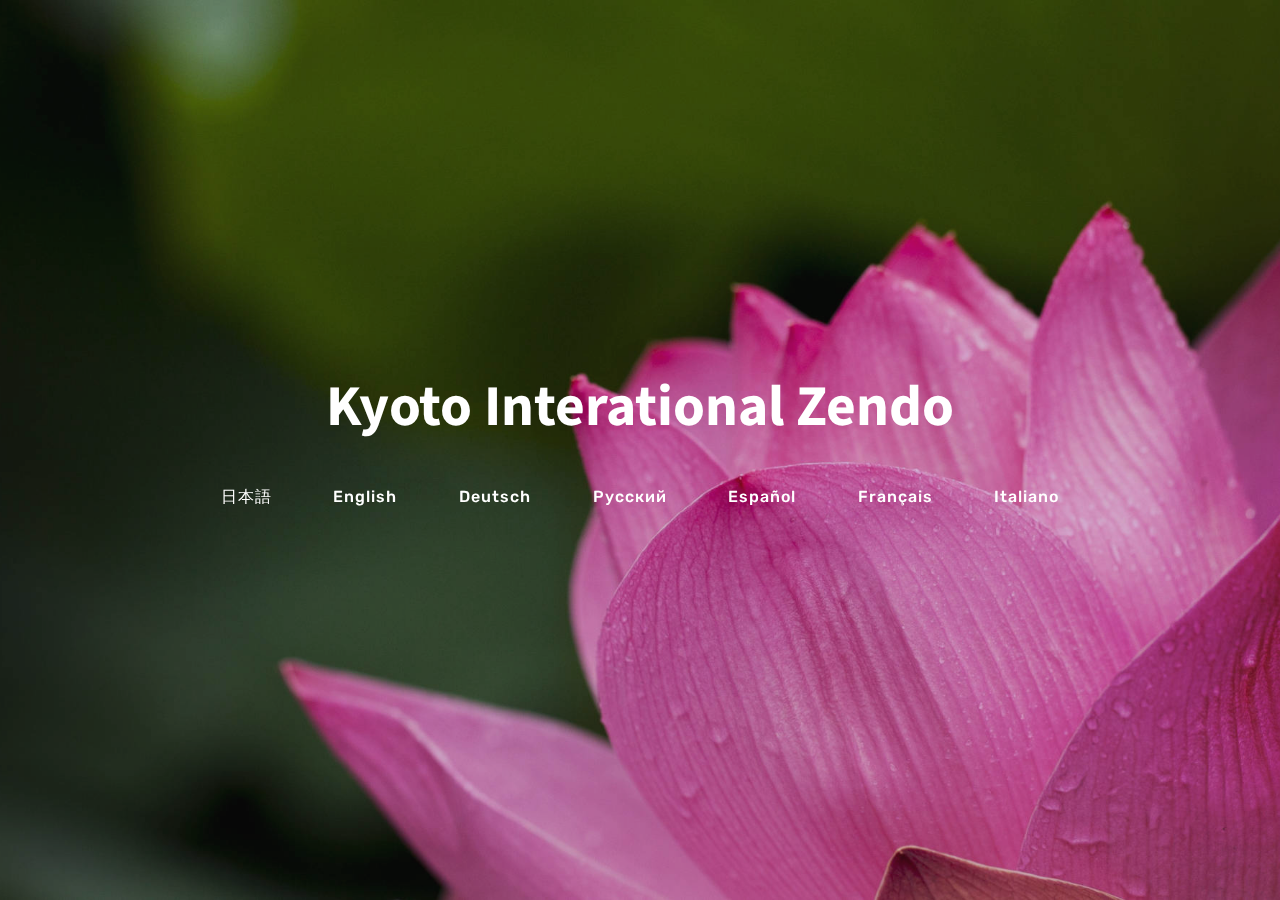
<file: index.html>
<!DOCTYPE html>
<html >
<head>
  <!-- Site made with Mobirise Website Builder v4.7.6, https://mobirise.com -->
  <meta charset="UTF-8">
  <meta http-equiv="X-UA-Compatible" content="IE=edge">
  <meta name="generator" content="Mobirise v4.7.6, mobirise.com">
  <meta name="viewport" content="width=device-width, initial-scale=1, minimum-scale=1">
  <link rel="shortcut icon" href="assets/images/logo4.png" type="image/x-icon">
  <meta name="description" content="">
  <title>Home</title>
  <link rel="stylesheet" href="assets/web/assets/mobirise-icons/mobirise-icons.css">
  <link rel="stylesheet" href="assets/tether/tether.min.css">
  <link rel="stylesheet" href="assets/bootstrap/css/bootstrap.min.css">
  <link rel="stylesheet" href="assets/bootstrap/css/bootstrap-grid.min.css">
  <link rel="stylesheet" href="assets/bootstrap/css/bootstrap-reboot.min.css">
  <link rel="stylesheet" href="assets/theme/css/style.css">
  <link rel="stylesheet" href="assets/mobirise/css/mbr-additional.css" type="text/css">
  
  
  
</head>
<body>
  <section class="cid-qVoGeWhFca mbr-fullscreen mbr-parallax-background" id="header2-0">

    

    <div class="mbr-overlay" style="opacity: 0.2; background-color: rgb(35, 35, 35);"></div>

    <div class="container align-center">
        <div class="row justify-content-md-center">
            <div class="mbr-white col-md-10">
                <h1 class="mbr-section-title mbr-bold pb-3 mbr-fonts-style display-1">
                    Kyoto Interational Zendo</h1>
                
                
                <div class="mbr-section-btn"><a class="btn btn-md btn-white-outline display-4" href="https://mobirise.com">日本語</a>
                    <a class="btn btn-md btn-white-outline display-4" href="introduction-en.html">English</a>
                    <a class="btn btn-md btn-white-outline display-4" href="https://mobirise.com">Deutsch</a>
                    <a class="btn btn-md btn-white-outline display-4" href="https://mobirise.com">Русский</a>
                    <a class="btn btn-md btn-white-outline display-4" href="https://mobirise.com">Español</a>
                    <a class="btn btn-md btn-white-outline display-4" href="https://mobirise.com">Français</a>
                    <a class="btn btn-md btn-white-outline display-4" href="https://mobirise.com">Italiano</a></div>
            </div>
        </div>
    </div>
    
</section>


  <section class="engine"><a href="https://mobirise.me/b">how to create a site</a></section><script src="assets/web/assets/jquery/jquery.min.js"></script>
  <script src="assets/popper/popper.min.js"></script>
  <script src="assets/tether/tether.min.js"></script>
  <script src="assets/bootstrap/js/bootstrap.min.js"></script>
  <script src="assets/smoothscroll/smooth-scroll.js"></script>
  <script src="assets/parallax/jarallax.min.js"></script>
  <script src="assets/theme/js/script.js"></script>
  
  
</body>
</html>
</file>
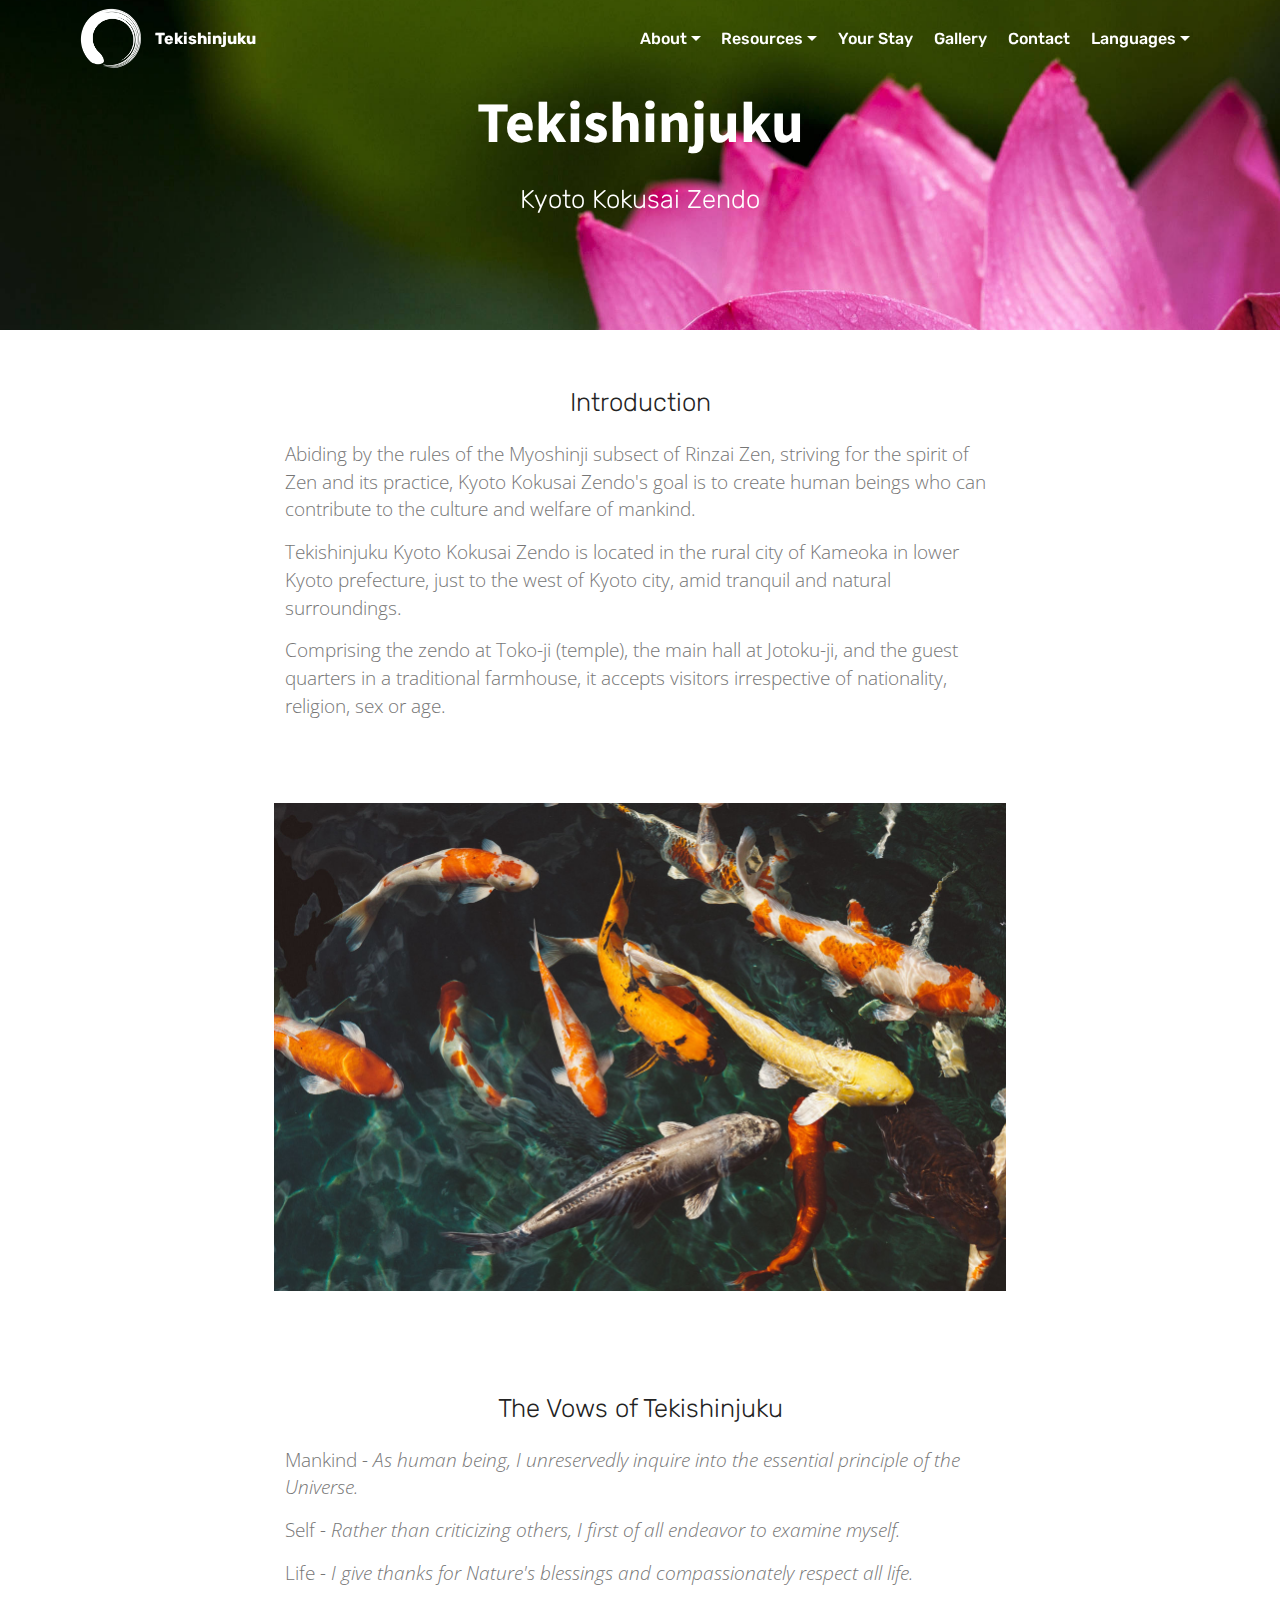
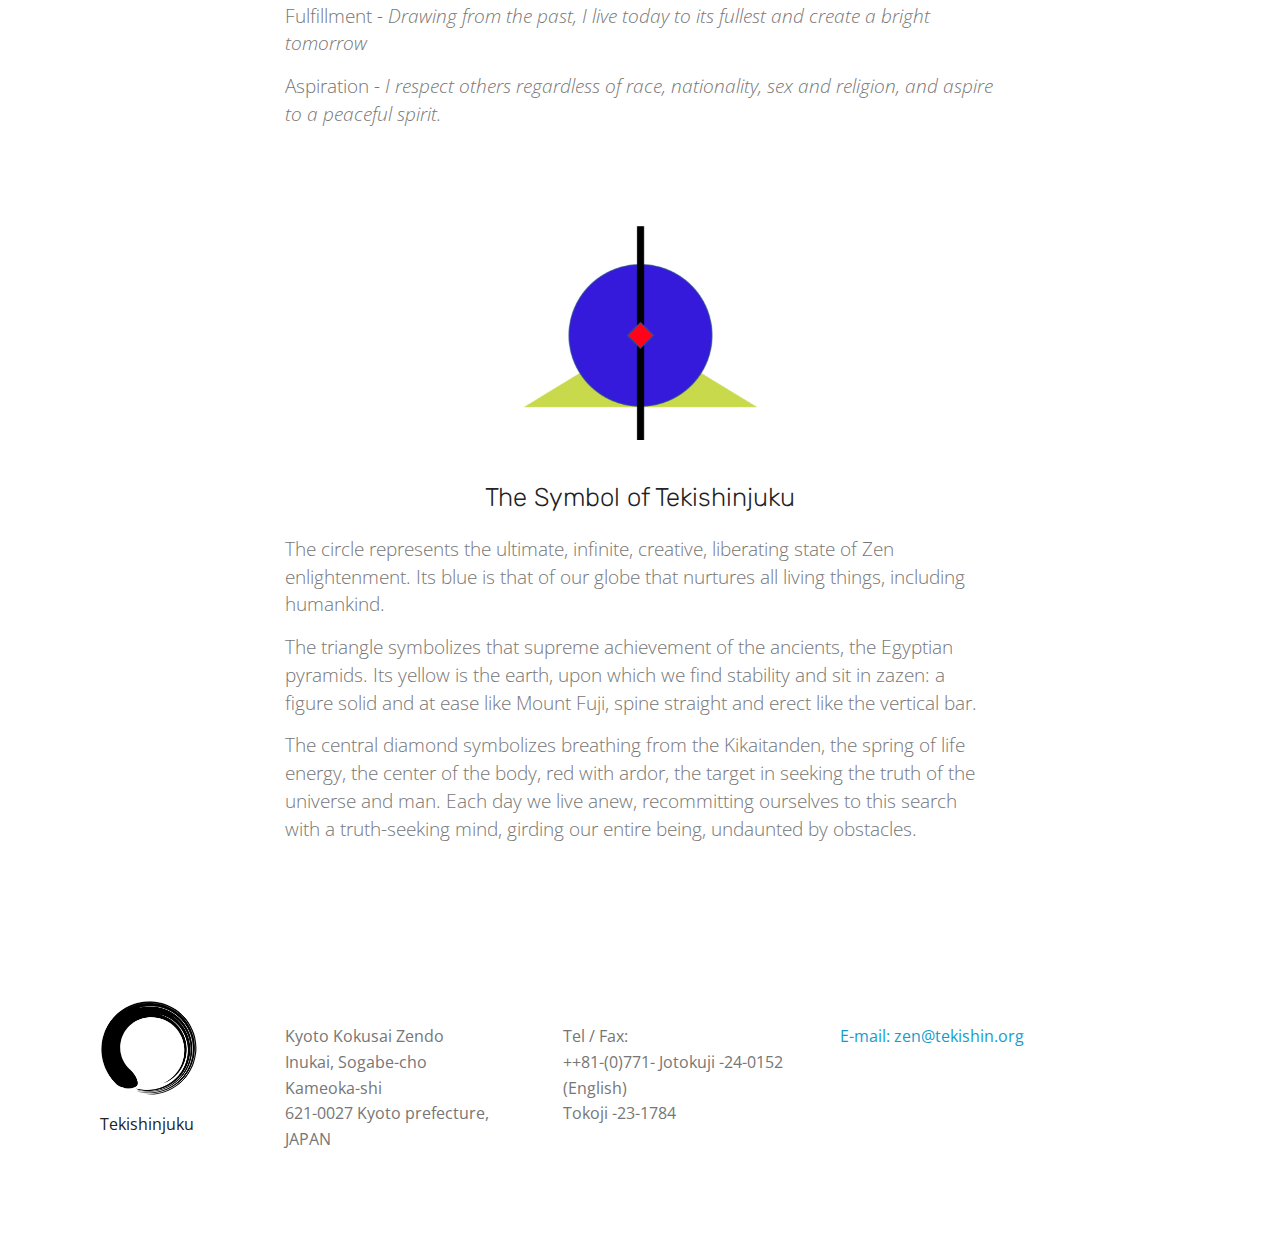
<file: introduction-en.html>
<!DOCTYPE html>
<html >
<head>
  <!-- Site made with Mobirise Website Builder v4.7.6, https://mobirise.com -->
  <meta charset="UTF-8">
  <meta http-equiv="X-UA-Compatible" content="IE=edge">
  <meta name="generator" content="Mobirise v4.7.6, mobirise.com">
  <meta name="viewport" content="width=device-width, initial-scale=1, minimum-scale=1">
  <link rel="shortcut icon" href="assets/images/logo4.png" type="image/x-icon">
  <meta name="description" content="Site Builder Description">
  <title>Introduction</title>
  <link rel="stylesheet" href="assets/web/assets/mobirise-icons/mobirise-icons.css">
  <link rel="stylesheet" href="assets/tether/tether.min.css">
  <link rel="stylesheet" href="assets/bootstrap/css/bootstrap.min.css">
  <link rel="stylesheet" href="assets/bootstrap/css/bootstrap-grid.min.css">
  <link rel="stylesheet" href="assets/bootstrap/css/bootstrap-reboot.min.css">
  <link rel="stylesheet" href="assets/socicon/css/styles.css">
  <link rel="stylesheet" href="assets/dropdown/css/style.css">
  <link rel="stylesheet" href="assets/theme/css/style.css">
  <link rel="stylesheet" href="assets/mobirise/css/mbr-additional.css" type="text/css">
  
  
  
</head>
<body>
  <section class="menu cid-qVoTHA7XBa" once="menu" id="menu1-2">

    

    <nav class="navbar navbar-expand beta-menu navbar-dropdown align-items-center navbar-toggleable-sm bg-color transparent">
        <button class="navbar-toggler navbar-toggler-right" type="button" data-toggle="collapse" data-target="#navbarSupportedContent" aria-controls="navbarSupportedContent" aria-expanded="false" aria-label="Toggle navigation">
            <div class="hamburger">
                <span></span>
                <span></span>
                <span></span>
                <span></span>
            </div>
        </button>
        <div class="menu-logo">
            <div class="navbar-brand">
                <span class="navbar-logo">
                    <a href="https://mobirise.com">
                         <img src="assets/images/zen-2-122x120.png" alt="Mobirise" title="" style="height: 3.8rem;">
                    </a>
                </span>
                <span class="navbar-caption-wrap"><a class="navbar-caption text-white display-4" href="index.html">
                        Tekishinjuku</a></span>
            </div>
        </div>
        <div class="collapse navbar-collapse" id="navbarSupportedContent">
            <ul class="navbar-nav nav-dropdown nav-right" data-app-modern-menu="true"><li class="nav-item dropdown">
                    <a class="nav-link link dropdown-toggle text-white display-4" href="https://mobirise.com" data-toggle="dropdown-submenu" aria-expanded="false">
                        
                        About</a><div class="dropdown-menu"><a class="dropdown-item text-white display-4" href="https://mobirise.com">Roshi</a><a class="dropdown-item text-white display-4" href="https://mobirise.com">Zen Texts<br></a></div>
                </li><li class="nav-item dropdown">
                    <a class="nav-link link dropdown-toggle text-white display-4" href="https://mobirise.com" data-toggle="dropdown-submenu" aria-expanded="false">
                        
                        Resources</a><div class="dropdown-menu"><a class="dropdown-item text-white display-4" href="https://mobirise.com">Terminology</a><a class="dropdown-item text-white display-4" href="https://mobirise.com">Zazen<br></a><a class="dropdown-item text-white display-4" href="https://mobirise.com">Links</a></div>
                </li><li class="nav-item"><a class="nav-link link text-white display-4" href="your-stay-en.html" aria-expanded="false">Your Stay</a></li><li class="nav-item"><a class="nav-link link text-white display-4" href="https://mobirise.com">Gallery</a></li><li class="nav-item"><a class="nav-link link text-white display-4" href="https://mobirise.com">Contact</a></li>
                <li class="nav-item dropdown open"><a class="nav-link link text-white dropdown-toggle display-4" href="https://mobirise.com" data-toggle="dropdown-submenu" aria-expanded="true">Languages</a><div class="dropdown-menu"><a class="text-white dropdown-item display-4" href="https://mobirise.com">日本語</a><a class="text-white dropdown-item display-4" href="https://mobirise.com" aria-expanded="false">English<br></a><a class="text-white dropdown-item display-4" href="https://mobirise.com" aria-expanded="false">Deutsch<br></a><a class="text-white dropdown-item display-4" href="https://mobirise.com" aria-expanded="false">Русский</a><a class="text-white dropdown-item display-4" href="https://mobirise.com" aria-expanded="false">Español</a><a class="text-white dropdown-item display-4" href="https://mobirise.com" aria-expanded="false">Français</a><a class="text-white dropdown-item display-4" href="https://mobirise.com" aria-expanded="false">Italiano</a></div></li></ul>
            
        </div>
    </nav>
</section>

<section class="engine"><a href="https://mobirise.me/e">how to make a site for free</a></section><section class="cid-qVoT1A4sCO mbr-parallax-background" id="header2-1">

    

    

    <div class="container align-center">
        <div class="row justify-content-md-center">
            <div class="mbr-white col-md-10">
                <h1 class="mbr-section-title mbr-bold pb-3 mbr-fonts-style display-1">
                    Tekishinjuku</h1>
                <h3 class="mbr-section-subtitle align-center mbr-light pb-3 mbr-fonts-style display-2">
                    Kyoto Kokusai Zendo</h3>
                
                
            </div>
        </div>
    </div>
    
</section>

<section class="mbr-section content4 cid-qVp2qgDx5i" id="content4-5">

    

    <div class="container">
        <div class="media-container-row">
            <div class="title col-12 col-md-8">
                <h2 class="align-center pb-3 mbr-fonts-style display-2">Introduction</h2>
                <h3 class="mbr-section-subtitle align-center mbr-light mbr-fonts-style display-7"><div>Abiding by the rules of the Myoshinji subsect of Rinzai Zen, striving for the spirit of Zen and its practice, Kyoto Kokusai Zendo's goal is to create human beings who can contribute to the culture and welfare of mankind.</div><div>Tekishinjuku Kyoto Kokusai Zendo is located in the rural city of Kameoka in lower Kyoto prefecture, just to the west of Kyoto city, amid tranquil and natural surroundings.</div><div>Comprising the zendo at Toko-ji (temple), the main hall at Jotoku-ji, and the guest quarters in a traditional farmhouse, it accepts visitors irrespective of nationality, religion, sex or age.</div></h3>
                
            </div>
        </div>
    </div>
</section>

<section class="cid-qVpfKpVwQx" id="image1-m">

    

    <figure class="mbr-figure container">
            <div class="image-block" style="width: 66%;">
                <img src="assets/images/koi-2-1466x977.jpg" width="1400" alt="Mobirise" title="">
                
            </div>
    </figure>
</section>

<section class="mbr-section content4 cid-qVp0sBBQ2N" id="content4-4">

    

    <div class="container">
        <div class="media-container-row">
            <div class="title col-12 col-md-8">
                <h2 class="align-center pb-3 mbr-fonts-style display-2">The Vows of Tekishinjuku</h2>
                <h3 class="mbr-section-subtitle align-center mbr-light mbr-fonts-style display-7"><div>Mankind<em> - As human being, I unreservedly inquire into the essential principle of the Universe.</em><br></div><div>Self<em> - Rather than criticizing others, I first of all endeavor to examine myself.</em><br></div><div>Life<em> - I give thanks for Nature's blessings and compassionately respect all life.</em><br></div><div>Fulfillment<em> - Drawing from the past, I live today to its fullest and create a bright tomorrow</em><br></div><div>Aspiration<em> - I respect others regardless of race, nationality, sex and religion, and aspire to a peaceful spirit.</em><br></div></h3>
                
            </div>
        </div>
    </div>
</section>

<section class="cid-qVp7VKxLcM" id="image2-k">

    

    <figure class="mbr-figure container">
        <div class="image-block" style="width: 21%;">
            <img src="assets/images/symbol-2-356x328.png" alt="Mobirise" title="">
            
        </div>
    </figure>
</section>

<section class="mbr-section content4 cid-qVp67xM6rZ" id="content4-a">

    

    <div class="container">
        <div class="media-container-row">
            <div class="title col-12 col-md-8">
                <h2 class="align-center pb-3 mbr-fonts-style display-2">The Symbol of Tekishinjuku</h2>
                <h3 class="mbr-section-subtitle align-center mbr-light mbr-fonts-style display-7"><div>The circle represents the ultimate, infinite, creative, liberating state of Zen enlightenment. Its blue is that of our globe that nurtures all living things, including humankind.</div><div>The triangle symbolizes that supreme achievement of the ancients, the Egyptian pyramids. Its yellow is the earth, upon which we find stability and sit in zazen: a figure solid and at ease like Mount Fuji, spine straight and erect like the vertical bar.</div><div>The central diamond symbolizes breathing from the Kikaitanden, the spring of life energy, the center of the body, red with ardor, the target in seeking the truth of the universe and man. Each day we live anew, recommitting ourselves to this search with a truth-seeking mind, girding our entire being, undaunted by obstacles.</div></h3>
                
            </div>
        </div>
    </div>
</section>

<section class="footer3 cid-qVpxWgW7ya" id="footer3-w">

    

    

    <div class="container">
        <div class="media-container-row content">
            <div class="col-md-2 col-sm-4">
                <div class="mb-3 img-logo">
                    <a href="https://mobirise.com/">
                         <img src="assets/images/zen-2-192x189.png" alt="Mobirise" title="">
                    </a>
                </div>
                <p class="mbr-fonts-style foot-logo display-7">
                    Tekishinjuku</p>
            </div>
            <div class="col-md-3 col-sm-4">
                <p class="mb-4 mbr-fonts-style foot-title display-7"></p>
                <p class="mbr-text mbr-links-column mbr-fonts-style display-7">Kyoto Kokusai Zendo<br>Inukai, Sogabe-cho<br>Kameoka-shi<br>621-0027 Kyoto prefecture, JAPAN</p>
            </div>
            <div class="col-md-3 col-sm-4">
                <p class="mb-4 mbr-fonts-style foot-title display-7"></p>
                <p class="mbr-text mbr-fonts-style mbr-links-column display-7">Tel / Fax:<br>++81-(0)771- Jotokuji -24-0152 (English) <br>Tokoji -23-1784 <br><br></p>
            </div>
            <div class="col-md-4 col-sm-12">
                <p class="mb-4 mbr-fonts-style foot-title display-7"></p>
                <p class="mbr-text form-text mbr-fonts-style display-7">E-mail: zen@tekishin.org</p>

            </div>
        </div>
        
    </div>
</section>


  <script src="assets/web/assets/jquery/jquery.min.js"></script>
  <script src="assets/popper/popper.min.js"></script>
  <script src="assets/tether/tether.min.js"></script>
  <script src="assets/bootstrap/js/bootstrap.min.js"></script>
  <script src="assets/parallax/jarallax.min.js"></script>
  <script src="assets/dropdown/js/script.min.js"></script>
  <script src="assets/touchswipe/jquery.touch-swipe.min.js"></script>
  <script src="assets/smoothscroll/smooth-scroll.js"></script>
  <script src="assets/theme/js/script.js"></script>
  
  
</body>
</html>
</file>
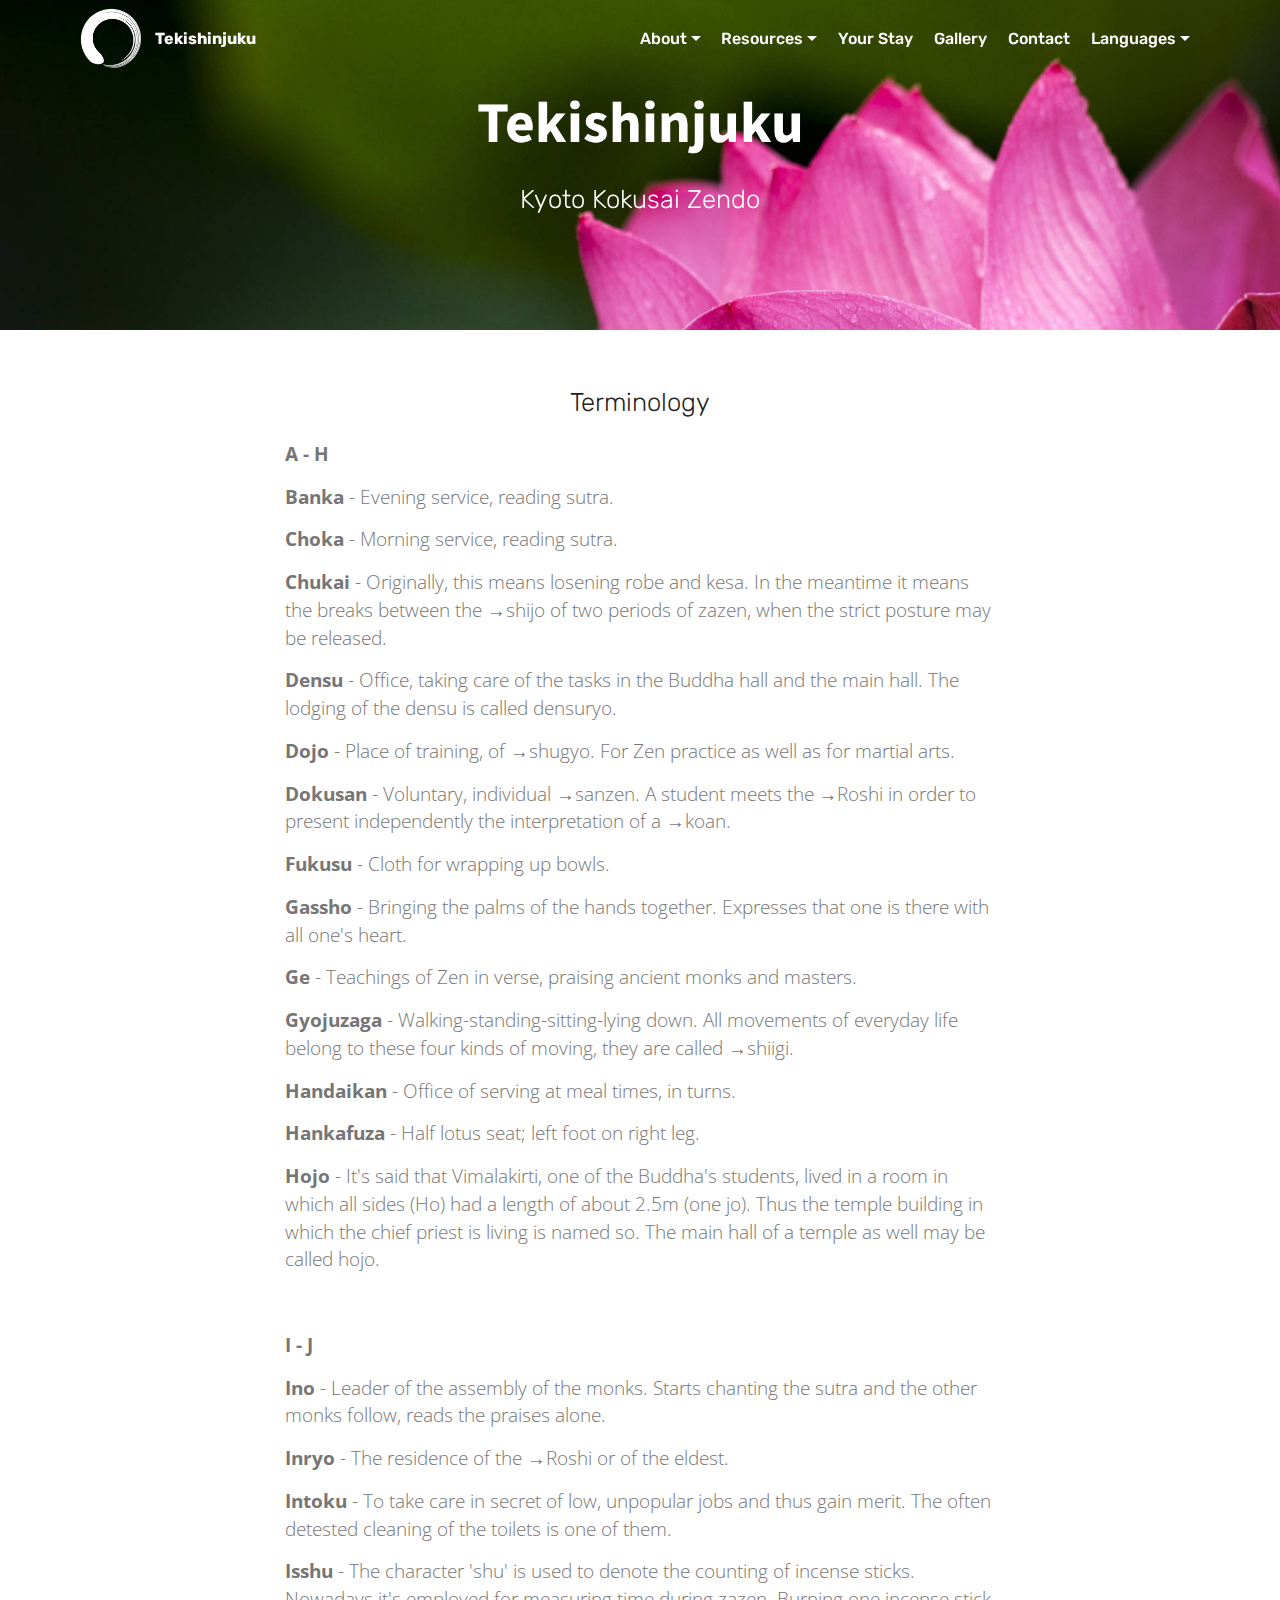
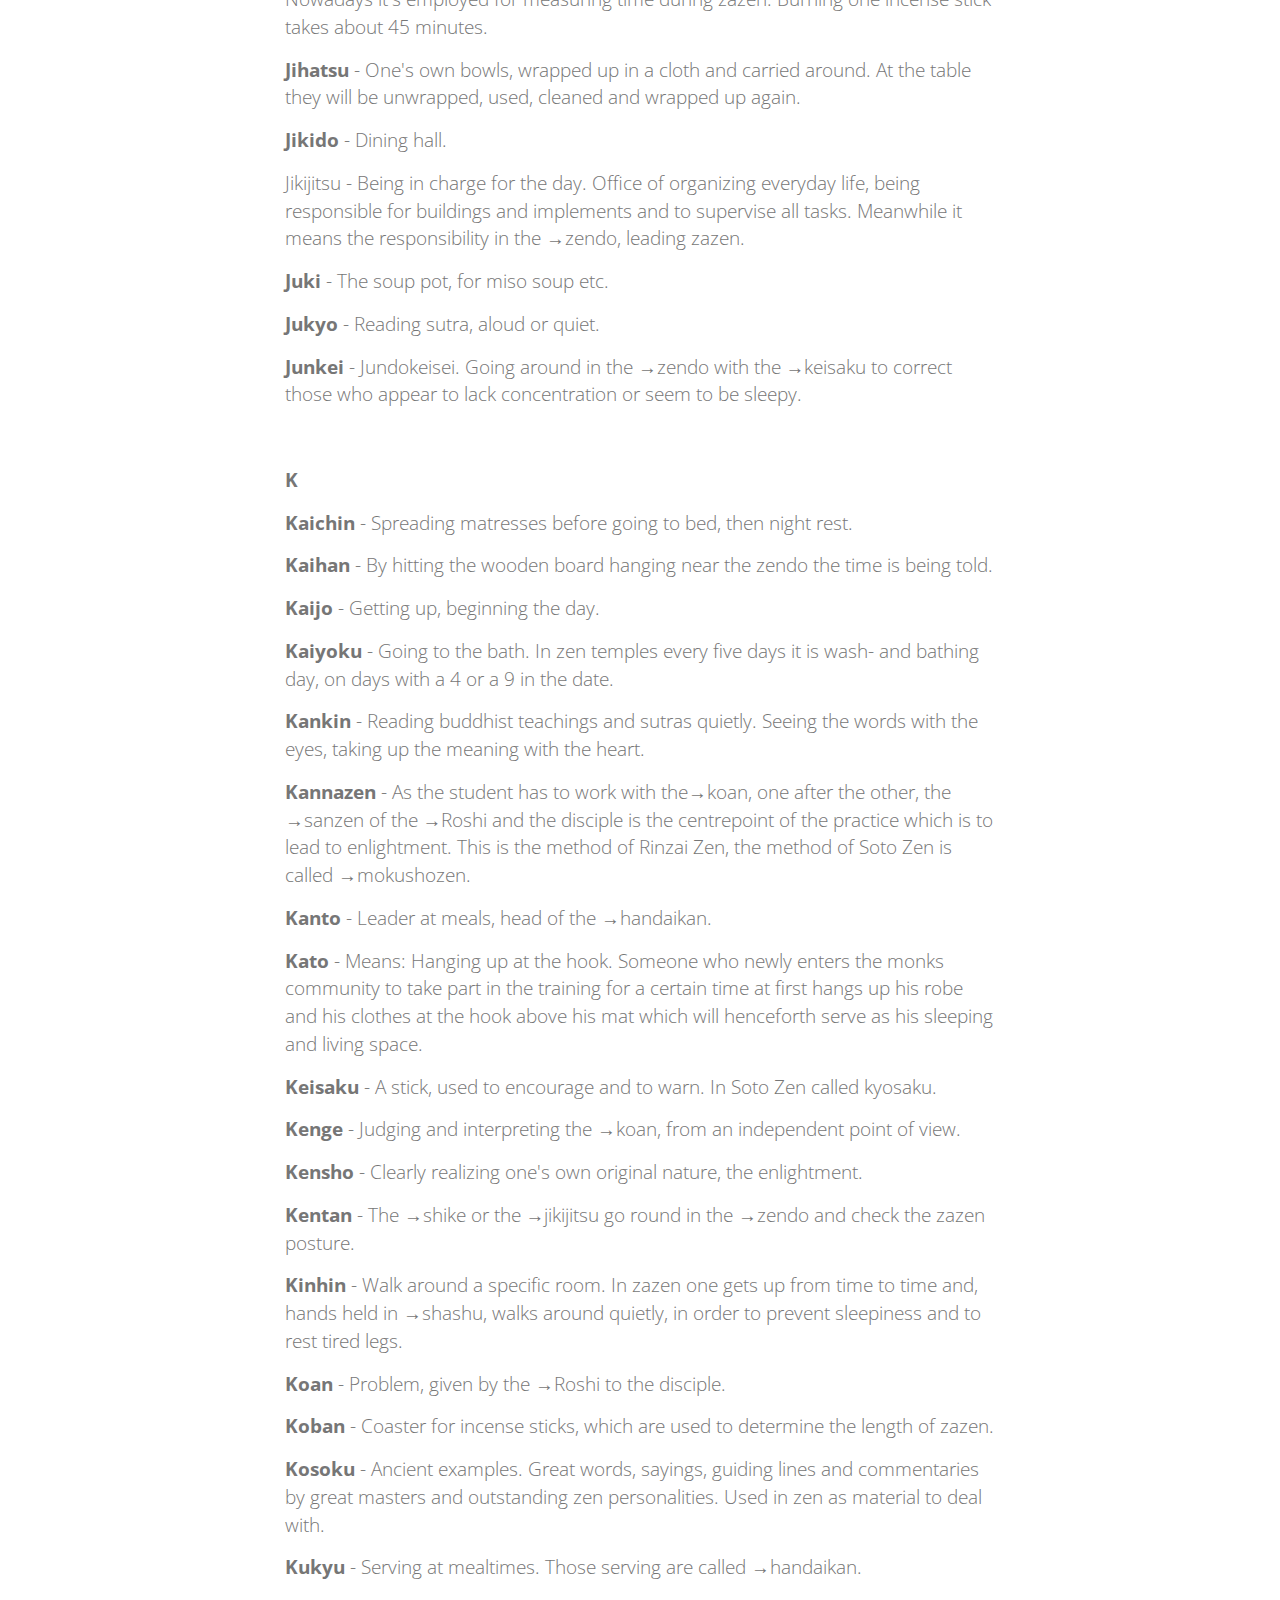
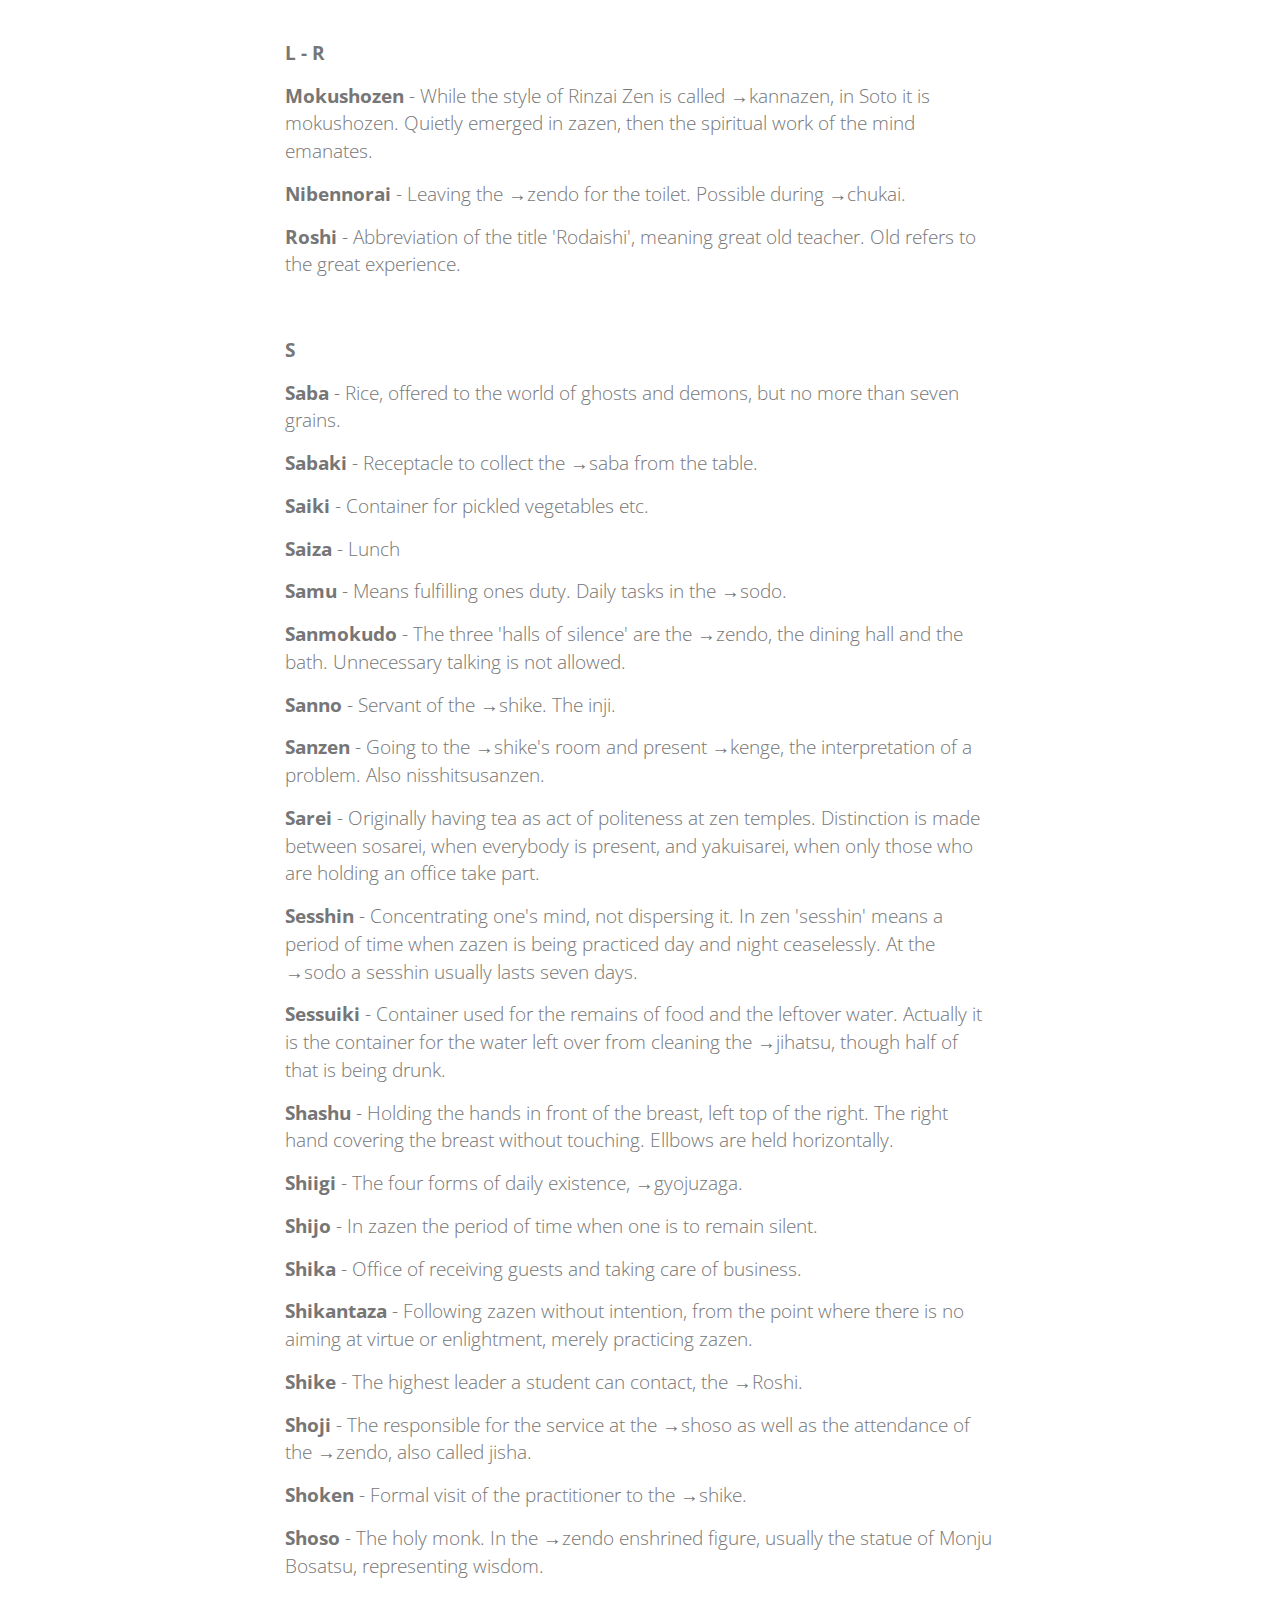
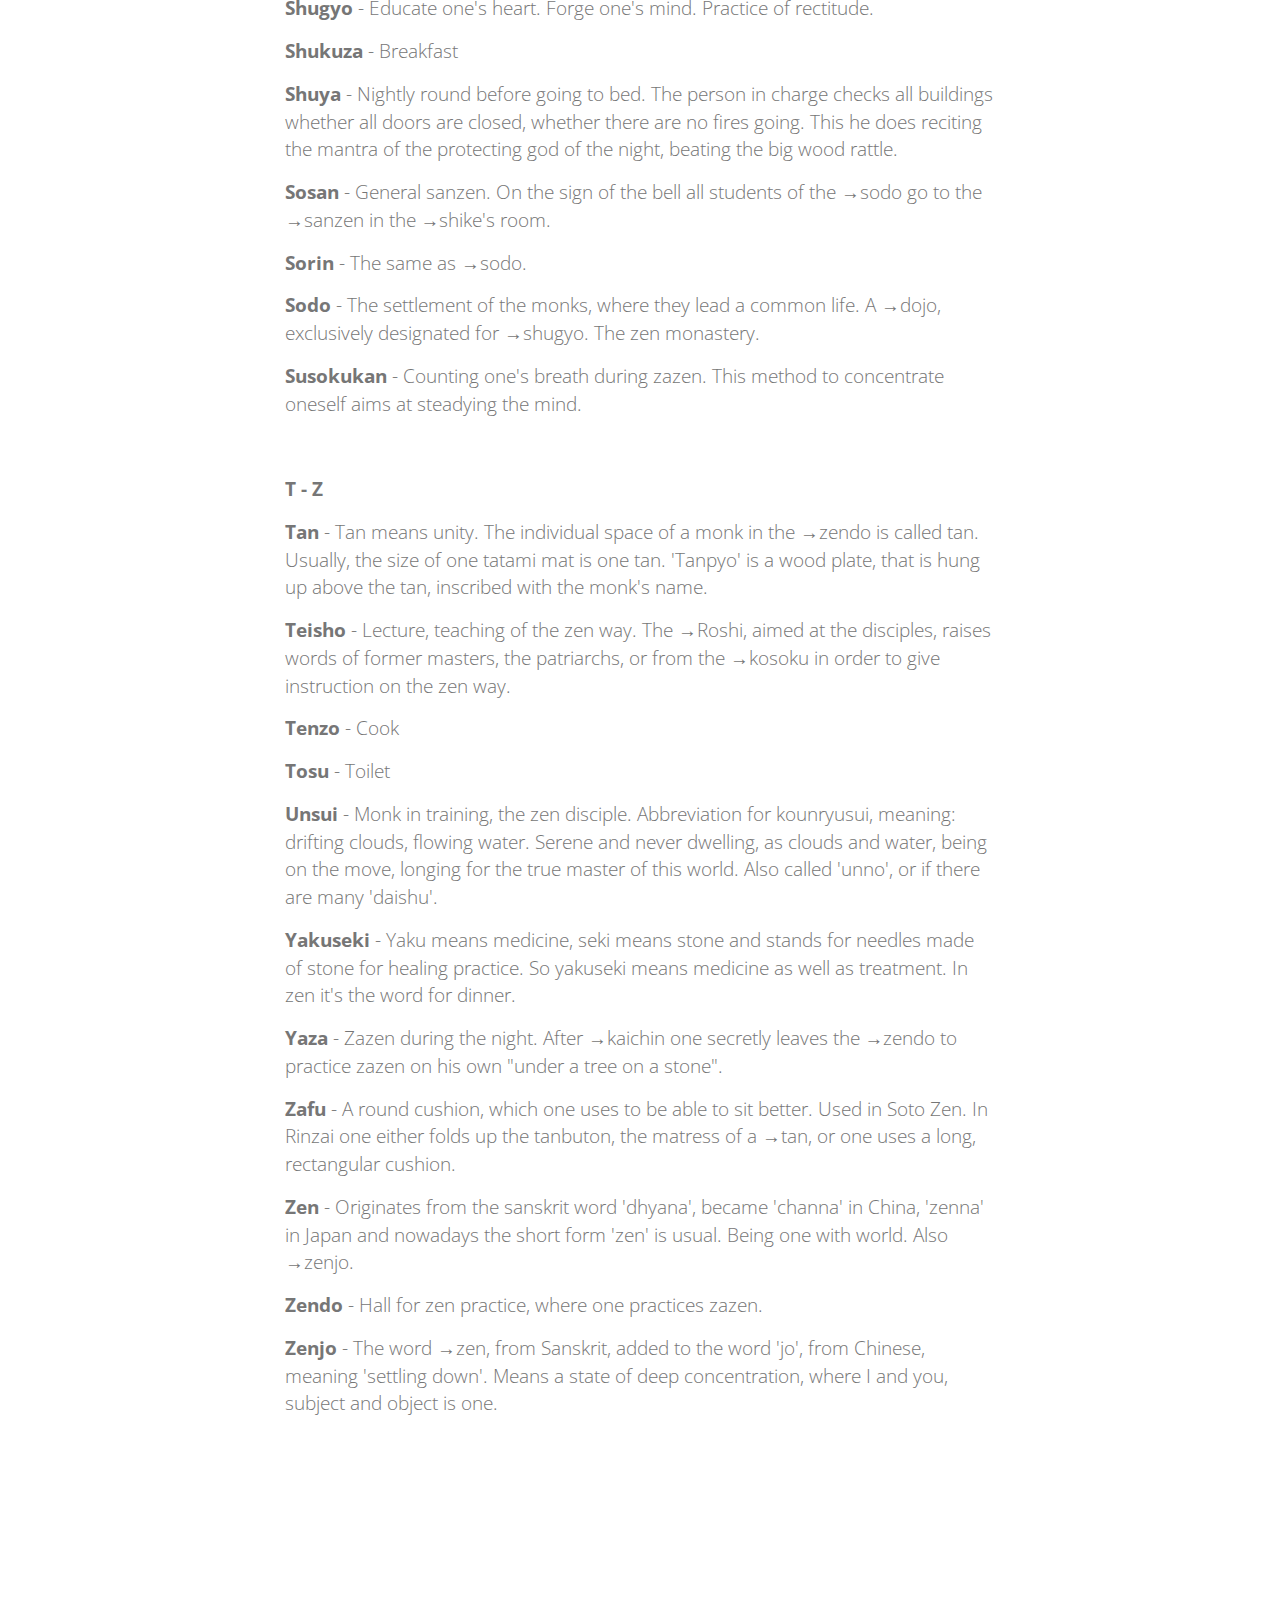
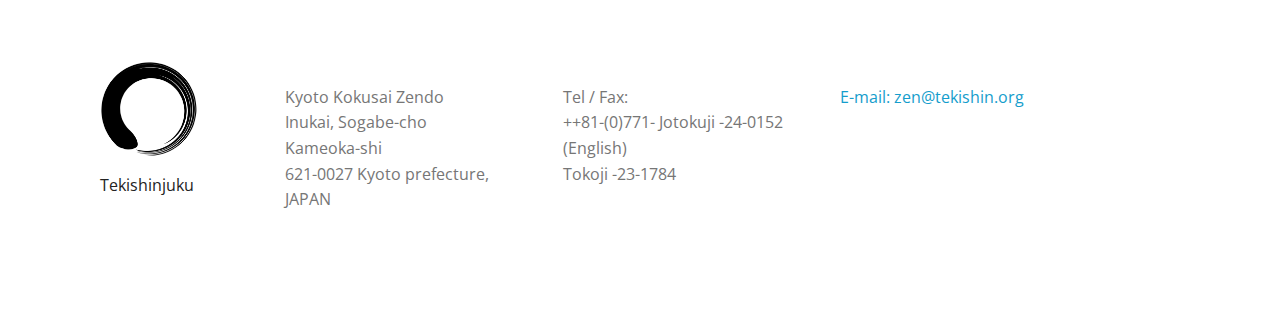
<file: page3.html>
<!DOCTYPE html>
<html >
<head>
  <!-- Site made with Mobirise Website Builder v4.7.6, https://mobirise.com -->
  <meta charset="UTF-8">
  <meta http-equiv="X-UA-Compatible" content="IE=edge">
  <meta name="generator" content="Mobirise v4.7.6, mobirise.com">
  <meta name="viewport" content="width=device-width, initial-scale=1, minimum-scale=1">
  <link rel="shortcut icon" href="assets/images/logo4.png" type="image/x-icon">
  <meta name="description" content="Site Builder Description">
  <title>Terminology</title>
  <link rel="stylesheet" href="assets/web/assets/mobirise-icons/mobirise-icons.css">
  <link rel="stylesheet" href="assets/tether/tether.min.css">
  <link rel="stylesheet" href="assets/bootstrap/css/bootstrap.min.css">
  <link rel="stylesheet" href="assets/bootstrap/css/bootstrap-grid.min.css">
  <link rel="stylesheet" href="assets/bootstrap/css/bootstrap-reboot.min.css">
  <link rel="stylesheet" href="assets/socicon/css/styles.css">
  <link rel="stylesheet" href="assets/dropdown/css/style.css">
  <link rel="stylesheet" href="assets/theme/css/style.css">
  <link rel="stylesheet" href="assets/mobirise/css/mbr-additional.css" type="text/css">
  
  
  
</head>
<body>
  <section class="menu cid-qVpEl99amo" once="menu" id="menu1-y">

    

    <nav class="navbar navbar-expand beta-menu navbar-dropdown align-items-center navbar-toggleable-sm bg-color transparent">
        <button class="navbar-toggler navbar-toggler-right" type="button" data-toggle="collapse" data-target="#navbarSupportedContent" aria-controls="navbarSupportedContent" aria-expanded="false" aria-label="Toggle navigation">
            <div class="hamburger">
                <span></span>
                <span></span>
                <span></span>
                <span></span>
            </div>
        </button>
        <div class="menu-logo">
            <div class="navbar-brand">
                <span class="navbar-logo">
                    <a href="https://mobirise.com">
                         <img src="assets/images/zen-2-122x120.png" alt="Mobirise" title="" style="height: 3.8rem;">
                    </a>
                </span>
                <span class="navbar-caption-wrap"><a class="navbar-caption text-white display-4" href="index.html">
                        Tekishinjuku</a></span>
            </div>
        </div>
        <div class="collapse navbar-collapse" id="navbarSupportedContent">
            <ul class="navbar-nav nav-dropdown nav-right" data-app-modern-menu="true"><li class="nav-item dropdown">
                    <a class="nav-link link dropdown-toggle text-white display-4" href="https://mobirise.com" data-toggle="dropdown-submenu" aria-expanded="false">
                        
                        About</a><div class="dropdown-menu"><a class="dropdown-item text-white display-4" href="https://mobirise.com">Roshi</a><a class="dropdown-item text-white display-4" href="https://mobirise.com">Zen Texts<br></a></div>
                </li><li class="nav-item dropdown">
                    <a class="nav-link link dropdown-toggle text-white display-4" href="https://mobirise.com" data-toggle="dropdown-submenu" aria-expanded="false">
                        
                        Resources</a><div class="dropdown-menu"><a class="dropdown-item text-white display-4" href="https://mobirise.com">Terminology</a><a class="dropdown-item text-white display-4" href="https://mobirise.com">Zazen<br></a><a class="dropdown-item text-white display-4" href="https://mobirise.com">Links</a></div>
                </li><li class="nav-item"><a class="nav-link link text-white display-4" href="your-stay-en.html" aria-expanded="false">Your Stay</a></li><li class="nav-item"><a class="nav-link link text-white display-4" href="https://mobirise.com">Gallery</a></li><li class="nav-item"><a class="nav-link link text-white display-4" href="https://mobirise.com">Contact</a></li>
                <li class="nav-item dropdown open"><a class="nav-link link text-white dropdown-toggle display-4" href="https://mobirise.com" data-toggle="dropdown-submenu" aria-expanded="true">Languages</a><div class="dropdown-menu"><a class="text-white dropdown-item display-4" href="https://mobirise.com">日本語</a><a class="text-white dropdown-item display-4" href="https://mobirise.com" aria-expanded="false">English<br></a><a class="text-white dropdown-item display-4" href="https://mobirise.com" aria-expanded="false">Deutsch<br></a><a class="text-white dropdown-item display-4" href="https://mobirise.com" aria-expanded="false">Русский</a><a class="text-white dropdown-item display-4" href="https://mobirise.com" aria-expanded="false">Español</a><a class="text-white dropdown-item display-4" href="https://mobirise.com" aria-expanded="false">Français</a><a class="text-white dropdown-item display-4" href="https://mobirise.com" aria-expanded="false">Italiano</a></div></li></ul>
            
        </div>
    </nav>
</section>

<section class="engine"><a href="https://mobirise.me/b">create a site</a></section><section class="cid-qVpEl8fajd mbr-parallax-background" id="header2-x">

    

    

    <div class="container align-center">
        <div class="row justify-content-md-center">
            <div class="mbr-white col-md-10">
                <h1 class="mbr-section-title mbr-bold pb-3 mbr-fonts-style display-1">
                    Tekishinjuku</h1>
                <h3 class="mbr-section-subtitle align-center mbr-light pb-3 mbr-fonts-style display-2">
                    Kyoto Kokusai Zendo</h3>
                
                
            </div>
        </div>
    </div>
    
</section>

<section class="mbr-section content4 cid-qVpEl9zxau" id="content4-z">

    

    <div class="container">
        <div class="media-container-row">
            <div class="title col-12 col-md-8">
                <h2 class="align-center pb-3 mbr-fonts-style display-2">Terminology</h2>
                <h3 class="mbr-section-subtitle align-center mbr-light mbr-fonts-style display-7"><div><strong>A - H</strong></div><div><strong>Banka</strong>&nbsp;- Evening service, reading sutra.</div><div><strong>Choka</strong>&nbsp;- Morning service, reading sutra.<br></div><div><strong>Chukai</strong>&nbsp;- Originally, this means losening robe and kesa. In the meantime it means the breaks between the →shijo of two periods of zazen, when the strict posture may be released.</div><div><strong>Densu</strong>&nbsp;- Office, taking care of the tasks in the Buddha hall and the main hall. The lodging of the densu is called densuryo.</div><div><strong>Dojo</strong>&nbsp;- Place of training, of →shugyo. For Zen practice as well as for martial arts.</div><div><strong>Dokusan</strong>&nbsp;- Voluntary, individual →sanzen. A student meets the →Roshi in order to present independently the interpretation of a →koan.</div><div><strong>Fukusu</strong> - Cloth for wrapping up bowls.</div><div><strong>Gassho</strong> - Bringing the palms of the hands together. Expresses that one is there with all one's heart.</div><div><strong>Ge</strong> - Teachings of Zen in verse, praising ancient monks and masters.</div><div><strong>Gyojuzaga</strong> - Walking-standing-sitting-lying down. All movements of everyday life belong to these four kinds of moving, they are called →shiigi.</div><div><strong>Handaikan</strong> - Office of serving at meal times, in turns.</div><div><strong>Hankafuza</strong> - Half lotus seat; left foot on right leg.</div><div><strong>Hojo</strong> - It's said that Vimalakirti, one of the Buddha's students, lived in a room in which all sides (Ho) had a length of about 2.5m (one jo). Thus the temple building in which the chief priest is living is named so. The main hall of a temple as well may be called hojo.</div><div><br></div><div><strong>I - J</strong></div><div><strong>Ino</strong> - Leader of the assembly of the monks. Starts chanting the sutra and the other monks follow, reads the praises alone.</div><div><strong>Inryo</strong> - The residence of the →Roshi or of the eldest.</div><div><strong>Intoku</strong> - To take care in secret of low, unpopular jobs and thus gain merit. The often detested cleaning of the toilets is one of them.</div><div><strong>Isshu</strong> - The character 'shu' is used to denote the counting of incense sticks. Nowadays it's employed for measuring time during zazen. Burning one incense stick takes about 45 minutes.</div><div><strong>Jihatsu</strong> - One's own bowls, wrapped up in a cloth and carried around. At the table they will be unwrapped, used, cleaned and wrapped up again.</div><div><strong>Jikido</strong> - Dining hall.</div><div>Jikijitsu - Being in charge for the day. Office of organizing everyday life, being responsible for buildings and implements and to supervise all tasks. Meanwhile it means the responsibility in the →zendo, leading zazen.</div><div><strong>Juki</strong> - The soup pot, for miso soup etc.</div><div><strong>Jukyo</strong> - Reading sutra, aloud or quiet.</div><div><strong>Junkei</strong> - Jundokeisei. Going around in the →zendo with the →keisaku to correct those who appear to lack concentration or seem to be sleepy.</div><div><br></div><div><strong>K</strong></div><div><strong>Kaichin</strong> - Spreading matresses before going to bed, then night rest.</div><div><strong>Kaihan</strong> - By hitting the wooden board hanging near the zendo the time is being told.</div><div><strong>Kaijo</strong> - Getting up, beginning the day.</div><div><strong>Kaiyoku</strong> - Going to the bath. In zen temples every five days it is wash- and bathing day, on days with a 4 or a 9 in the date.</div><div><strong>Kankin</strong> - Reading buddhist teachings and sutras quietly. Seeing the words with the eyes, taking up the meaning with the heart.</div><div><strong>Kannazen</strong> - As the student has to work with the→koan, one after the other, the →sanzen of the →Roshi and the disciple is the centrepoint of the practice which is to lead to enlightment. This is the method of Rinzai Zen, the method of Soto Zen is called →mokushozen.</div><div><strong>Kanto</strong> - Leader at meals, head of the →handaikan.</div><div><strong>Kato</strong> - Means: Hanging up at the hook. Someone who newly enters the monks community to take part in the training for a certain time at first hangs up his robe and his clothes at the hook above his mat which will henceforth serve as his sleeping and living space.</div><div><strong>Keisaku</strong> - A stick, used to encourage and to warn. In Soto Zen called kyosaku.</div><div><strong>Kenge</strong> - Judging and interpreting the →koan, from an independent point of view.</div><div><strong>Kensho</strong> - Clearly realizing one's own original nature, the enlightment.</div><div><strong>Kentan</strong> - The →shike or the →jikijitsu go round in the →zendo and check the zazen posture.</div><div><strong>Kinhin</strong> - Walk around a specific room. In zazen one gets up from time to time and, hands held in →shashu, walks around quietly, in order to prevent sleepiness and to rest tired legs.</div><div><strong>Koan</strong> - Problem, given by the →Roshi to the disciple.</div><div><strong>Koban</strong> - Coaster for incense sticks, which are used to determine the length of zazen.</div><div><strong>Kosoku</strong> - Ancient examples. Great words, sayings, guiding lines and commentaries by great masters and outstanding zen personalities. Used in zen as material to deal with.</div><div><strong>Kukyu</strong> - Serving at mealtimes. Those serving are called →handaikan.</div><div><br></div><div><strong>L - R</strong></div><div><strong>Mokushozen</strong> - While the style of Rinzai Zen is called →kannazen, in Soto it is mokushozen. Quietly emerged in zazen, then the spiritual work of the mind emanates.</div><div><strong>Nibennorai</strong> - Leaving the →zendo for the toilet. Possible during →chukai.</div><div><strong>Roshi</strong> - Abbreviation of the title 'Rodaishi', meaning great old teacher. Old refers to the great experience.</div><div><br></div><div><strong>S</strong></div><div><strong>Saba</strong> - Rice, offered to the world of ghosts and demons, but no more than seven grains.</div><div><strong>Sabaki</strong> - Receptacle to collect the →saba from the table.</div><div><strong>Saiki</strong> - Container for pickled vegetables etc.</div><div><strong>Saiza</strong> - Lunch</div><div><strong>Samu</strong> - Means fulfilling ones duty. Daily tasks in the →sodo.</div><div><strong>Sanmokudo</strong> - The three 'halls of silence' are the →zendo, the dining hall and the bath. Unnecessary talking is not allowed.</div><div><strong>Sanno</strong> - Servant of the →shike. The inji.</div><div><strong>Sanzen</strong> - Going to the →shike's room and present →kenge, the interpretation of a problem. Also nisshitsusanzen.</div><div><strong>Sarei</strong> - Originally having tea as act of politeness at zen temples. Distinction is made between sosarei, when everybody is present, and yakuisarei, when only those who are holding an office take part.</div><div><strong>Sesshin</strong> - Concentrating one's mind, not dispersing it. In zen 'sesshin' means a period of time when zazen is being practiced day and night ceaselessly. At the →sodo a sesshin usually lasts seven days.</div><div><strong>Sessuiki</strong> - Container used for the remains of food and the leftover water. Actually it is the container for the water left over from cleaning the →jihatsu, though half of that is being drunk.</div><div><strong>Shashu</strong> - Holding the hands in front of the breast, left top of the right. The right hand covering the breast without touching. Ellbows are held horizontally.</div><div><strong>Shiigi</strong> - The four forms of daily existence, →gyojuzaga.</div><div><strong>Shijo</strong> - In zazen the period of time when one is to remain silent.</div><div><strong>Shika</strong> - Office of receiving guests and taking care of business.</div><div><strong>Shikantaza</strong> - Following zazen without intention, from the point where there is no aiming at virtue or enlightment, merely practicing zazen.</div><div><strong>Shike</strong> - The highest leader a student can contact, the →Roshi.</div><div><strong>Shoji</strong> - The responsible for the service at the →shoso as well as the attendance of the →zendo, also called jisha.</div><div><strong>Shoken</strong> - Formal visit of the practitioner to the →shike.</div><div><strong>Shoso</strong> - The holy monk. In the →zendo enshrined figure, usually the statue of Monju Bosatsu, representing wisdom.</div><div><strong>Shugyo</strong> - Educate one's heart. Forge one's mind. Practice of rectitude.</div><div><strong>Shukuza</strong> - Breakfast</div><div><strong>Shuya</strong> - Nightly round before going to bed. The person in charge checks all buildings whether all doors are closed, whether there are no fires going. This he does reciting the mantra of the protecting god of the night, beating the big wood rattle.</div><div><strong>Sosan</strong> - General sanzen. On the sign of the bell all students of the →sodo go to the →sanzen in the →shike's room.</div><div><strong>Sorin</strong> - The same as →sodo.</div><div><strong>Sodo</strong> - The settlement of the monks, where they lead a common life. A →dojo, exclusively designated for →shugyo. The zen monastery.</div><div><strong>Susokukan</strong> - Counting one's breath during zazen. This method to concentrate oneself aims at steadying the mind.</div><div><br></div><div><strong>T - Z</strong></div><div><strong>Tan</strong> - Tan means unity. The individual space of a monk in the →zendo is called tan. Usually, the size of one tatami mat is one tan. 'Tanpyo' is a wood plate, that is hung up above the tan, inscribed with the monk's name.</div><div><strong>Teisho</strong> - Lecture, teaching of the zen way. The →Roshi, aimed at the disciples, raises words of former masters, the patriarchs, or from the →kosoku in order to give instruction on the zen way.</div><div><strong>Tenzo</strong> - Cook</div><div><strong>Tosu</strong> - Toilet</div><div><strong>Unsui</strong> - Monk in training, the zen disciple. Abbreviation for kounryusui, meaning: drifting clouds, flowing water. Serene and never dwelling, as clouds and water, being on the move, longing for the true master of this world. Also called 'unno', or if there are many 'daishu'.</div><div><strong>Yakuseki</strong> - Yaku means medicine, seki means stone and stands for needles made of stone for healing practice. So yakuseki means medicine as well as treatment. In zen it's the word for dinner.</div><div><strong>Yaza</strong> - Zazen during the night. After →kaichin one secretly leaves the →zendo to practice zazen on his own "under a tree on a stone".</div><div><strong>Zafu</strong> - A round cushion, which one uses to be able to sit better. Used in Soto Zen. In Rinzai one either folds up the tanbuton, the matress of a →tan, or one uses a long, rectangular cushion.</div><div><strong>Zen</strong> - Originates from the sanskrit word 'dhyana', became 'channa' in China, 'zenna' in Japan and nowadays the short form 'zen' is usual. Being one with world. Also →zenjo.</div><div><strong>Zendo</strong> - Hall for zen practice, where one practices zazen.</div><div><strong>Zenjo</strong> - The word →zen, from Sanskrit, added to the word 'jo', from Chinese, meaning 'settling down'. Means a state of deep concentration, where I and you, subject and object is one.</div><div><br></div><div><br></div></h3>
                
            </div>
        </div>
    </div>
</section>

<section class="footer3 cid-qVpElc4ZSp" id="footer3-14">

    

    

    <div class="container">
        <div class="media-container-row content">
            <div class="col-md-2 col-sm-4">
                <div class="mb-3 img-logo">
                    <a href="https://mobirise.com/">
                         <img src="assets/images/zen-2-192x189.png" alt="Mobirise" title="">
                    </a>
                </div>
                <p class="mbr-fonts-style foot-logo display-7">
                    Tekishinjuku</p>
            </div>
            <div class="col-md-3 col-sm-4">
                <p class="mb-4 mbr-fonts-style foot-title display-7"></p>
                <p class="mbr-text mbr-links-column mbr-fonts-style display-7">Kyoto Kokusai Zendo<br>Inukai, Sogabe-cho<br>Kameoka-shi<br>621-0027 Kyoto prefecture, JAPAN</p>
            </div>
            <div class="col-md-3 col-sm-4">
                <p class="mb-4 mbr-fonts-style foot-title display-7"></p>
                <p class="mbr-text mbr-fonts-style mbr-links-column display-7">Tel / Fax:<br>++81-(0)771- Jotokuji -24-0152 (English) <br>Tokoji -23-1784 <br><br></p>
            </div>
            <div class="col-md-4 col-sm-12">
                <p class="mb-4 mbr-fonts-style foot-title display-7"></p>
                <p class="mbr-text form-text mbr-fonts-style display-7">E-mail: zen@tekishin.org</p>

            </div>
        </div>
        
    </div>
</section>


  <script src="assets/web/assets/jquery/jquery.min.js"></script>
  <script src="assets/popper/popper.min.js"></script>
  <script src="assets/tether/tether.min.js"></script>
  <script src="assets/bootstrap/js/bootstrap.min.js"></script>
  <script src="assets/parallax/jarallax.min.js"></script>
  <script src="assets/dropdown/js/script.min.js"></script>
  <script src="assets/touchswipe/jquery.touch-swipe.min.js"></script>
  <script src="assets/smoothscroll/smooth-scroll.js"></script>
  <script src="assets/theme/js/script.js"></script>
  
  
</body>
</html>
</file>
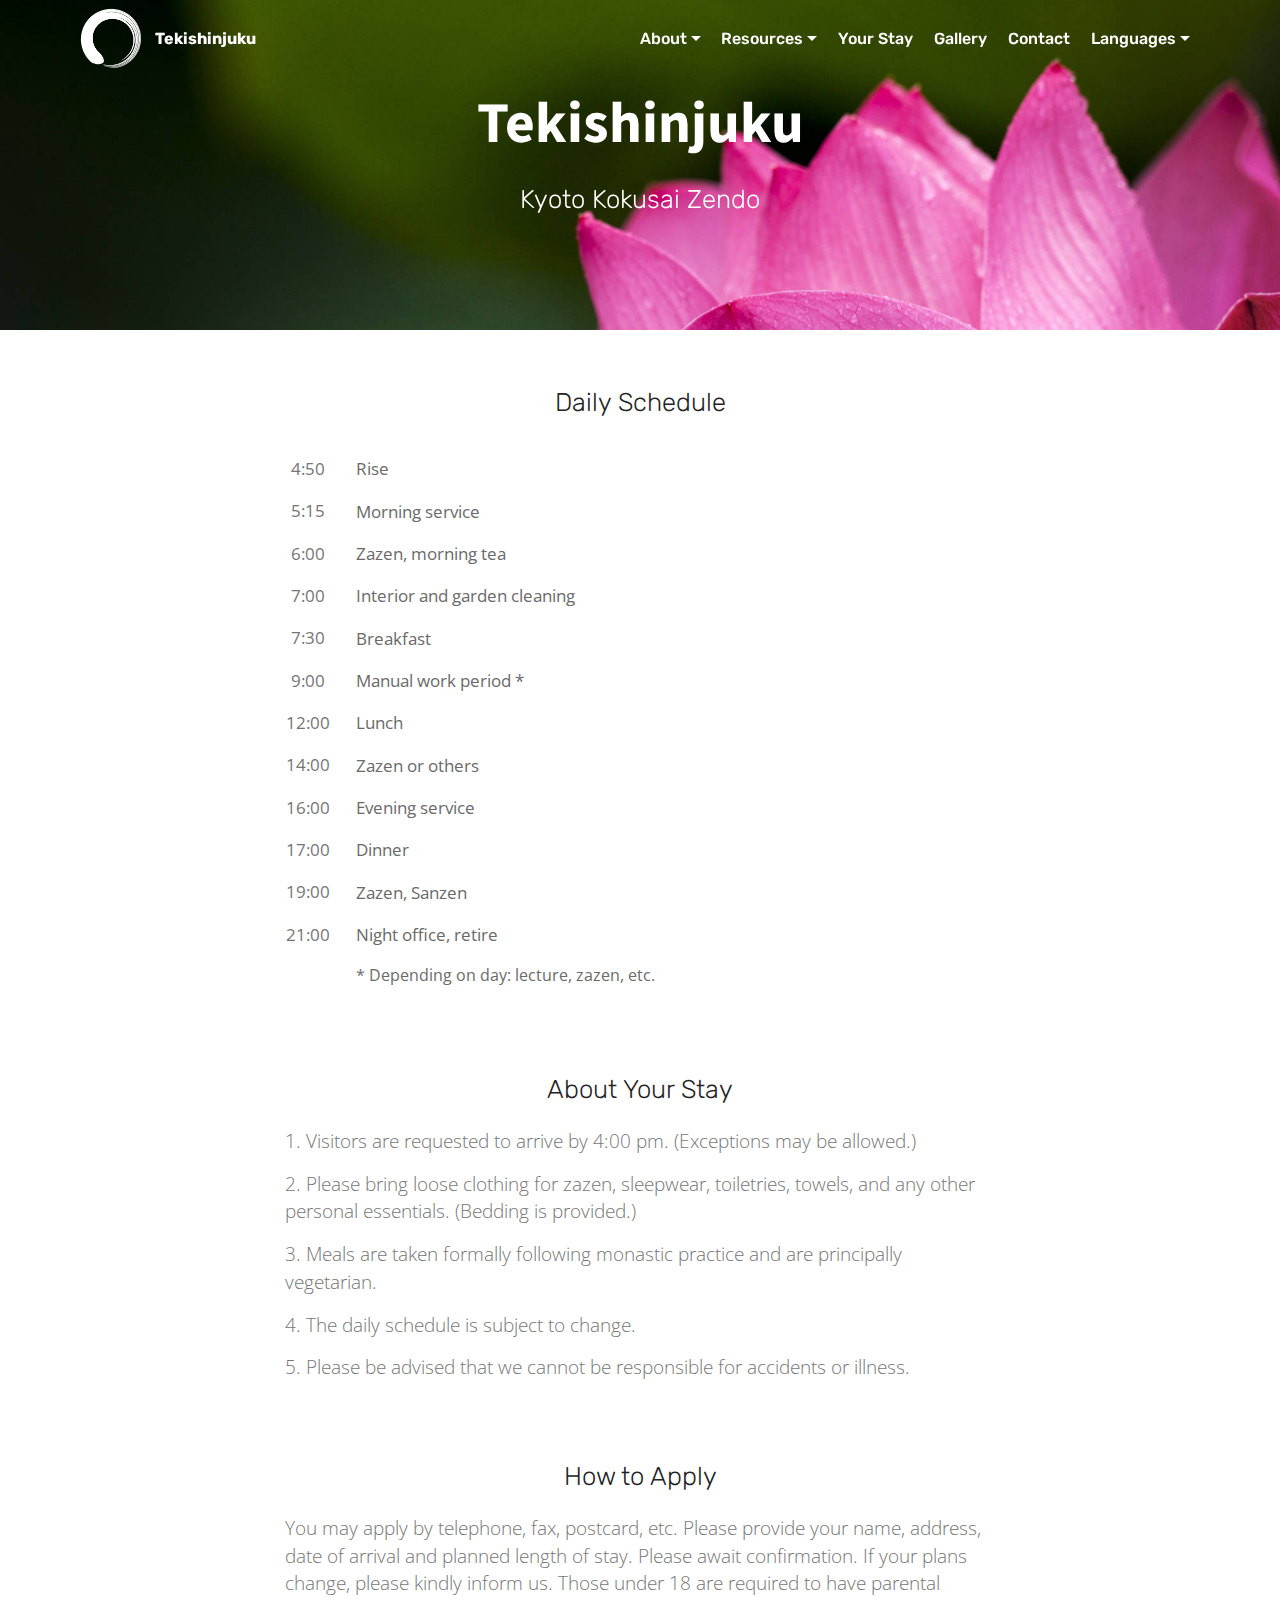
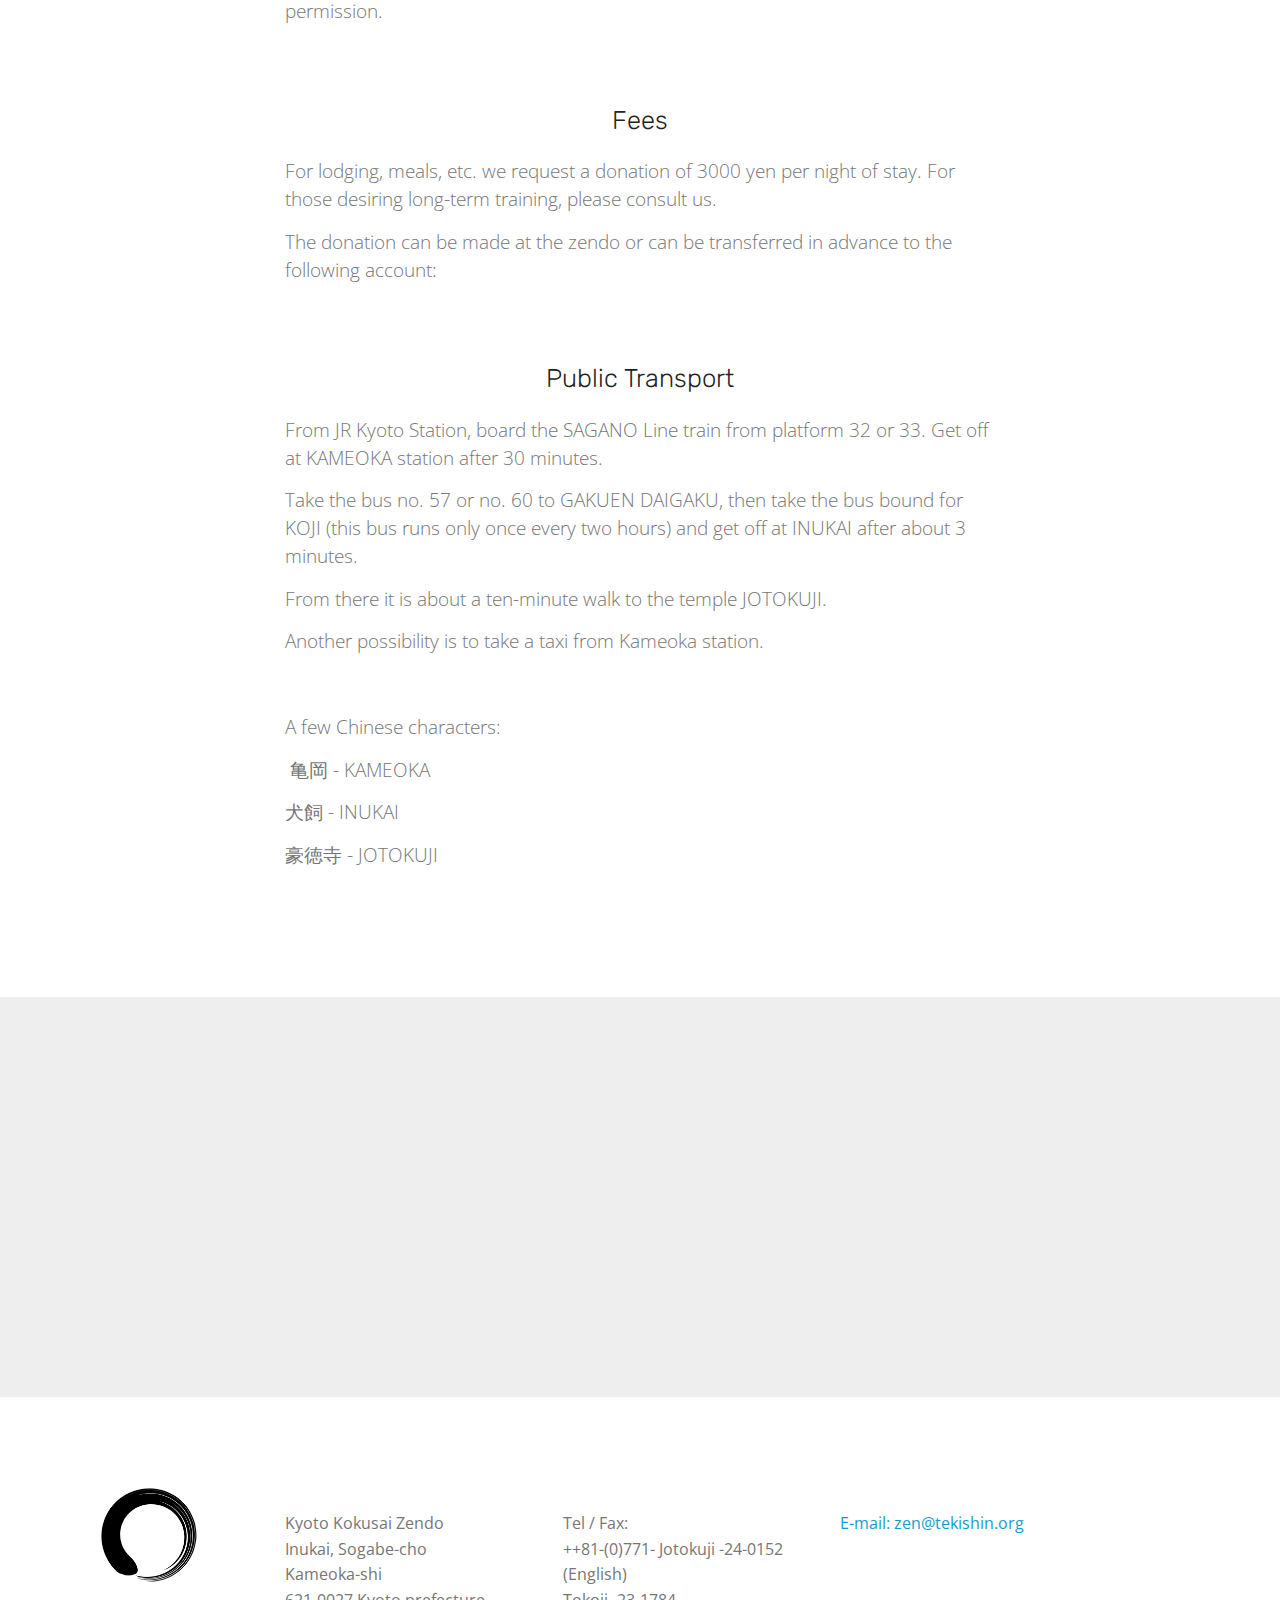
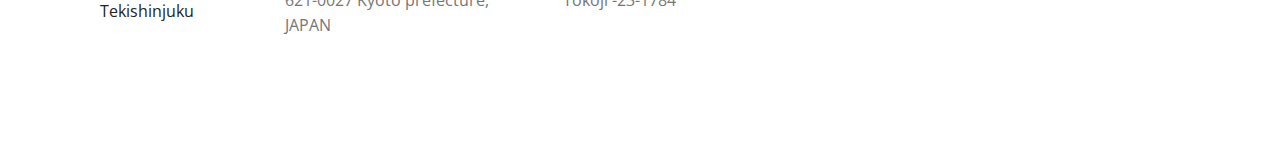
<file: your-stay-en.html>
<!DOCTYPE html>
<html >
<head>
  <!-- Site made with Mobirise Website Builder v4.7.6, https://mobirise.com -->
  <meta charset="UTF-8">
  <meta http-equiv="X-UA-Compatible" content="IE=edge">
  <meta name="generator" content="Mobirise v4.7.6, mobirise.com">
  <meta name="viewport" content="width=device-width, initial-scale=1, minimum-scale=1">
  <link rel="shortcut icon" href="assets/images/logo4.png" type="image/x-icon">
  <meta name="description" content="Site Builder Description">
  <title>Your Stay</title>
  <link rel="stylesheet" href="assets/web/assets/mobirise-icons/mobirise-icons.css">
  <link rel="stylesheet" href="assets/tether/tether.min.css">
  <link rel="stylesheet" href="assets/bootstrap/css/bootstrap.min.css">
  <link rel="stylesheet" href="assets/bootstrap/css/bootstrap-grid.min.css">
  <link rel="stylesheet" href="assets/bootstrap/css/bootstrap-reboot.min.css">
  <link rel="stylesheet" href="assets/socicon/css/styles.css">
  <link rel="stylesheet" href="assets/dropdown/css/style.css">
  <link rel="stylesheet" href="assets/theme/css/style.css">
  <link rel="stylesheet" href="assets/mobirise/css/mbr-additional.css" type="text/css">
  
  
  
</head>
<body>
  <section class="menu cid-qVp77NqdM3" once="menu" id="menu1-c">

    

    <nav class="navbar navbar-expand beta-menu navbar-dropdown align-items-center navbar-toggleable-sm bg-color transparent">
        <button class="navbar-toggler navbar-toggler-right" type="button" data-toggle="collapse" data-target="#navbarSupportedContent" aria-controls="navbarSupportedContent" aria-expanded="false" aria-label="Toggle navigation">
            <div class="hamburger">
                <span></span>
                <span></span>
                <span></span>
                <span></span>
            </div>
        </button>
        <div class="menu-logo">
            <div class="navbar-brand">
                <span class="navbar-logo">
                    <a href="https://mobirise.com">
                         <img src="assets/images/zen-2-122x120.png" alt="Mobirise" title="" style="height: 3.8rem;">
                    </a>
                </span>
                <span class="navbar-caption-wrap"><a class="navbar-caption text-white display-4" href="index.html">
                        Tekishinjuku</a></span>
            </div>
        </div>
        <div class="collapse navbar-collapse" id="navbarSupportedContent">
            <ul class="navbar-nav nav-dropdown nav-right" data-app-modern-menu="true"><li class="nav-item dropdown">
                    <a class="nav-link link dropdown-toggle text-white display-4" href="https://mobirise.com" data-toggle="dropdown-submenu" aria-expanded="false">
                        
                        About</a><div class="dropdown-menu"><a class="dropdown-item text-white display-4" href="https://mobirise.com">Roshi</a><a class="dropdown-item text-white display-4" href="https://mobirise.com">Zen Texts<br></a></div>
                </li><li class="nav-item dropdown">
                    <a class="nav-link link dropdown-toggle text-white display-4" href="https://mobirise.com" data-toggle="dropdown-submenu" aria-expanded="false">
                        
                        Resources</a><div class="dropdown-menu"><a class="dropdown-item text-white display-4" href="https://mobirise.com">Terminology</a><a class="dropdown-item text-white display-4" href="https://mobirise.com">Zazen<br></a><a class="dropdown-item text-white display-4" href="https://mobirise.com">Links</a></div>
                </li><li class="nav-item"><a class="nav-link link text-white display-4" href="your-stay-en.html" aria-expanded="false">Your Stay</a></li><li class="nav-item"><a class="nav-link link text-white display-4" href="https://mobirise.com">Gallery</a></li><li class="nav-item"><a class="nav-link link text-white display-4" href="https://mobirise.com">Contact</a></li>
                <li class="nav-item dropdown open"><a class="nav-link link text-white dropdown-toggle display-4" href="https://mobirise.com" data-toggle="dropdown-submenu" aria-expanded="true">Languages</a><div class="dropdown-menu"><a class="text-white dropdown-item display-4" href="https://mobirise.com">日本語</a><a class="text-white dropdown-item display-4" href="https://mobirise.com" aria-expanded="false">English<br></a><a class="text-white dropdown-item display-4" href="https://mobirise.com" aria-expanded="false">Deutsch<br></a><a class="text-white dropdown-item display-4" href="https://mobirise.com" aria-expanded="false">Русский</a><a class="text-white dropdown-item display-4" href="https://mobirise.com" aria-expanded="false">Español</a><a class="text-white dropdown-item display-4" href="https://mobirise.com" aria-expanded="false">Français</a><a class="text-white dropdown-item display-4" href="https://mobirise.com" aria-expanded="false">Italiano</a></div></li></ul>
            
        </div>
    </nav>
</section>

<section class="engine"><a href="https://mobirise.me/o">one page web templates</a></section><section class="cid-qVp77MIAJH mbr-parallax-background" id="header2-b">

    

    

    <div class="container align-center">
        <div class="row justify-content-md-center">
            <div class="mbr-white col-md-10">
                <h1 class="mbr-section-title mbr-bold pb-3 mbr-fonts-style display-1">
                    Tekishinjuku</h1>
                <h3 class="mbr-section-subtitle align-center mbr-light pb-3 mbr-fonts-style display-2">
                    Kyoto Kokusai Zendo</h3>
                
                
            </div>
        </div>
    </div>
    
</section>

<section class="mbr-section content4 cid-qVppBHaGHe" id="content4-v">

    

    <div class="container">
        <div class="media-container-row">
            <div class="title col-12 col-md-8">
                <h2 class="align-center pb-3 mbr-fonts-style display-2">Daily Schedule</h2>
                
                
            </div>
        </div>
    </div>
</section>

<section class="mbr-section article content1 cid-qVpnn9l9AF" id="content1-t">
    
     

    <div class="container">
        
<table>
  <tbody>
        <tr>
            <td>4:50</td>
            <td>Rise</td>

        </tr>
        <tr>
            <td>5:15</td>
            <td>Morning service</td>
        </tr>
        <tr>
            <td>6:00</td>
            <td>Zazen, morning tea</td>
        </tr>
        <tr>
        </tr><tr>
            <td>7:00</td>
            <td>Interior and garden cleaning</td>
        </tr>
        <tr>
        </tr><tr>
            <td>7:30</td>
            <td>Breakfast</td>
        </tr>
        <tr>
            <td>9:00</td>
            <td>Manual work period *</td>
      </tr>
      <tr>
            <td>12:00</td>
            <td>Lunch</td>
      </tr>
      <tr>
            <td>14:00</td>
            <td>Zazen or others</td>
      </tr>
      <tr>
            <td>16:00</td>
            <td>Evening service</td>
      </tr>
      <tr>
            <td>17:00</td>
            <td>Dinner</td>
      </tr>
      <tr>
            <td>19:00</td>
            <td>Zazen, Sanzen</td>
      </tr>
      <tr>
            <td>21:00</td>
            <td>Night office, retire</td>
      </tr>
      
            <tr>
            <td></td>
            <td class="note">* Depending on day: lecture, zazen, etc.</td>
      </tr>

</tbody></table>
        
        
        <div class="media-container-row">
            <div class="mbr-text col-12 mbr-fonts-style display-7"></div>
        </div>
    </div>
</section>

<section class="mbr-section content4 cid-qVp77OIngR" id="content4-f">

    

    <div class="container">
        <div class="media-container-row">
            <div class="title col-12 col-md-8">
                <h2 class="align-center pb-3 mbr-fonts-style display-2">About Your Stay</h2>
                <h3 class="mbr-section-subtitle align-center mbr-light mbr-fonts-style display-7"><div>1. Visitors are requested to arrive by 4:00 pm. (Exceptions may be allowed.)</div><div>2. Please bring loose clothing for zazen, sleepwear, toiletries, towels, and any other personal essentials. (Bedding is provided.)</div><div>3. Meals are taken formally following monastic practice and are principally vegetarian.</div><div>4. The daily schedule is subject to change.</div><div>5. Please be advised that we cannot be responsible for accidents or illness.</div></h3>
                
            </div>
        </div>
    </div>
</section>

<section class="mbr-section content4 cid-qVp77P7m09" id="content4-g">

    

    <div class="container">
        <div class="media-container-row">
            <div class="title col-12 col-md-8">
                <h2 class="align-center pb-3 mbr-fonts-style display-2">How to Apply</h2>
                <h3 class="mbr-section-subtitle align-center mbr-light mbr-fonts-style display-7"><div>You may apply by telephone, fax, postcard, etc. Please provide your name, address, date of arrival and planned length of stay. Please await confirmation. If your plans change, please kindly inform us. Those under 18 are required to have parental permission.</div></h3>
                
            </div>
        </div>
    </div>
</section>

<section class="mbr-section content4 cid-qVp77PsjdX" id="content4-h">

    

    <div class="container">
        <div class="media-container-row">
            <div class="title col-12 col-md-8">
                <h2 class="align-center pb-3 mbr-fonts-style display-2">Fees</h2>
                <h3 class="mbr-section-subtitle align-center mbr-light mbr-fonts-style display-7"><div>For lodging, meals, etc. we request a donation of 3000 yen per night of stay. For those desiring long-term training, please consult us.</div><div>The donation can be made at the zendo or can be transferred in advance to the following account:</div></h3>
                
            </div>
        </div>
    </div>
</section>

<section class="mbr-section content4 cid-qVp77PT0Aj" id="content4-i">

    

    <div class="container">
        <div class="media-container-row">
            <div class="title col-12 col-md-8">
                <h2 class="align-center pb-3 mbr-fonts-style display-2">Public Transport</h2>
                <h3 class="mbr-section-subtitle align-center mbr-light mbr-fonts-style display-7"><div>From JR Kyoto Station, board the SAGANO Line train from platform 32 or 33. Get off at KAMEOKA station after 30 minutes.</div><div>Take the bus no. 57 or no. 60 to GAKUEN DAIGAKU, then take the bus bound for KOJI (this bus runs only once every two hours) and get off at INUKAI after about 3 minutes.</div><div>From there it is about a ten-minute walk to the temple JOTOKUJI.</div><div>Another possibility is to take a taxi from Kameoka station.</div><div><br></div><div>A few Chinese characters:</div><div>&nbsp;亀岡 - KAMEOKA</div><div>犬飼 - INUKAI</div><div>豪徳寺 - JOTOKUJI</div></h3>
                
            </div>
        </div>
    </div>
</section>

<section class="map1 cid-qVphthT7q1" id="map1-n">

     

    <div class="google-map"><iframe frameborder="0" style="border:0" src="https://www.google.com/maps/embed/v1/place?key=AIzaSyA0Dx_boXQiwvdz8sJHoYeZNVTdoWONYkU&amp;q=place_id:ChIJGxCciMJUAGARMTym5nPrY0c" allowfullscreen=""></iframe></div>
</section>

<section class="footer3 cid-qVpjEEfFI2" id="footer3-r">

    

    

    <div class="container">
        <div class="media-container-row content">
            <div class="col-md-2 col-sm-4">
                <div class="mb-3 img-logo">
                    <a href="https://mobirise.com/">
                         <img src="assets/images/zen-2-192x189.png" alt="Mobirise" title="">
                    </a>
                </div>
                <p class="mbr-fonts-style foot-logo display-7">
                    Tekishinjuku</p>
            </div>
            <div class="col-md-3 col-sm-4">
                <p class="mb-4 mbr-fonts-style foot-title display-7"></p>
                <p class="mbr-text mbr-links-column mbr-fonts-style display-7">Kyoto Kokusai Zendo<br>Inukai, Sogabe-cho<br>Kameoka-shi<br>621-0027 Kyoto prefecture, JAPAN</p>
            </div>
            <div class="col-md-3 col-sm-4">
                <p class="mb-4 mbr-fonts-style foot-title display-7"></p>
                <p class="mbr-text mbr-fonts-style mbr-links-column display-7">Tel / Fax:<br>++81-(0)771- Jotokuji -24-0152 (English) <br>Tokoji -23-1784 <br><br></p>
            </div>
            <div class="col-md-4 col-sm-12">
                <p class="mb-4 mbr-fonts-style foot-title display-7"></p>
                <p class="mbr-text form-text mbr-fonts-style display-7">E-mail: zen@tekishin.org</p>

            </div>
        </div>
        
    </div>
</section>


  <script src="assets/web/assets/jquery/jquery.min.js"></script>
  <script src="assets/popper/popper.min.js"></script>
  <script src="assets/tether/tether.min.js"></script>
  <script src="assets/bootstrap/js/bootstrap.min.js"></script>
  <script src="assets/parallax/jarallax.min.js"></script>
  <script src="assets/dropdown/js/script.min.js"></script>
  <script src="assets/touchswipe/jquery.touch-swipe.min.js"></script>
  <script src="assets/smoothscroll/smooth-scroll.js"></script>
  <script src="assets/theme/js/script.js"></script>
  
  
</body>
</html>
</file>
<file: assets/web/assets/mobirise-icons/mobirise-icons.css>
@font-face {
  font-family: 'MobiriseIcons';
  src:  url('mobirise-icons.eot?spat4u');
  src:  url('mobirise-icons.eot?spat4u#iefix') format('embedded-opentype'),
    url('mobirise-icons.ttf?spat4u') format('truetype'),
    url('mobirise-icons.woff?spat4u') format('woff'),
    url('mobirise-icons.svg?spat4u#MobiriseIcons') format('svg');
  font-weight: normal;
  font-style: normal;
}

[class^="mbri-"], [class*=" mbri-"] {
  /* use !important to prevent issues with browser extensions that change fonts */
  font-family: MobiriseIcons !important;
  speak: none;
  font-style: normal;
  font-weight: normal;
  font-variant: normal;
  text-transform: none;
  line-height: 1;

  /* Better Font Rendering =========== */
  -webkit-font-smoothing: antialiased;
  -moz-osx-font-smoothing: grayscale;
}

.mbri-add-submenu:before {
  content: "\e900";
}
.mbri-alert:before {
  content: "\e901";
}
.mbri-align-center:before {
  content: "\e902";
}
.mbri-align-justify:before {
  content: "\e903";
}
.mbri-align-left:before {
  content: "\e904";
}
.mbri-align-right:before {
  content: "\e905";
}
.mbri-android:before {
  content: "\e906";
}
.mbri-apple:before {
  content: "\e907";
}
.mbri-arrow-down:before {
  content: "\e908";
}
.mbri-arrow-next:before {
  content: "\e909";
}
.mbri-arrow-prev:before {
  content: "\e90a";
}
.mbri-arrow-up:before {
  content: "\e90b";
}
.mbri-bold:before {
  content: "\e90c";
}
.mbri-bookmark:before {
  content: "\e90d";
}
.mbri-bootstrap:before {
  content: "\e90e";
}
.mbri-briefcase:before {
  content: "\e90f";
}
.mbri-browse:before {
  content: "\e910";
}
.mbri-bulleted-list:before {
  content: "\e911";
}
.mbri-calendar:before {
  content: "\e912";
}
.mbri-camera:before {
  content: "\e913";
}
.mbri-cart-add:before {
  content: "\e914";
}
.mbri-cart-full:before {
  content: "\e915";
}
.mbri-cash:before {
  content: "\e916";
}
.mbri-change-style:before {
  content: "\e917";
}
.mbri-chat:before {
  content: "\e918";
}
.mbri-clock:before {
  content: "\e919";
}
.mbri-close:before {
  content: "\e91a";
}
.mbri-cloud:before {
  content: "\e91b";
}
.mbri-code:before {
  content: "\e91c";
}
.mbri-contact-form:before {
  content: "\e91d";
}
.mbri-credit-card:before {
  content: "\e91e";
}
.mbri-cursor-click:before {
  content: "\e91f";
}
.mbri-cust-feedback:before {
  content: "\e920";
}
.mbri-database:before {
  content: "\e921";
}
.mbri-delivery:before {
  content: "\e922";
}
.mbri-desktop:before {
  content: "\e923";
}
.mbri-devices:before {
  content: "\e924";
}
.mbri-down:before {
  content: "\e925";
}
.mbri-download:before {
  content: "\e989";
}
.mbri-drag-n-drop:before {
  content: "\e927";
}
.mbri-drag-n-drop2:before {
  content: "\e928";
}
.mbri-edit:before {
  content: "\e929";
}
.mbri-edit2:before {
  content: "\e92a";
}
.mbri-error:before {
  content: "\e92b";
}
.mbri-extension:before {
  content: "\e92c";
}
.mbri-features:before {
  content: "\e92d";
}
.mbri-file:before {
  content: "\e92e";
}
.mbri-flag:before {
  content: "\e92f";
}
.mbri-folder:before {
  content: "\e930";
}
.mbri-gift:before {
  content: "\e931";
}
.mbri-github:before {
  content: "\e932";
}
.mbri-globe:before {
  content: "\e933";
}
.mbri-globe-2:before {
  content: "\e934";
}
.mbri-growing-chart:before {
  content: "\e935";
}
.mbri-hearth:before {
  content: "\e936";
}
.mbri-help:before {
  content: "\e937";
}
.mbri-home:before {
  content: "\e938";
}
.mbri-hot-cup:before {
  content: "\e939";
}
.mbri-idea:before {
  content: "\e93a";
}
.mbri-image-gallery:before {
  content: "\e93b";
}
.mbri-image-slider:before {
  content: "\e93c";
}
.mbri-info:before {
  content: "\e93d";
}
.mbri-italic:before {
  content: "\e93e";
}
.mbri-key:before {
  content: "\e93f";
}
.mbri-laptop:before {
  content: "\e940";
}
.mbri-layers:before {
  content: "\e941";
}
.mbri-left-right:before {
  content: "\e942";
}
.mbri-left:before {
  content: "\e943";
}
.mbri-letter:before {
  content: "\e944";
}
.mbri-like:before {
  content: "\e945";
}
.mbri-link:before {
  content: "\e946";
}
.mbri-lock:before {
  content: "\e947";
}
.mbri-login:before {
  content: "\e948";
}
.mbri-logout:before {
  content: "\e949";
}
.mbri-magic-stick:before {
  content: "\e94a";
}
.mbri-map-pin:before {
  content: "\e94b";
}
.mbri-menu:before {
  content: "\e94c";
}
.mbri-mobile:before {
  content: "\e94d";
}
.mbri-mobile2:before {
  content: "\e94e";
}
.mbri-mobirise:before {
  content: "\e94f";
}
.mbri-more-horizontal:before {
  content: "\e950";
}
.mbri-more-vertical:before {
  content: "\e951";
}
.mbri-music:before {
  content: "\e952";
}
.mbri-new-file:before {
  content: "\e953";
}
.mbri-numbered-list:before {
  content: "\e954";
}
.mbri-opened-folder:before {
  content: "\e955";
}
.mbri-pages:before {
  content: "\e956";
}
.mbri-paper-plane:before {
  content: "\e957";
}
.mbri-paperclip:before {
  content: "\e958";
}
.mbri-photo:before {
  content: "\e959";
}
.mbri-photos:before {
  content: "\e95a";
}
.mbri-pin:before {
  content: "\e95b";
}
.mbri-play:before {
  content: "\e95c";
}
.mbri-plus:before {
  content: "\e95d";
}
.mbri-preview:before {
  content: "\e95e";
}
.mbri-print:before {
  content: "\e95f";
}
.mbri-protect:before {
  content: "\e960";
}
.mbri-question:before {
  content: "\e961";
}
.mbri-quote-left:before {
  content: "\e962";
}
.mbri-quote-right:before {
  content: "\e963";
}
.mbri-refresh:before {
  content: "\e964";
}
.mbri-responsive:before {
  content: "\e965";
}
.mbri-right:before {
  content: "\e966";
}
.mbri-rocket:before {
  content: "\e967";
}
.mbri-sad-face:before {
  content: "\e968";
}
.mbri-sale:before {
  content: "\e969";
}
.mbri-save:before {
  content: "\e96a";
}
.mbri-search:before {
  content: "\e96b";
}
.mbri-setting:before {
  content: "\e96c";
}
.mbri-setting2:before {
  content: "\e96d";
}
.mbri-setting3:before {
  content: "\e96e";
}
.mbri-share:before {
  content: "\e96f";
}
.mbri-shopping-bag:before {
  content: "\e970";
}
.mbri-shopping-basket:before {
  content: "\e971";
}
.mbri-shopping-cart:before {
  content: "\e972";
}
.mbri-sites:before {
  content: "\e973";
}
.mbri-smile-face:before {
  content: "\e974";
}
.mbri-speed:before {
  content: "\e975";
}
.mbri-star:before {
  content: "\e976";
}
.mbri-success:before {
  content: "\e977";
}
.mbri-sun:before {
  content: "\e978";
}
.mbri-sun2:before {
  content: "\e979";
}
.mbri-tablet:before {
  content: "\e97a";
}
.mbri-tablet-vertical:before {
  content: "\e97b";
}
.mbri-target:before {
  content: "\e97c";
}
.mbri-timer:before {
  content: "\e97d";
}
.mbri-to-ftp:before {
  content: "\e97e";
}
.mbri-to-local-drive:before {
  content: "\e97f";
}
.mbri-touch-swipe:before {
  content: "\e980";
}
.mbri-touch:before {
  content: "\e981";
}
.mbri-trash:before {
  content: "\e982";
}
.mbri-underline:before {
  content: "\e983";
}
.mbri-unlink:before {
  content: "\e984";
}
.mbri-unlock:before {
  content: "\e985";
}
.mbri-up-down:before {
  content: "\e986";
}
.mbri-up:before {
  content: "\e987";
}
.mbri-update:before {
  content: "\e988";
}
.mbri-upload:before {
 content: "\e926"; 
}
.mbri-user:before {
  content: "\e98a";
}
.mbri-user2:before {
  content: "\e98b";
}
.mbri-users:before {
  content: "\e98c";
}
.mbri-video:before {
  content: "\e98d";
}
.mbri-video-play:before {
  content: "\e98e";
}
.mbri-watch:before {
  content: "\e98f";
}
.mbri-website-theme:before {
  content: "\e990";
}
.mbri-wifi:before {
  content: "\e991";
}
.mbri-windows:before {
  content: "\e992";
}
.mbri-zoom-out:before {
  content: "\e993";
}
.mbri-redo:before {
  content: "\e994";
}
.mbri-undo:before {
  content: "\e995";
}
</file>
<file: assets/theme/css/style.css>
/*!
 * Mobirise v4 theme (https://mobirise.com/)
 * Copyright 2017 Mobirise
 */
section {
  background-color: #eeeeee; }

section,
.container,
.container-fluid {
  position: relative;
  word-wrap: break-word; }

a.mbr-iconfont:hover {
  text-decoration: none; }

.article .lead p, .article .lead ul, .article .lead ol, .article .lead pre, .article .lead blockquote {
  margin-bottom: 0; }

a {
  font-style: normal;
  font-weight: 400;
  cursor: pointer; }
  a, a:hover {
    text-decoration: none; }

figure {
  margin-bottom: 0; }

body {
  color: #232323; }

h1, h2, h3, h4, h5, h6,
.h1, .h2, .h3, .h4, .h5, .h6,
.display-1, .display-2, .display-3, .display-4 {
  line-height: 1;
  word-break: break-word;
  word-wrap: break-word; }

b, strong {
  font-weight: bold; }

blockquote {
  padding: 10px 0 10px 20px;
  position: relative;
  border-left: 2px solid;
  border-color: #ff3366; }

input:-webkit-autofill, input:-webkit-autofill:hover, input:-webkit-autofill:focus, input:-webkit-autofill:active {
  transition-delay: 9999s;
  transition-property: background-color, color; }

textarea[type="hidden"] {
  display: none; }

body {
  position: relative; }

section {
  background-position: 50% 50%;
  background-repeat: no-repeat;
  background-size: cover; }
  section .mbr-background-video,
  section .mbr-background-video-preview {
    position: absolute;
    bottom: 0;
    left: 0;
    right: 0;
    top: 0; }

.hidden {
  visibility: hidden; }

.mbr-z-index20 {
  z-index: 20; }

/*! Base colors */
.mbr-white {
  color: #ffffff; }

.mbr-black {
  color: #000000; }

.mbr-bg-white {
  background-color: #ffffff; }

.mbr-bg-black {
  background-color: #000000; }

/*! Text-aligns */
.align-left {
  text-align: left; }

.align-center {
  text-align: center; }

.align-right {
  text-align: right; }

@media (max-width: 767px) {
  .align-left, .align-center, .align-right, .mbr-section-btn, .mbr-section-title {
    text-align: center; } }
/*! Font-weight  */
.mbr-light {
  font-weight: 300; }

.mbr-regular {
  font-weight: 400; }

.mbr-semibold {
  font-weight: 500; }

.mbr-bold {
  font-weight: 700; }

/*! Media  */
.media-size-item {
  -webkit-flex: 1 1 auto;
  -moz-flex: 1 1 auto;
  -ms-flex: 1 1 auto;
  -o-flex: 1 1 auto;
  flex: 1 1 auto; }

.media-content {
  -webkit-flex-basis: 100%;
  flex-basis: 100%; }

.media-container-row {
  display: -ms-flexbox;
  display: -webkit-flex;
  display: flex;
  -webkit-flex-direction: row;
  -ms-flex-direction: row;
  flex-direction: row;
  -webkit-flex-wrap: wrap;
  -ms-flex-wrap: wrap;
  flex-wrap: wrap;
  -webkit-justify-content: center;
  -ms-flex-pack: center;
  justify-content: center;
  -webkit-align-content: center;
  -ms-flex-line-pack: center;
  align-content: center;
  -webkit-align-items: start;
  -ms-flex-align: start;
  align-items: start; }
  .media-container-row .media-size-item {
    width: 400px; }

.media-container-column {
  display: -ms-flexbox;
  display: -webkit-flex;
  display: flex;
  -webkit-flex-direction: column;
  -ms-flex-direction: column;
  flex-direction: column;
  -webkit-flex-wrap: wrap;
  -ms-flex-wrap: wrap;
  flex-wrap: wrap;
  -webkit-justify-content: center;
  -ms-flex-pack: center;
  justify-content: center;
  -webkit-align-content: center;
  -ms-flex-line-pack: center;
  align-content: center;
  -webkit-align-items: stretch;
  -ms-flex-align: stretch;
  align-items: stretch; }
  .media-container-column > * {
    width: 100%; }

@media (min-width: 992px) {
  .media-container-row {
    -webkit-flex-wrap: nowrap;
    -ms-flex-wrap: nowrap;
    flex-wrap: nowrap; } }
figure {
  overflow: hidden; }

figure[mbr-media-size] {
  transition: width 0.1s; }

.mbr-figure img, .mbr-figure iframe {
  display: block;
  width: 100%; }

.card {
  background-color: transparent;
  border: none; }

.card-img {
  text-align: center;
  flex-shrink: 0; }

.media {
  max-width: 100%;
  margin: 0 auto; }

.mbr-figure {
  -ms-flex-item-align: center;
  -ms-grid-row-align: center;
  -webkit-align-self: center;
  align-self: center; }

.media-container > div {
  max-width: 100%; }

.mbr-figure img, .card-img img {
  width: 100%; }

@media (max-width: 991px) {
  .media-size-item {
    width: auto !important; }

  .media {
    width: auto; }

  .mbr-figure {
    width: 100% !important; } }
/*! Buttons */
.mbr-section-btn {
  margin-left: -.25rem;
  margin-right: -.25rem;
  font-size: 0; }

nav .mbr-section-btn {
  margin-left: 0rem;
  margin-right: 0rem; }

/*! Btn icon margin */
.btn .mbr-iconfont, .btn.btn-sm .mbr-iconfont {
  cursor: pointer;
  margin-right: 0.5rem; }

.btn.btn-md .mbr-iconfont, .btn.btn-md .mbr-iconfont {
  margin-right: 0.8rem; }

.mbr-regular {
  font-weight: 400; }

.mbr-semibold {
  font-weight: 500; }

.mbr-bold {
  font-weight: 700; }

[type="submit"] {
  -webkit-appearance: none; }

/*! Full-screen */
.mbr-fullscreen .mbr-overlay {
  min-height: 100vh; }

.mbr-fullscreen {
  display: flex;
  display: -webkit-flex;
  display: -moz-flex;
  display: -ms-flex;
  display: -o-flex;
  align-items: center;
  -webkit-align-items: center;
  min-height: 100vh;
  padding-top: 3rem;
  padding-bottom: 3rem; }

/*! Map */
.map {
  height: 25rem;
  position: relative; }
  .map iframe {
    width: 100%;
    height: 100%; }

/* Form */
.form-asterisk {
  font-family: initial;
  position: absolute;
  top: -2px;
  font-weight: normal; }

/*! Scroll to top arrow */
.mbr-arrow-up {
  bottom: 25px;
  right: 90px;
  position: fixed;
  text-align: right;
  z-index: 5000;
  color: #ffffff;
  font-size: 32px;
  transform: rotate(180deg);
  -webkit-transform: rotate(180deg); }

.mbr-arrow-up a {
  background: rgba(0, 0, 0, 0.2);
  border-radius: 3px;
  color: #fff;
  display: inline-block;
  height: 60px;
  width: 60px;
  outline-style: none !important;
  position: relative;
  text-decoration: none;
  transition: all .3s ease-in-out;
  cursor: pointer;
  text-align: center; }
  .mbr-arrow-up a:hover {
    background-color: rgba(0, 0, 0, 0.4); }
  .mbr-arrow-up a i {
    line-height: 60px; }

.mbr-arrow-up-icon {
  display: block;
  color: #fff; }

.mbr-arrow-up-icon::before {
  content: "\203a";
  display: inline-block;
  font-family: serif;
  font-size: 32px;
  line-height: 1;
  font-style: normal;
  position: relative;
  top: 6px;
  left: -4px;
  -webkit-transform: rotate(-90deg);
  transform: rotate(-90deg); }

/*! Arrow Down */
.mbr-arrow {
  position: absolute;
  bottom: 45px;
  left: 50%;
  width: 60px;
  height: 60px;
  cursor: pointer;
  background-color: rgba(80, 80, 80, 0.5);
  border-radius: 50%;
  -webkit-transform: translateX(-50%);
  transform: translateX(-50%); }
  .mbr-arrow > a {
    display: inline-block;
    text-decoration: none;
    outline-style: none;
    -webkit-animation: arrowdown 1.7s ease-in-out infinite;
    animation: arrowdown 1.7s ease-in-out infinite; }
    .mbr-arrow > a > i {
      position: absolute;
      top: -2px;
      left: 15px;
      font-size: 2rem; }

@keyframes arrowdown {
  0% {
    transform: translateY(0px);
    -webkit-transform: translateY(0px); }
  50% {
    transform: translateY(-5px);
    -webkit-transform: translateY(-5px); }
  100% {
    transform: translateY(0px);
    -webkit-transform: translateY(0px); } }
@-webkit-keyframes arrowdown {
  0% {
    transform: translateY(0px);
    -webkit-transform: translateY(0px); }
  50% {
    transform: translateY(-5px);
    -webkit-transform: translateY(-5px); }
  100% {
    transform: translateY(0px);
    -webkit-transform: translateY(0px); } }
@media (max-width: 500px) {
  .mbr-arrow-up {
    left: 50%;
    right: auto;
    transform: translateX(-50%) rotate(180deg);
    -webkit-transform: translateX(-50%) rotate(180deg); } }
/*Gradients animation*/
@keyframes gradient-animation {
  from {
    background-position: 0% 100%;
    animation-timing-function: ease-in-out; }
  to {
    background-position: 100% 0%;
    animation-timing-function: ease-in-out; } }
@-webkit-keyframes gradient-animation {
  from {
    background-position: 0% 100%;
    animation-timing-function: ease-in-out; }
  to {
    background-position: 100% 0%;
    animation-timing-function: ease-in-out; } }
.bg-gradient {
  background-size: 200% 200%;
  animation: gradient-animation 5s infinite alternate;
  -webkit-animation: gradient-animation 5s infinite alternate; }

.menu .navbar-brand {
  display: -webkit-flex; }
  .menu .navbar-brand span {
    display: flex;
    display: -webkit-flex; }
  .menu .navbar-brand .navbar-caption-wrap {
    display: -webkit-flex; }
  .menu .navbar-brand .navbar-logo img {
    display: -webkit-flex; }
@media (min-width: 768px) and (max-width: 991px) {
  .menu .navbar-toggleable-sm .navbar-nav {
    display: -webkit-box;
    display: -webkit-flex;
    display: -ms-flexbox; } }
@media (min-width: 992px) {
  .menu .navbar-nav.nav-dropdown {
    display: -webkit-flex; }
  .menu .navbar-toggleable-sm .navbar-collapse {
    display: -webkit-flex !important; } }

/*# sourceMappingURL=style.css.map */
.engine {
	position: absolute;
	text-indent: -2400px;
	text-align: center;
	padding: 0;
	top: 0;
	left: -2400px;
}
</file>
<file: assets/mobirise/css/mbr-additional.css>
@import url(https://fonts.googleapis.com/css?family=Source+Sans+Pro:200,200i,300,300i,400,400i,600,600i,700,700i,900,900i);
@import url(https://fonts.googleapis.com/css?family=Rubik:300,300i,400,400i,500,500i,700,700i,900,900i);
@import url(https://fonts.googleapis.com/css?family=Open+Sans:300,300i,400,400i,600,600i,700,700i,800,800i);





body {
  font-style: normal;
  line-height: 1.5;
}
.mbr-section-title {
  font-style: normal;
  line-height: 1.2;
}
.mbr-section-subtitle {
  line-height: 1.3;
}
.mbr-text {
  font-style: normal;
  line-height: 1.6;
}
.display-1 {
  font-family: 'Source Sans Pro', sans-serif;
  font-size: 3.6rem;
}
.display-1 > .mbr-iconfont {
  font-size: 5.76rem;
}
.display-2 {
  font-family: 'Rubik', sans-serif;
  font-size: 1.6rem;
}
.display-2 > .mbr-iconfont {
  font-size: 2.56rem;
}
.display-4 {
  font-family: 'Rubik', sans-serif;
  font-size: 1rem;
}
.display-4 > .mbr-iconfont {
  font-size: 1.6rem;
}
.display-5 {
  font-family: 'Rubik', sans-serif;
  font-size: 1.5rem;
}
.display-5 > .mbr-iconfont {
  font-size: 2.4rem;
}
.display-7 {
  font-family: 'Open Sans', sans-serif;
  font-size: 1rem;
}
.display-7 > .mbr-iconfont {
  font-size: 1.6rem;
}
/* ---- Fluid typography for mobile devices ---- */
/* 1.4 - font scale ratio ( bootstrap == 1.42857 ) */
/* 100vw - current viewport width */
/* (48 - 20)  48 == 48rem == 768px, 20 == 20rem == 320px(minimal supported viewport) */
/* 0.65 - min scale variable, may vary */
@media (max-width: 768px) {
  .display-1 {
    font-size: 2.88rem;
    font-size: calc( 1.91rem + (3.6 - 1.91) * ((100vw - 20rem) / (48 - 20)));
    line-height: calc( 1.4 * (1.91rem + (3.6 - 1.91) * ((100vw - 20rem) / (48 - 20))));
  }
  .display-2 {
    font-size: 1.28rem;
    font-size: calc( 1.21rem + (1.6 - 1.21) * ((100vw - 20rem) / (48 - 20)));
    line-height: calc( 1.4 * (1.21rem + (1.6 - 1.21) * ((100vw - 20rem) / (48 - 20))));
  }
  .display-4 {
    font-size: 0.8rem;
    font-size: calc( 1rem + (1 - 1) * ((100vw - 20rem) / (48 - 20)));
    line-height: calc( 1.4 * (1rem + (1 - 1) * ((100vw - 20rem) / (48 - 20))));
  }
  .display-5 {
    font-size: 1.2rem;
    font-size: calc( 1.175rem + (1.5 - 1.175) * ((100vw - 20rem) / (48 - 20)));
    line-height: calc( 1.4 * (1.175rem + (1.5 - 1.175) * ((100vw - 20rem) / (48 - 20))));
  }
}
/* Buttons */
.btn {
  font-weight: 500;
  border-width: 2px;
  font-style: normal;
  letter-spacing: 1px;
  margin: .4rem .8rem;
  white-space: normal;
  -webkit-transition: all 0.3s ease-in-out;
  -moz-transition: all 0.3s ease-in-out;
  transition: all 0.3s ease-in-out;
  padding: 1rem 3rem;
  border-radius: 3px;
  display: inline-flex;
  align-items: center;
  justify-content: center;
  word-break: break-word;
}
.btn-sm {
  font-weight: 500;
  letter-spacing: 1px;
  -webkit-transition: all 0.3s ease-in-out;
  -moz-transition: all 0.3s ease-in-out;
  transition: all 0.3s ease-in-out;
  padding: 0.6rem 1.5rem;
  border-radius: 3px;
}
.btn-md {
  font-weight: 500;
  letter-spacing: 1px;
  margin: .4rem .8rem !important;
  -webkit-transition: all 0.3s ease-in-out;
  -moz-transition: all 0.3s ease-in-out;
  transition: all 0.3s ease-in-out;
  padding: 1rem 3rem;
  border-radius: 3px;
}
.btn-lg {
  font-weight: 500;
  letter-spacing: 1px;
  margin: .4rem .8rem !important;
  -webkit-transition: all 0.3s ease-in-out;
  -moz-transition: all 0.3s ease-in-out;
  transition: all 0.3s ease-in-out;
  padding: 1.2rem 3.2rem;
  border-radius: 3px;
}
.bg-primary {
  background-color: #55b4d4 !important;
}
.bg-success {
  background-color: #f7ed4a !important;
}
.bg-info {
  background-color: #82786e !important;
}
.bg-warning {
  background-color: #879a9f !important;
}
.bg-danger {
  background-color: #b1a374 !important;
}
.btn-primary,
.btn-primary:active {
  background-color: #55b4d4 !important;
  border-color: #55b4d4 !important;
  color: #ffffff !important;
}
.btn-primary:hover,
.btn-primary:focus,
.btn-primary.focus,
.btn-primary.active {
  color: #ffffff !important;
  background-color: #2d8fb0 !important;
  border-color: #2d8fb0 !important;
}
.btn-primary.disabled,
.btn-primary:disabled {
  color: #ffffff !important;
  background-color: #2d8fb0 !important;
  border-color: #2d8fb0 !important;
}
.btn-secondary,
.btn-secondary:active {
  background-color: #ff3366 !important;
  border-color: #ff3366 !important;
  color: #ffffff !important;
}
.btn-secondary:hover,
.btn-secondary:focus,
.btn-secondary.focus,
.btn-secondary.active {
  color: #ffffff !important;
  background-color: #e50039 !important;
  border-color: #e50039 !important;
}
.btn-secondary.disabled,
.btn-secondary:disabled {
  color: #ffffff !important;
  background-color: #e50039 !important;
  border-color: #e50039 !important;
}
.btn-info,
.btn-info:active {
  background-color: #82786e !important;
  border-color: #82786e !important;
  color: #ffffff !important;
}
.btn-info:hover,
.btn-info:focus,
.btn-info.focus,
.btn-info.active {
  color: #ffffff !important;
  background-color: #59524b !important;
  border-color: #59524b !important;
}
.btn-info.disabled,
.btn-info:disabled {
  color: #ffffff !important;
  background-color: #59524b !important;
  border-color: #59524b !important;
}
.btn-success,
.btn-success:active {
  background-color: #f7ed4a !important;
  border-color: #f7ed4a !important;
  color: #3f3c03 !important;
}
.btn-success:hover,
.btn-success:focus,
.btn-success.focus,
.btn-success.active {
  color: #3f3c03 !important;
  background-color: #eadd0a !important;
  border-color: #eadd0a !important;
}
.btn-success.disabled,
.btn-success:disabled {
  color: #3f3c03 !important;
  background-color: #eadd0a !important;
  border-color: #eadd0a !important;
}
.btn-warning,
.btn-warning:active {
  background-color: #879a9f !important;
  border-color: #879a9f !important;
  color: #ffffff !important;
}
.btn-warning:hover,
.btn-warning:focus,
.btn-warning.focus,
.btn-warning.active {
  color: #ffffff !important;
  background-color: #617479 !important;
  border-color: #617479 !important;
}
.btn-warning.disabled,
.btn-warning:disabled {
  color: #ffffff !important;
  background-color: #617479 !important;
  border-color: #617479 !important;
}
.btn-danger,
.btn-danger:active {
  background-color: #b1a374 !important;
  border-color: #b1a374 !important;
  color: #ffffff !important;
}
.btn-danger:hover,
.btn-danger:focus,
.btn-danger.focus,
.btn-danger.active {
  color: #ffffff !important;
  background-color: #8b7d4e !important;
  border-color: #8b7d4e !important;
}
.btn-danger.disabled,
.btn-danger:disabled {
  color: #ffffff !important;
  background-color: #8b7d4e !important;
  border-color: #8b7d4e !important;
}
.btn-white {
  color: #333333 !important;
}
.btn-white,
.btn-white:active {
  background-color: #ffffff !important;
  border-color: #ffffff !important;
  color: #808080 !important;
}
.btn-white:hover,
.btn-white:focus,
.btn-white.focus,
.btn-white.active {
  color: #808080 !important;
  background-color: #d9d9d9 !important;
  border-color: #d9d9d9 !important;
}
.btn-white.disabled,
.btn-white:disabled {
  color: #808080 !important;
  background-color: #d9d9d9 !important;
  border-color: #d9d9d9 !important;
}
.btn-black,
.btn-black:active {
  background-color: #333333 !important;
  border-color: #333333 !important;
  color: #ffffff !important;
}
.btn-black:hover,
.btn-black:focus,
.btn-black.focus,
.btn-black.active {
  color: #ffffff !important;
  background-color: #0d0d0d !important;
  border-color: #0d0d0d !important;
}
.btn-black.disabled,
.btn-black:disabled {
  color: #ffffff !important;
  background-color: #0d0d0d !important;
  border-color: #0d0d0d !important;
}
.btn-primary-outline,
.btn-primary-outline:active {
  background: none;
  border-color: #277e9c;
  color: #277e9c;
}
.btn-primary-outline:hover,
.btn-primary-outline:focus,
.btn-primary-outline.focus,
.btn-primary-outline.active {
  color: #ffffff;
  background-color: #55b4d4;
  border-color: #55b4d4;
}
.btn-primary-outline.disabled,
.btn-primary-outline:disabled {
  color: #ffffff !important;
  background-color: #55b4d4 !important;
  border-color: #55b4d4 !important;
}
.btn-secondary-outline,
.btn-secondary-outline:active {
  background: none;
  border-color: #cc0033;
  color: #cc0033;
}
.btn-secondary-outline:hover,
.btn-secondary-outline:focus,
.btn-secondary-outline.focus,
.btn-secondary-outline.active {
  color: #ffffff;
  background-color: #ff3366;
  border-color: #ff3366;
}
.btn-secondary-outline.disabled,
.btn-secondary-outline:disabled {
  color: #ffffff !important;
  background-color: #ff3366 !important;
  border-color: #ff3366 !important;
}
.btn-info-outline,
.btn-info-outline:active {
  background: none;
  border-color: #4b453f;
  color: #4b453f;
}
.btn-info-outline:hover,
.btn-info-outline:focus,
.btn-info-outline.focus,
.btn-info-outline.active {
  color: #ffffff;
  background-color: #82786e;
  border-color: #82786e;
}
.btn-info-outline.disabled,
.btn-info-outline:disabled {
  color: #ffffff !important;
  background-color: #82786e !important;
  border-color: #82786e !important;
}
.btn-success-outline,
.btn-success-outline:active {
  background: none;
  border-color: #d2c609;
  color: #d2c609;
}
.btn-success-outline:hover,
.btn-success-outline:focus,
.btn-success-outline.focus,
.btn-success-outline.active {
  color: #3f3c03;
  background-color: #f7ed4a;
  border-color: #f7ed4a;
}
.btn-success-outline.disabled,
.btn-success-outline:disabled {
  color: #3f3c03 !important;
  background-color: #f7ed4a !important;
  border-color: #f7ed4a !important;
}
.btn-warning-outline,
.btn-warning-outline:active {
  background: none;
  border-color: #55666b;
  color: #55666b;
}
.btn-warning-outline:hover,
.btn-warning-outline:focus,
.btn-warning-outline.focus,
.btn-warning-outline.active {
  color: #ffffff;
  background-color: #879a9f;
  border-color: #879a9f;
}
.btn-warning-outline.disabled,
.btn-warning-outline:disabled {
  color: #ffffff !important;
  background-color: #879a9f !important;
  border-color: #879a9f !important;
}
.btn-danger-outline,
.btn-danger-outline:active {
  background: none;
  border-color: #7a6e45;
  color: #7a6e45;
}
.btn-danger-outline:hover,
.btn-danger-outline:focus,
.btn-danger-outline.focus,
.btn-danger-outline.active {
  color: #ffffff;
  background-color: #b1a374;
  border-color: #b1a374;
}
.btn-danger-outline.disabled,
.btn-danger-outline:disabled {
  color: #ffffff !important;
  background-color: #b1a374 !important;
  border-color: #b1a374 !important;
}
.btn-black-outline,
.btn-black-outline:active {
  background: none;
  border-color: #000000;
  color: #000000;
}
.btn-black-outline:hover,
.btn-black-outline:focus,
.btn-black-outline.focus,
.btn-black-outline.active {
  color: #ffffff;
  background-color: #333333;
  border-color: #333333;
}
.btn-black-outline.disabled,
.btn-black-outline:disabled {
  color: #ffffff !important;
  background-color: #333333 !important;
  border-color: #333333 !important;
}
.btn-white-outline,
.btn-white-outline:active,
.btn-white-outline.active {
  background: none;
  border-color: #ffffff;
  color: #ffffff;
}
.btn-white-outline:hover,
.btn-white-outline:focus,
.btn-white-outline.focus {
  color: #333333;
  background-color: #ffffff;
  border-color: #ffffff;
}
.text-primary {
  color: #55b4d4 !important;
}
.text-secondary {
  color: #ff3366 !important;
}
.text-success {
  color: #f7ed4a !important;
}
.text-info {
  color: #82786e !important;
}
.text-warning {
  color: #879a9f !important;
}
.text-danger {
  color: #b1a374 !important;
}
.text-white {
  color: #ffffff !important;
}
.text-black {
  color: #000000 !important;
}
a.text-primary:hover,
a.text-primary:focus {
  color: #277e9c !important;
}
a.text-secondary:hover,
a.text-secondary:focus {
  color: #cc0033 !important;
}
a.text-success:hover,
a.text-success:focus {
  color: #d2c609 !important;
}
a.text-info:hover,
a.text-info:focus {
  color: #4b453f !important;
}
a.text-warning:hover,
a.text-warning:focus {
  color: #55666b !important;
}
a.text-danger:hover,
a.text-danger:focus {
  color: #7a6e45 !important;
}
a.text-white:hover,
a.text-white:focus {
  color: #b3b3b3 !important;
}
a.text-black:hover,
a.text-black:focus {
  color: #4d4d4d !important;
}
.alert-success {
  background-color: #70c770;
}
.alert-info {
  background-color: #82786e;
}
.alert-warning {
  background-color: #879a9f;
}
.alert-danger {
  background-color: #b1a374;
}
.mbr-section-btn a.btn:not(.btn-form) {
  border-radius: 100px;
}
.mbr-section-btn a.btn:not(.btn-form):hover,
.mbr-section-btn a.btn:not(.btn-form):focus {
  box-shadow: none !important;
}
.mbr-section-btn a.btn:not(.btn-form):hover,
.mbr-section-btn a.btn:not(.btn-form):focus {
  box-shadow: 0 10px 40px 0 rgba(0, 0, 0, 0.2) !important;
  -webkit-box-shadow: 0 10px 40px 0 rgba(0, 0, 0, 0.2) !important;
}
.mbr-gallery-filter li a {
  border-radius: 100px !important;
}
.mbr-gallery-filter li.active .btn {
  background-color: #55b4d4;
  border-color: #55b4d4;
  color: #ffffff;
}
.mbr-gallery-filter li.active .btn:focus {
  box-shadow: none;
}
.nav-tabs .nav-link {
  border-radius: 100px !important;
}
.btn-form {
  border-radius: 0;
}
.btn-form:hover {
  cursor: pointer;
}
a,
a:hover {
  color: #55b4d4;
}
.mbr-plan-header.bg-primary .mbr-plan-subtitle,
.mbr-plan-header.bg-primary .mbr-plan-price-desc {
  color: #f8fcfd;
}
.mbr-plan-header.bg-success .mbr-plan-subtitle,
.mbr-plan-header.bg-success .mbr-plan-price-desc {
  color: #ffffff;
}
.mbr-plan-header.bg-info .mbr-plan-subtitle,
.mbr-plan-header.bg-info .mbr-plan-price-desc {
  color: #beb8b2;
}
.mbr-plan-header.bg-warning .mbr-plan-subtitle,
.mbr-plan-header.bg-warning .mbr-plan-price-desc {
  color: #ced6d8;
}
.mbr-plan-header.bg-danger .mbr-plan-subtitle,
.mbr-plan-header.bg-danger .mbr-plan-price-desc {
  color: #dfd9c6;
}
/* Scroll to top button*/
.scrollToTop_wraper {
  display: none;
}
#scrollToTop a i:before {
  content: '';
  position: absolute;
  height: 40%;
  top: 25%;
  background: #fff;
  width: 2px;
  left: calc(50% - 1px);
}
#scrollToTop a i:after {
  content: '';
  position: absolute;
  display: block;
  border-top: 2px solid #fff;
  border-right: 2px solid #fff;
  width: 40%;
  height: 40%;
  left: 30%;
  bottom: 30%;
  transform: rotate(135deg);
}
/* Others*/
.note-check a[data-value=Rubik] {
  font-style: normal;
}
.mbr-arrow a {
  color: #ffffff;
}
@media (max-width: 767px) {
  .mbr-arrow {
    display: none;
  }
}
.form-control-label {
  position: relative;
  cursor: pointer;
  margin-bottom: .357em;
  padding: 0;
}
.alert {
  color: #ffffff;
  border-radius: 0;
  border: 0;
  font-size: .875rem;
  line-height: 1.5;
  margin-bottom: 1.875rem;
  padding: 1.25rem;
  position: relative;
}
.alert.alert-form::after {
  background-color: inherit;
  bottom: -7px;
  content: "";
  display: block;
  height: 14px;
  left: 50%;
  margin-left: -7px;
  position: absolute;
  transform: rotate(45deg);
  width: 14px;
}
.form-control {
  background-color: #f5f5f5;
  box-shadow: none;
  color: #565656;
  font-family: 'Open Sans', sans-serif;
  font-size: 1rem;
  line-height: 1.43;
  min-height: 3.5em;
  padding: 1.07em .5em;
}
.form-control > .mbr-iconfont {
  font-size: 1.6rem;
}
.form-control,
.form-control:focus {
  border: 1px solid #e8e8e8;
}
.form-active .form-control:invalid {
  border-color: red;
}
.mbr-overlay {
  background-color: #000;
  bottom: 0;
  left: 0;
  opacity: .5;
  position: absolute;
  right: 0;
  top: 0;
  z-index: 0;
}
blockquote {
  font-style: italic;
  padding: 10px 0 10px 20px;
  font-size: 1.09rem;
  position: relative;
  border-color: #55b4d4;
  border-width: 3px;
}
ul,
ol,
pre,
blockquote {
  margin-bottom: 2.3125rem;
}
pre {
  background: #f4f4f4;
  padding: 10px 24px;
  white-space: pre-wrap;
}
.inactive {
  -webkit-user-select: none;
  -moz-user-select: none;
  -ms-user-select: none;
  user-select: none;
  pointer-events: none;
  -webkit-user-drag: none;
  user-drag: none;
}
.mbr-section__comments .row {
  justify-content: center;
}
/* Forms */
.mbr-form .btn {
  margin: .4rem 0;
}
.mbr-form .input-group-btn a.btn {
  border-radius: 100px !important;
}
.mbr-form .input-group-btn a.btn:hover {
  box-shadow: 0 10px 40px 0 rgba(0, 0, 0, 0.2);
}
.mbr-form .input-group-btn button[type="submit"] {
  border-radius: 100px !important;
  padding: 1rem 3rem;
}
.mbr-form .input-group-btn button[type="submit"]:hover {
  box-shadow: 0 10px 40px 0 rgba(0, 0, 0, 0.2);
}
.form2 .form-control {
  border-top-left-radius: 100px;
  border-bottom-left-radius: 100px;
}
.form2 .input-group-btn a.btn {
  border-top-left-radius: 0 !important;
  border-bottom-left-radius: 0 !important;
}
.form2 .input-group-btn button[type="submit"] {
  border-top-left-radius: 0 !important;
  border-bottom-left-radius: 0 !important;
}
.form3 input[type="email"] {
  border-radius: 100px !important;
}
@media (max-width: 349px) {
  .form2 input[type="email"] {
    border-radius: 100px !important;
  }
  .form2 .input-group-btn a.btn {
    border-radius: 100px !important;
  }
  .form2 .input-group-btn button[type="submit"] {
    border-radius: 100px !important;
  }
}
@media (max-width: 767px) {
  .btn {
    font-size: .75rem !important;
  }
  .btn .mbr-iconfont {
    font-size: 1rem !important;
  }
}
/* Social block */
.btn-social {
  font-size: 20px;
  border-radius: 50%;
  padding: 0;
  width: 44px;
  height: 44px;
  line-height: 44px;
  text-align: center;
  position: relative;
  border: 2px solid #c0a375;
  border-color: #55b4d4;
  color: #232323;
  cursor: pointer;
}
.btn-social i {
  top: 0;
  line-height: 44px;
  width: 44px;
}
.btn-social:hover {
  color: #fff;
  background: #55b4d4;
}
.btn-social + .btn {
  margin-left: .1rem;
}
/* Footer */
.mbr-footer-content li::before,
.mbr-footer .mbr-contacts li::before {
  background: #55b4d4;
}
.mbr-footer-content li a:hover,
.mbr-footer .mbr-contacts li a:hover {
  color: #55b4d4;
}
.footer3 input[type="email"],
.footer4 input[type="email"] {
  border-radius: 100px !important;
}
.footer3 .input-group-btn a.btn,
.footer4 .input-group-btn a.btn {
  border-radius: 100px !important;
}
.footer3 .input-group-btn button[type="submit"],
.footer4 .input-group-btn button[type="submit"] {
  border-radius: 100px !important;
}
/* Headers*/
.header13 .form-inline input[type="email"],
.header14 .form-inline input[type="email"] {
  border-radius: 100px;
}
.header13 .form-inline input[type="text"],
.header14 .form-inline input[type="text"] {
  border-radius: 100px;
}
.header13 .form-inline input[type="tel"],
.header14 .form-inline input[type="tel"] {
  border-radius: 100px;
}
.header13 .form-inline a.btn,
.header14 .form-inline a.btn {
  border-radius: 100px;
}
.header13 .form-inline button,
.header14 .form-inline button {
  border-radius: 100px !important;
}
.offset-1 {
  margin-left: 8.33333%;
}
.offset-2 {
  margin-left: 16.66667%;
}
.offset-3 {
  margin-left: 25%;
}
.offset-4 {
  margin-left: 33.33333%;
}
.offset-5 {
  margin-left: 41.66667%;
}
.offset-6 {
  margin-left: 50%;
}
.offset-7 {
  margin-left: 58.33333%;
}
.offset-8 {
  margin-left: 66.66667%;
}
.offset-9 {
  margin-left: 75%;
}
.offset-10 {
  margin-left: 83.33333%;
}
.offset-11 {
  margin-left: 91.66667%;
}
@media (min-width: 576px) {
  .offset-sm-0 {
    margin-left: 0%;
  }
  .offset-sm-1 {
    margin-left: 8.33333%;
  }
  .offset-sm-2 {
    margin-left: 16.66667%;
  }
  .offset-sm-3 {
    margin-left: 25%;
  }
  .offset-sm-4 {
    margin-left: 33.33333%;
  }
  .offset-sm-5 {
    margin-left: 41.66667%;
  }
  .offset-sm-6 {
    margin-left: 50%;
  }
  .offset-sm-7 {
    margin-left: 58.33333%;
  }
  .offset-sm-8 {
    margin-left: 66.66667%;
  }
  .offset-sm-9 {
    margin-left: 75%;
  }
  .offset-sm-10 {
    margin-left: 83.33333%;
  }
  .offset-sm-11 {
    margin-left: 91.66667%;
  }
}
@media (min-width: 768px) {
  .offset-md-0 {
    margin-left: 0%;
  }
  .offset-md-1 {
    margin-left: 8.33333%;
  }
  .offset-md-2 {
    margin-left: 16.66667%;
  }
  .offset-md-3 {
    margin-left: 25%;
  }
  .offset-md-4 {
    margin-left: 33.33333%;
  }
  .offset-md-5 {
    margin-left: 41.66667%;
  }
  .offset-md-6 {
    margin-left: 50%;
  }
  .offset-md-7 {
    margin-left: 58.33333%;
  }
  .offset-md-8 {
    margin-left: 66.66667%;
  }
  .offset-md-9 {
    margin-left: 75%;
  }
  .offset-md-10 {
    margin-left: 83.33333%;
  }
  .offset-md-11 {
    margin-left: 91.66667%;
  }
}
@media (min-width: 992px) {
  .offset-lg-0 {
    margin-left: 0%;
  }
  .offset-lg-1 {
    margin-left: 8.33333%;
  }
  .offset-lg-2 {
    margin-left: 16.66667%;
  }
  .offset-lg-3 {
    margin-left: 25%;
  }
  .offset-lg-4 {
    margin-left: 33.33333%;
  }
  .offset-lg-5 {
    margin-left: 41.66667%;
  }
  .offset-lg-6 {
    margin-left: 50%;
  }
  .offset-lg-7 {
    margin-left: 58.33333%;
  }
  .offset-lg-8 {
    margin-left: 66.66667%;
  }
  .offset-lg-9 {
    margin-left: 75%;
  }
  .offset-lg-10 {
    margin-left: 83.33333%;
  }
  .offset-lg-11 {
    margin-left: 91.66667%;
  }
}
@media (min-width: 1200px) {
  .offset-xl-0 {
    margin-left: 0%;
  }
  .offset-xl-1 {
    margin-left: 8.33333%;
  }
  .offset-xl-2 {
    margin-left: 16.66667%;
  }
  .offset-xl-3 {
    margin-left: 25%;
  }
  .offset-xl-4 {
    margin-left: 33.33333%;
  }
  .offset-xl-5 {
    margin-left: 41.66667%;
  }
  .offset-xl-6 {
    margin-left: 50%;
  }
  .offset-xl-7 {
    margin-left: 58.33333%;
  }
  .offset-xl-8 {
    margin-left: 66.66667%;
  }
  .offset-xl-9 {
    margin-left: 75%;
  }
  .offset-xl-10 {
    margin-left: 83.33333%;
  }
  .offset-xl-11 {
    margin-left: 91.66667%;
  }
}
.navbar-toggler {
  -webkit-align-self: flex-start;
  -ms-flex-item-align: start;
  align-self: flex-start;
  padding: 0.25rem 0.75rem;
  font-size: 1.25rem;
  line-height: 1;
  background: transparent;
  border: 1px solid transparent;
  -webkit-border-radius: 0.25rem;
  border-radius: 0.25rem;
}
.navbar-toggler:focus,
.navbar-toggler:hover {
  text-decoration: none;
}
.navbar-toggler-icon {
  display: inline-block;
  width: 1.5em;
  height: 1.5em;
  vertical-align: middle;
  content: "";
  background: no-repeat center center;
  -webkit-background-size: 100% 100%;
  -o-background-size: 100% 100%;
  background-size: 100% 100%;
}
.navbar-toggler-left {
  position: absolute;
  left: 1rem;
}
.navbar-toggler-right {
  position: absolute;
  right: 1rem;
}
@media (max-width: 575px) {
  .navbar-toggleable .navbar-nav .dropdown-menu {
    position: static;
    float: none;
  }
  .navbar-toggleable > .container {
    padding-right: 0;
    padding-left: 0;
  }
}
@media (min-width: 576px) {
  .navbar-toggleable {
    -webkit-box-orient: horizontal;
    -webkit-box-direction: normal;
    -webkit-flex-direction: row;
    -ms-flex-direction: row;
    flex-direction: row;
    -webkit-flex-wrap: nowrap;
    -ms-flex-wrap: nowrap;
    flex-wrap: nowrap;
    -webkit-box-align: center;
    -webkit-align-items: center;
    -ms-flex-align: center;
    align-items: center;
  }
  .navbar-toggleable .navbar-nav {
    -webkit-box-orient: horizontal;
    -webkit-box-direction: normal;
    -webkit-flex-direction: row;
    -ms-flex-direction: row;
    flex-direction: row;
  }
  .navbar-toggleable .navbar-nav .nav-link {
    padding-right: .5rem;
    padding-left: .5rem;
  }
  .navbar-toggleable > .container {
    display: -webkit-box;
    display: -webkit-flex;
    display: -ms-flexbox;
    display: flex;
    -webkit-flex-wrap: nowrap;
    -ms-flex-wrap: nowrap;
    flex-wrap: nowrap;
    -webkit-box-align: center;
    -webkit-align-items: center;
    -ms-flex-align: center;
    align-items: center;
  }
  .navbar-toggleable .navbar-collapse {
    display: -webkit-box !important;
    display: -webkit-flex !important;
    display: -ms-flexbox !important;
    display: flex !important;
    width: 100%;
  }
  .navbar-toggleable .navbar-toggler {
    display: none;
  }
}
@media (max-width: 767px) {
  .navbar-toggleable-sm .navbar-nav .dropdown-menu {
    position: static;
    float: none;
  }
  .navbar-toggleable-sm > .container {
    padding-right: 0;
    padding-left: 0;
  }
}
@media (min-width: 768px) {
  .navbar-toggleable-sm {
    -webkit-box-orient: horizontal;
    -webkit-box-direction: normal;
    -webkit-flex-direction: row;
    -ms-flex-direction: row;
    flex-direction: row;
    -webkit-flex-wrap: nowrap;
    -ms-flex-wrap: nowrap;
    flex-wrap: nowrap;
    -webkit-box-align: center;
    -webkit-align-items: center;
    -ms-flex-align: center;
    align-items: center;
  }
  .navbar-toggleable-sm .navbar-nav {
    -webkit-box-orient: horizontal;
    -webkit-box-direction: normal;
    -webkit-flex-direction: row;
    -ms-flex-direction: row;
    flex-direction: row;
  }
  .navbar-toggleable-sm .navbar-nav .nav-link {
    padding-right: .5rem;
    padding-left: .5rem;
  }
  .navbar-toggleable-sm > .container {
    display: -webkit-box;
    display: -webkit-flex;
    display: -ms-flexbox;
    display: flex;
    -webkit-flex-wrap: nowrap;
    -ms-flex-wrap: nowrap;
    flex-wrap: nowrap;
    -webkit-box-align: center;
    -webkit-align-items: center;
    -ms-flex-align: center;
    align-items: center;
  }
  .navbar-toggleable-sm .navbar-collapse {
    display: -webkit-box !important;
    display: -webkit-flex !important;
    display: -ms-flexbox !important;
    display: flex !important;
    width: 100%;
  }
  .navbar-toggleable-sm .navbar-toggler {
    display: none;
  }
}
@media (max-width: 991px) {
  .navbar-toggleable-md .navbar-nav .dropdown-menu {
    position: static;
    float: none;
  }
  .navbar-toggleable-md > .container {
    padding-right: 0;
    padding-left: 0;
  }
}
@media (min-width: 992px) {
  .navbar-toggleable-md {
    -webkit-box-orient: horizontal;
    -webkit-box-direction: normal;
    -webkit-flex-direction: row;
    -ms-flex-direction: row;
    flex-direction: row;
    -webkit-flex-wrap: nowrap;
    -ms-flex-wrap: nowrap;
    flex-wrap: nowrap;
    -webkit-box-align: center;
    -webkit-align-items: center;
    -ms-flex-align: center;
    align-items: center;
  }
  .navbar-toggleable-md .navbar-nav {
    -webkit-box-orient: horizontal;
    -webkit-box-direction: normal;
    -webkit-flex-direction: row;
    -ms-flex-direction: row;
    flex-direction: row;
  }
  .navbar-toggleable-md .navbar-nav .nav-link {
    padding-right: .5rem;
    padding-left: .5rem;
  }
  .navbar-toggleable-md > .container {
    display: -webkit-box;
    display: -webkit-flex;
    display: -ms-flexbox;
    display: flex;
    -webkit-flex-wrap: nowrap;
    -ms-flex-wrap: nowrap;
    flex-wrap: nowrap;
    -webkit-box-align: center;
    -webkit-align-items: center;
    -ms-flex-align: center;
    align-items: center;
  }
  .navbar-toggleable-md .navbar-collapse {
    display: -webkit-box !important;
    display: -webkit-flex !important;
    display: -ms-flexbox !important;
    display: flex !important;
    width: 100%;
  }
  .navbar-toggleable-md .navbar-toggler {
    display: none;
  }
}
@media (max-width: 1199px) {
  .navbar-toggleable-lg .navbar-nav .dropdown-menu {
    position: static;
    float: none;
  }
  .navbar-toggleable-lg > .container {
    padding-right: 0;
    padding-left: 0;
  }
}
@media (min-width: 1200px) {
  .navbar-toggleable-lg {
    -webkit-box-orient: horizontal;
    -webkit-box-direction: normal;
    -webkit-flex-direction: row;
    -ms-flex-direction: row;
    flex-direction: row;
    -webkit-flex-wrap: nowrap;
    -ms-flex-wrap: nowrap;
    flex-wrap: nowrap;
    -webkit-box-align: center;
    -webkit-align-items: center;
    -ms-flex-align: center;
    align-items: center;
  }
  .navbar-toggleable-lg .navbar-nav {
    -webkit-box-orient: horizontal;
    -webkit-box-direction: normal;
    -webkit-flex-direction: row;
    -ms-flex-direction: row;
    flex-direction: row;
  }
  .navbar-toggleable-lg .navbar-nav .nav-link {
    padding-right: .5rem;
    padding-left: .5rem;
  }
  .navbar-toggleable-lg > .container {
    display: -webkit-box;
    display: -webkit-flex;
    display: -ms-flexbox;
    display: flex;
    -webkit-flex-wrap: nowrap;
    -ms-flex-wrap: nowrap;
    flex-wrap: nowrap;
    -webkit-box-align: center;
    -webkit-align-items: center;
    -ms-flex-align: center;
    align-items: center;
  }
  .navbar-toggleable-lg .navbar-collapse {
    display: -webkit-box !important;
    display: -webkit-flex !important;
    display: -ms-flexbox !important;
    display: flex !important;
    width: 100%;
  }
  .navbar-toggleable-lg .navbar-toggler {
    display: none;
  }
}
.navbar-toggleable-xl {
  -webkit-box-orient: horizontal;
  -webkit-box-direction: normal;
  -webkit-flex-direction: row;
  -ms-flex-direction: row;
  flex-direction: row;
  -webkit-flex-wrap: nowrap;
  -ms-flex-wrap: nowrap;
  flex-wrap: nowrap;
  -webkit-box-align: center;
  -webkit-align-items: center;
  -ms-flex-align: center;
  align-items: center;
}
.navbar-toggleable-xl .navbar-nav .dropdown-menu {
  position: static;
  float: none;
}
.navbar-toggleable-xl > .container {
  padding-right: 0;
  padding-left: 0;
}
.navbar-toggleable-xl .navbar-nav {
  -webkit-box-orient: horizontal;
  -webkit-box-direction: normal;
  -webkit-flex-direction: row;
  -ms-flex-direction: row;
  flex-direction: row;
}
.navbar-toggleable-xl .navbar-nav .nav-link {
  padding-right: .5rem;
  padding-left: .5rem;
}
.navbar-toggleable-xl > .container {
  display: -webkit-box;
  display: -webkit-flex;
  display: -ms-flexbox;
  display: flex;
  -webkit-flex-wrap: nowrap;
  -ms-flex-wrap: nowrap;
  flex-wrap: nowrap;
  -webkit-box-align: center;
  -webkit-align-items: center;
  -ms-flex-align: center;
  align-items: center;
}
.navbar-toggleable-xl .navbar-collapse {
  display: -webkit-box !important;
  display: -webkit-flex !important;
  display: -ms-flexbox !important;
  display: flex !important;
  width: 100%;
}
.navbar-toggleable-xl .navbar-toggler {
  display: none;
}
.card-img {
  width: auto;
}
.menu .navbar.collapsed:not(.beta-menu) {
  flex-direction: column;
}
.carousel-item.active,
.carousel-item-next,
.carousel-item-prev {
  display: -webkit-box;
  display: -webkit-flex;
  display: -ms-flexbox;
  display: flex;
}
.note-air-layout .dropup .dropdown-menu,
.note-air-layout .navbar-fixed-bottom .dropdown .dropdown-menu {
  bottom: initial !important;
}
html,
body {
  height: auto;
  min-height: 100vh;
}
.dropup .dropdown-toggle::after {
  display: none;
}
.cid-qVoGeWhFca {
  background-image: url("../../../assets/images/flower-2-full-2000x1252.jpg");
}
.cid-qVoGeWhFca .btn-white-outline {
  border: none !important;
  border-radius: 100px !important;
  padding: 16px 18px;
}
.cid-qVoGeWhFca .btn-white-outline:hover,
.cid-qVoGeWhFca .btn-white-outline:focus {
  background: rgba(255, 255, 255, 0) !important;
  transition: 0.3s;
  color: #55b4d4 !important;
}
.cid-qVoGeWhFca .mbr-section-btn a.btn:not(.btn-form):hover,
.cid-qVoGeWhFca .mbr-section-btn a.btn:not(.btn-form):focus {
  box-shadow: none !important;
  -webkit-box-shadow: none;
}
@media (max-width: 600px) {
  .cid-qVoGeWhFca .btn-white-outline {
    padding: 16px 48px !important;
  }
}
.cid-qVoT1A4sCO {
  padding-top: 90px;
  padding-bottom: 90px;
  background-image: url("../../../assets/images/flower-2-full-2000x1252.jpg");
}
.cid-qVoTHA7XBa .navbar {
  padding: .5rem 0;
  background: #82786e;
  transition: none;
  min-height: 77px;
}
.cid-qVoTHA7XBa .navbar-dropdown.bg-color.transparent.opened {
  background: #82786e;
}
.cid-qVoTHA7XBa a {
  font-style: normal;
}
.cid-qVoTHA7XBa .nav-item span {
  padding-right: 0.4em;
  line-height: 0.5em;
  vertical-align: text-bottom;
  position: relative;
  text-decoration: none;
}
.cid-qVoTHA7XBa .nav-item a {
  display: flex;
  align-items: center;
  justify-content: center;
  padding: 0.7rem 0 !important;
  margin: 0rem .65rem !important;
}
.cid-qVoTHA7XBa .nav-item:focus,
.cid-qVoTHA7XBa .nav-link:focus {
  outline: none;
}
.cid-qVoTHA7XBa .btn {
  padding: 0.4rem 1.5rem;
  display: inline-flex;
  align-items: center;
}
.cid-qVoTHA7XBa .btn .mbr-iconfont {
  font-size: 1.6rem;
}
.cid-qVoTHA7XBa .menu-logo {
  margin-right: auto;
}
.cid-qVoTHA7XBa .menu-logo .navbar-brand {
  display: flex;
  margin-left: 5rem;
  padding: 0;
  transition: padding .2s;
  min-height: 3.8rem;
  align-items: center;
}
.cid-qVoTHA7XBa .menu-logo .navbar-brand .navbar-caption-wrap {
  display: -webkit-flex;
  -webkit-align-items: center;
  align-items: center;
  word-break: break-word;
  min-width: 7rem;
  margin: .3rem 0;
}
.cid-qVoTHA7XBa .menu-logo .navbar-brand .navbar-caption-wrap .navbar-caption {
  line-height: 1.2rem !important;
  padding-right: 2rem;
}
.cid-qVoTHA7XBa .menu-logo .navbar-brand .navbar-logo {
  font-size: 4rem;
  transition: font-size 0.25s;
}
.cid-qVoTHA7XBa .menu-logo .navbar-brand .navbar-logo img {
  display: flex;
}
.cid-qVoTHA7XBa .menu-logo .navbar-brand .navbar-logo .mbr-iconfont {
  transition: font-size 0.25s;
}
.cid-qVoTHA7XBa .navbar-toggleable-sm .navbar-collapse {
  justify-content: flex-end;
  -webkit-justify-content: flex-end;
  padding-right: 5rem;
  width: auto;
}
.cid-qVoTHA7XBa .navbar-toggleable-sm .navbar-collapse .navbar-nav {
  flex-wrap: wrap;
  -webkit-flex-wrap: wrap;
  padding-left: 0;
}
.cid-qVoTHA7XBa .navbar-toggleable-sm .navbar-collapse .navbar-nav .nav-item {
  -webkit-align-self: center;
  align-self: center;
}
.cid-qVoTHA7XBa .navbar-toggleable-sm .navbar-collapse .navbar-buttons {
  padding-left: 0;
  padding-bottom: 0;
}
.cid-qVoTHA7XBa .dropdown .dropdown-menu {
  background: #82786e;
  display: none;
  position: absolute;
  min-width: 5rem;
  padding-top: 1.4rem;
  padding-bottom: 1.4rem;
  text-align: left;
}
.cid-qVoTHA7XBa .dropdown .dropdown-menu .dropdown-item {
  width: auto;
  padding: 0.235em 1.5385em 0.235em 1.5385em !important;
}
.cid-qVoTHA7XBa .dropdown .dropdown-menu .dropdown-item::after {
  right: 0.5rem;
}
.cid-qVoTHA7XBa .dropdown .dropdown-menu .dropdown-submenu {
  margin: 0;
}
.cid-qVoTHA7XBa .dropdown.open > .dropdown-menu {
  display: block;
}
.cid-qVoTHA7XBa .navbar-toggleable-sm.opened:after {
  position: absolute;
  width: 100vw;
  height: 100vh;
  content: '';
  background-color: rgba(0, 0, 0, 0.1);
  left: 0;
  bottom: 0;
  transform: translateY(100%);
  -webkit-transform: translateY(100%);
  z-index: 1000;
}
.cid-qVoTHA7XBa .navbar.navbar-short {
  min-height: 60px;
  transition: all .2s;
}
.cid-qVoTHA7XBa .navbar.navbar-short .navbar-toggler-right {
  top: 20px;
}
.cid-qVoTHA7XBa .navbar.navbar-short .navbar-logo a {
  font-size: 2.5rem !important;
  line-height: 2.5rem;
  transition: font-size 0.25s;
}
.cid-qVoTHA7XBa .navbar.navbar-short .navbar-logo a .mbr-iconfont {
  font-size: 2.5rem !important;
}
.cid-qVoTHA7XBa .navbar.navbar-short .navbar-logo a img {
  height: 3rem !important;
}
.cid-qVoTHA7XBa .navbar.navbar-short .navbar-brand {
  min-height: 3rem;
}
.cid-qVoTHA7XBa button.navbar-toggler {
  width: 31px;
  height: 18px;
  cursor: pointer;
  transition: all .2s;
  top: 1.5rem;
  right: 1rem;
}
.cid-qVoTHA7XBa button.navbar-toggler:focus {
  outline: none;
}
.cid-qVoTHA7XBa button.navbar-toggler .hamburger span {
  position: absolute;
  right: 0;
  width: 30px;
  height: 2px;
  border-right: 5px;
  background-color: #ffffff;
}
.cid-qVoTHA7XBa button.navbar-toggler .hamburger span:nth-child(1) {
  top: 0;
  transition: all .2s;
}
.cid-qVoTHA7XBa button.navbar-toggler .hamburger span:nth-child(2) {
  top: 8px;
  transition: all .15s;
}
.cid-qVoTHA7XBa button.navbar-toggler .hamburger span:nth-child(3) {
  top: 8px;
  transition: all .15s;
}
.cid-qVoTHA7XBa button.navbar-toggler .hamburger span:nth-child(4) {
  top: 16px;
  transition: all .2s;
}
.cid-qVoTHA7XBa nav.opened .hamburger span:nth-child(1) {
  top: 8px;
  width: 0;
  opacity: 0;
  right: 50%;
  transition: all .2s;
}
.cid-qVoTHA7XBa nav.opened .hamburger span:nth-child(2) {
  -webkit-transform: rotate(45deg);
  transform: rotate(45deg);
  transition: all .25s;
}
.cid-qVoTHA7XBa nav.opened .hamburger span:nth-child(3) {
  -webkit-transform: rotate(-45deg);
  transform: rotate(-45deg);
  transition: all .25s;
}
.cid-qVoTHA7XBa nav.opened .hamburger span:nth-child(4) {
  top: 8px;
  width: 0;
  opacity: 0;
  right: 50%;
  transition: all .2s;
}
.cid-qVoTHA7XBa .collapsed.navbar-expand {
  flex-direction: column;
}
.cid-qVoTHA7XBa .collapsed .btn {
  display: flex;
}
.cid-qVoTHA7XBa .collapsed .navbar-collapse {
  display: none !important;
  padding-right: 0 !important;
}
.cid-qVoTHA7XBa .collapsed .navbar-collapse.collapsing,
.cid-qVoTHA7XBa .collapsed .navbar-collapse.show {
  display: block !important;
}
.cid-qVoTHA7XBa .collapsed .navbar-collapse.collapsing .navbar-nav,
.cid-qVoTHA7XBa .collapsed .navbar-collapse.show .navbar-nav {
  display: block;
  text-align: center;
}
.cid-qVoTHA7XBa .collapsed .navbar-collapse.collapsing .navbar-nav .nav-item,
.cid-qVoTHA7XBa .collapsed .navbar-collapse.show .navbar-nav .nav-item {
  clear: both;
}
.cid-qVoTHA7XBa .collapsed .navbar-collapse.collapsing .navbar-nav .nav-item:last-child,
.cid-qVoTHA7XBa .collapsed .navbar-collapse.show .navbar-nav .nav-item:last-child {
  margin-bottom: 1rem;
}
.cid-qVoTHA7XBa .collapsed .navbar-collapse.collapsing .navbar-buttons,
.cid-qVoTHA7XBa .collapsed .navbar-collapse.show .navbar-buttons {
  text-align: center;
}
.cid-qVoTHA7XBa .collapsed .navbar-collapse.collapsing .navbar-buttons:last-child,
.cid-qVoTHA7XBa .collapsed .navbar-collapse.show .navbar-buttons:last-child {
  margin-bottom: 1rem;
}
.cid-qVoTHA7XBa .collapsed button.navbar-toggler {
  display: block;
}
.cid-qVoTHA7XBa .collapsed .navbar-brand {
  margin-left: 1rem !important;
}
.cid-qVoTHA7XBa .collapsed .navbar-toggleable-sm {
  flex-direction: column;
  -webkit-flex-direction: column;
}
.cid-qVoTHA7XBa .collapsed .dropdown .dropdown-menu {
  width: 100%;
  text-align: center;
  position: relative;
  opacity: 0;
  display: block;
  height: 0;
  visibility: hidden;
  padding: 0;
  transition-duration: .5s;
  transition-property: opacity,padding,height;
}
.cid-qVoTHA7XBa .collapsed .dropdown.open > .dropdown-menu {
  position: relative;
  opacity: 1;
  height: auto;
  padding: 1.4rem 0;
  visibility: visible;
}
.cid-qVoTHA7XBa .collapsed .dropdown .dropdown-submenu {
  left: 0;
  text-align: center;
  width: 100%;
}
.cid-qVoTHA7XBa .collapsed .dropdown .dropdown-toggle[data-toggle="dropdown-submenu"]::after {
  margin-top: 0;
  position: inherit;
  right: 0;
  top: 50%;
  display: inline-block;
  width: 0;
  height: 0;
  margin-left: .3em;
  vertical-align: middle;
  content: "";
  border-top: .30em solid;
  border-right: .30em solid transparent;
  border-left: .30em solid transparent;
}
@media (max-width: 991px) {
  .cid-qVoTHA7XBa .navbar-expand {
    flex-direction: column;
  }
  .cid-qVoTHA7XBa img {
    height: 3.8rem !important;
  }
  .cid-qVoTHA7XBa .btn {
    display: flex;
  }
  .cid-qVoTHA7XBa button.navbar-toggler {
    display: block;
  }
  .cid-qVoTHA7XBa .navbar-brand {
    margin-left: 1rem !important;
  }
  .cid-qVoTHA7XBa .navbar-toggleable-sm {
    flex-direction: column;
    -webkit-flex-direction: column;
  }
  .cid-qVoTHA7XBa .navbar-collapse {
    display: none !important;
    padding-right: 0 !important;
  }
  .cid-qVoTHA7XBa .navbar-collapse.collapsing,
  .cid-qVoTHA7XBa .navbar-collapse.show {
    display: block !important;
  }
  .cid-qVoTHA7XBa .navbar-collapse.collapsing .navbar-nav,
  .cid-qVoTHA7XBa .navbar-collapse.show .navbar-nav {
    display: block;
    text-align: center;
  }
  .cid-qVoTHA7XBa .navbar-collapse.collapsing .navbar-nav .nav-item,
  .cid-qVoTHA7XBa .navbar-collapse.show .navbar-nav .nav-item {
    clear: both;
  }
  .cid-qVoTHA7XBa .navbar-collapse.collapsing .navbar-nav .nav-item:last-child,
  .cid-qVoTHA7XBa .navbar-collapse.show .navbar-nav .nav-item:last-child {
    margin-bottom: 1rem;
  }
  .cid-qVoTHA7XBa .navbar-collapse.collapsing .navbar-buttons,
  .cid-qVoTHA7XBa .navbar-collapse.show .navbar-buttons {
    text-align: center;
  }
  .cid-qVoTHA7XBa .navbar-collapse.collapsing .navbar-buttons:last-child,
  .cid-qVoTHA7XBa .navbar-collapse.show .navbar-buttons:last-child {
    margin-bottom: 1rem;
  }
  .cid-qVoTHA7XBa .dropdown .dropdown-menu {
    width: 100%;
    text-align: center;
    position: relative;
    opacity: 0;
    display: block;
    height: 0;
    visibility: hidden;
    padding: 0;
    transition-duration: .5s;
    transition-property: opacity,padding,height;
  }
  .cid-qVoTHA7XBa .dropdown.open > .dropdown-menu {
    position: relative;
    opacity: 1;
    height: auto;
    padding: 1.4rem 0;
    visibility: visible;
  }
  .cid-qVoTHA7XBa .dropdown .dropdown-submenu {
    left: 0;
    text-align: center;
    width: 100%;
  }
  .cid-qVoTHA7XBa .dropdown .dropdown-toggle[data-toggle="dropdown-submenu"]::after {
    margin-top: 0;
    position: inherit;
    right: 0;
    top: 50%;
    display: inline-block;
    width: 0;
    height: 0;
    margin-left: .3em;
    vertical-align: middle;
    content: "";
    border-top: .30em solid;
    border-right: .30em solid transparent;
    border-left: .30em solid transparent;
  }
}
@media (min-width: 767px) {
  .cid-qVoTHA7XBa .menu-logo {
    flex-shrink: 0;
  }
}
.cid-qVoTHA7XBa .navbar-collapse {
  flex-basis: auto;
}
.cid-qVoTHA7XBa .nav-link:hover,
.cid-qVoTHA7XBa .dropdown-item:hover {
  color: #c1c1c1 !important;
}
.cid-qVp2qgDx5i {
  padding-top: 60px;
  padding-bottom: 0px;
  background-color: #ffffff;
}
.cid-qVp2qgDx5i .mbr-section-subtitle {
  color: #767676;
  text-align: left;
}
@media (min-width: 550px) {
  .cid-qVp2qgDx5i h3 {
    font-size: 18.5px;
  }
}
.cid-qVp2qgDx5i h3 {
  line-height: 1.5em;
}
.cid-qVp2qgDx5i div {
  padding-bottom: 15px;
}
.cid-qVpfKpVwQx {
  padding-top: 15px;
  padding-bottom: 30px;
  background: #ffffff;
}
.cid-qVpfKpVwQx .image-block {
  margin: auto;
}
.cid-qVpfKpVwQx figcaption {
  position: relative;
}
.cid-qVpfKpVwQx figcaption div {
  position: absolute;
  bottom: 0;
  width: 100%;
}
@media (max-width: 768px) {
  .cid-qVpfKpVwQx .image-block {
    width: 100% !important;
  }
}
.cid-qVp0sBBQ2N {
  padding-top: 75px;
  padding-bottom: 30px;
  background-color: #ffffff;
}
.cid-qVp0sBBQ2N .mbr-section-subtitle {
  color: #767676;
  text-align: left;
}
@media (min-width: 550px) {
  .cid-qVp0sBBQ2N h3 {
    font-size: 18.5px;
  }
}
.cid-qVp0sBBQ2N h3 {
  line-height: 1.5em;
}
.cid-qVp0sBBQ2N div {
  padding-bottom: 15px;
}
.cid-qVp0sBBQ2N .mbr-section-subtitle DIV {
  color: #767676;
}
.cid-qVp7VKxLcM {
  padding-top: 0px;
  padding-bottom: 0px;
  background: #ffffff;
}
.cid-qVp7VKxLcM .image-block {
  margin: auto;
}
.cid-qVp7VKxLcM .mbr-figure {
  margin: 0 auto;
}
.cid-qVp7VKxLcM figcaption {
  position: relative;
}
.cid-qVp7VKxLcM figcaption div {
  position: absolute;
  bottom: 0;
  width: 100%;
}
@media (max-width: 768px) {
  .cid-qVp7VKxLcM .image-block {
    width: 100% !important;
  }
}
.cid-qVp67xM6rZ {
  padding-top: 45px;
  padding-bottom: 0px;
  background-color: #ffffff;
}
.cid-qVp67xM6rZ .mbr-section-subtitle {
  color: #767676;
  text-align: left;
}
@media (min-width: 550px) {
  .cid-qVp67xM6rZ h3 {
    font-size: 18.5px;
  }
}
.cid-qVp67xM6rZ h3 {
  line-height: 1.5em;
}
.cid-qVp67xM6rZ div {
  padding-bottom: 15px;
}
.cid-qVpxWgW7ya {
  padding-top: 90px;
  padding-bottom: 90px;
  background-color: #ffffff;
}
.cid-qVpxWgW7ya .form-text {
  color: #149dcc;
}
@media (max-width: 767px) {
  .cid-qVpxWgW7ya .content {
    text-align: center;
  }
  .cid-qVpxWgW7ya .content > div:not(:last-child) {
    margin-bottom: 2rem;
  }
}
.cid-qVpxWgW7ya .input-group {
  flex-wrap: wrap;
  -webkit-flex-wrap: wrap;
  justify-content: center;
}
.cid-qVpxWgW7ya .input-group-btn {
  display: inline-block;
}
.cid-qVpxWgW7ya .input-group-btn a.btn {
  margin: 0 !important;
  color: #fff;
}
.cid-qVpxWgW7ya .img-logo img {
  height: 6rem;
}
.cid-qVpxWgW7ya [type="email"] {
  font-size: .75rem;
  text-align: center;
  min-width: 150px;
}
.cid-qVpxWgW7ya [type="submit"] {
  padding: .75rem 1.5625rem !important;
  margin-left: .625rem;
  text-transform: none;
  text-align: center;
}
.cid-qVpxWgW7ya .copyright .mbr-text {
  color: #767676;
}
@media (max-width: 767px) {
  .cid-qVpxWgW7ya .footer-lower .copyright {
    margin-bottom: 1rem;
    text-align: center;
  }
}
.cid-qVpxWgW7ya .footer-lower hr {
  margin: 1rem 0;
  border-color: #000;
  opacity: .05;
}
.cid-qVpxWgW7ya .footer-lower .social-list {
  padding-left: 0;
  margin-bottom: 0;
  list-style: none;
  display: flex;
  flex-wrap: wrap;
  justify-content: flex-end;
  -webkit-justify-content: flex-end;
}
.cid-qVpxWgW7ya .footer-lower .social-list .mbr-iconfont-social {
  font-size: 1.3rem;
  color: #232323;
}
.cid-qVpxWgW7ya .footer-lower .social-list .soc-item {
  margin: 0 .5rem;
}
.cid-qVpxWgW7ya .footer-lower .social-list a {
  margin: 0;
  opacity: .5;
  -webkit-transition: .2s linear;
  transition: .2s linear;
}
.cid-qVpxWgW7ya .footer-lower .social-list a:hover {
  opacity: 1;
}
@media (max-width: 767px) {
  .cid-qVpxWgW7ya .footer-lower .social-list {
    justify-content: center;
    -webkit-justify-content: center;
  }
}
.cid-qVpxWgW7ya form .input-group input.form-control,
.cid-qVpxWgW7ya form .input-group-btn .btn {
  border-top-right-radius: 3px;
  border-bottom-right-radius: 3px;
  border-top-left-radius: 3px;
  border-bottom-left-radius: 3px;
}
.cid-qVpxWgW7ya .form-inline {
  justify-content: center;
}
.cid-qVpxWgW7ya .form-group {
  margin: 0;
}
@media (max-width: 767px) {
  .cid-qVpxWgW7ya .foot-logo {
    text-align: center !important;
  }
  .cid-qVpxWgW7ya .foot-title {
    text-align: center !important;
  }
  .cid-qVpxWgW7ya .mbr-text {
    text-align: center !important;
  }
}
.cid-qVpxWgW7ya .mbr-links-column {
  color: #767676;
}
.cid-qVp77MIAJH {
  padding-top: 90px;
  padding-bottom: 90px;
  background-image: url("../../../assets/images/flower-2-full-2000x1252.jpg");
}
.cid-qVp77NqdM3 .navbar {
  padding: .5rem 0;
  background: #82786e;
  transition: none;
  min-height: 77px;
}
.cid-qVp77NqdM3 .navbar-dropdown.bg-color.transparent.opened {
  background: #82786e;
}
.cid-qVp77NqdM3 a {
  font-style: normal;
}
.cid-qVp77NqdM3 .nav-item span {
  padding-right: 0.4em;
  line-height: 0.5em;
  vertical-align: text-bottom;
  position: relative;
  text-decoration: none;
}
.cid-qVp77NqdM3 .nav-item a {
  display: flex;
  align-items: center;
  justify-content: center;
  padding: 0.7rem 0 !important;
  margin: 0rem .65rem !important;
}
.cid-qVp77NqdM3 .nav-item:focus,
.cid-qVp77NqdM3 .nav-link:focus {
  outline: none;
}
.cid-qVp77NqdM3 .btn {
  padding: 0.4rem 1.5rem;
  display: inline-flex;
  align-items: center;
}
.cid-qVp77NqdM3 .btn .mbr-iconfont {
  font-size: 1.6rem;
}
.cid-qVp77NqdM3 .menu-logo {
  margin-right: auto;
}
.cid-qVp77NqdM3 .menu-logo .navbar-brand {
  display: flex;
  margin-left: 5rem;
  padding: 0;
  transition: padding .2s;
  min-height: 3.8rem;
  align-items: center;
}
.cid-qVp77NqdM3 .menu-logo .navbar-brand .navbar-caption-wrap {
  display: -webkit-flex;
  -webkit-align-items: center;
  align-items: center;
  word-break: break-word;
  min-width: 7rem;
  margin: .3rem 0;
}
.cid-qVp77NqdM3 .menu-logo .navbar-brand .navbar-caption-wrap .navbar-caption {
  line-height: 1.2rem !important;
  padding-right: 2rem;
}
.cid-qVp77NqdM3 .menu-logo .navbar-brand .navbar-logo {
  font-size: 4rem;
  transition: font-size 0.25s;
}
.cid-qVp77NqdM3 .menu-logo .navbar-brand .navbar-logo img {
  display: flex;
}
.cid-qVp77NqdM3 .menu-logo .navbar-brand .navbar-logo .mbr-iconfont {
  transition: font-size 0.25s;
}
.cid-qVp77NqdM3 .navbar-toggleable-sm .navbar-collapse {
  justify-content: flex-end;
  -webkit-justify-content: flex-end;
  padding-right: 5rem;
  width: auto;
}
.cid-qVp77NqdM3 .navbar-toggleable-sm .navbar-collapse .navbar-nav {
  flex-wrap: wrap;
  -webkit-flex-wrap: wrap;
  padding-left: 0;
}
.cid-qVp77NqdM3 .navbar-toggleable-sm .navbar-collapse .navbar-nav .nav-item {
  -webkit-align-self: center;
  align-self: center;
}
.cid-qVp77NqdM3 .navbar-toggleable-sm .navbar-collapse .navbar-buttons {
  padding-left: 0;
  padding-bottom: 0;
}
.cid-qVp77NqdM3 .dropdown .dropdown-menu {
  background: #82786e;
  display: none;
  position: absolute;
  min-width: 5rem;
  padding-top: 1.4rem;
  padding-bottom: 1.4rem;
  text-align: left;
}
.cid-qVp77NqdM3 .dropdown .dropdown-menu .dropdown-item {
  width: auto;
  padding: 0.235em 1.5385em 0.235em 1.5385em !important;
}
.cid-qVp77NqdM3 .dropdown .dropdown-menu .dropdown-item::after {
  right: 0.5rem;
}
.cid-qVp77NqdM3 .dropdown .dropdown-menu .dropdown-submenu {
  margin: 0;
}
.cid-qVp77NqdM3 .dropdown.open > .dropdown-menu {
  display: block;
}
.cid-qVp77NqdM3 .navbar-toggleable-sm.opened:after {
  position: absolute;
  width: 100vw;
  height: 100vh;
  content: '';
  background-color: rgba(0, 0, 0, 0.1);
  left: 0;
  bottom: 0;
  transform: translateY(100%);
  -webkit-transform: translateY(100%);
  z-index: 1000;
}
.cid-qVp77NqdM3 .navbar.navbar-short {
  min-height: 60px;
  transition: all .2s;
}
.cid-qVp77NqdM3 .navbar.navbar-short .navbar-toggler-right {
  top: 20px;
}
.cid-qVp77NqdM3 .navbar.navbar-short .navbar-logo a {
  font-size: 2.5rem !important;
  line-height: 2.5rem;
  transition: font-size 0.25s;
}
.cid-qVp77NqdM3 .navbar.navbar-short .navbar-logo a .mbr-iconfont {
  font-size: 2.5rem !important;
}
.cid-qVp77NqdM3 .navbar.navbar-short .navbar-logo a img {
  height: 3rem !important;
}
.cid-qVp77NqdM3 .navbar.navbar-short .navbar-brand {
  min-height: 3rem;
}
.cid-qVp77NqdM3 button.navbar-toggler {
  width: 31px;
  height: 18px;
  cursor: pointer;
  transition: all .2s;
  top: 1.5rem;
  right: 1rem;
}
.cid-qVp77NqdM3 button.navbar-toggler:focus {
  outline: none;
}
.cid-qVp77NqdM3 button.navbar-toggler .hamburger span {
  position: absolute;
  right: 0;
  width: 30px;
  height: 2px;
  border-right: 5px;
  background-color: #ffffff;
}
.cid-qVp77NqdM3 button.navbar-toggler .hamburger span:nth-child(1) {
  top: 0;
  transition: all .2s;
}
.cid-qVp77NqdM3 button.navbar-toggler .hamburger span:nth-child(2) {
  top: 8px;
  transition: all .15s;
}
.cid-qVp77NqdM3 button.navbar-toggler .hamburger span:nth-child(3) {
  top: 8px;
  transition: all .15s;
}
.cid-qVp77NqdM3 button.navbar-toggler .hamburger span:nth-child(4) {
  top: 16px;
  transition: all .2s;
}
.cid-qVp77NqdM3 nav.opened .hamburger span:nth-child(1) {
  top: 8px;
  width: 0;
  opacity: 0;
  right: 50%;
  transition: all .2s;
}
.cid-qVp77NqdM3 nav.opened .hamburger span:nth-child(2) {
  -webkit-transform: rotate(45deg);
  transform: rotate(45deg);
  transition: all .25s;
}
.cid-qVp77NqdM3 nav.opened .hamburger span:nth-child(3) {
  -webkit-transform: rotate(-45deg);
  transform: rotate(-45deg);
  transition: all .25s;
}
.cid-qVp77NqdM3 nav.opened .hamburger span:nth-child(4) {
  top: 8px;
  width: 0;
  opacity: 0;
  right: 50%;
  transition: all .2s;
}
.cid-qVp77NqdM3 .collapsed.navbar-expand {
  flex-direction: column;
}
.cid-qVp77NqdM3 .collapsed .btn {
  display: flex;
}
.cid-qVp77NqdM3 .collapsed .navbar-collapse {
  display: none !important;
  padding-right: 0 !important;
}
.cid-qVp77NqdM3 .collapsed .navbar-collapse.collapsing,
.cid-qVp77NqdM3 .collapsed .navbar-collapse.show {
  display: block !important;
}
.cid-qVp77NqdM3 .collapsed .navbar-collapse.collapsing .navbar-nav,
.cid-qVp77NqdM3 .collapsed .navbar-collapse.show .navbar-nav {
  display: block;
  text-align: center;
}
.cid-qVp77NqdM3 .collapsed .navbar-collapse.collapsing .navbar-nav .nav-item,
.cid-qVp77NqdM3 .collapsed .navbar-collapse.show .navbar-nav .nav-item {
  clear: both;
}
.cid-qVp77NqdM3 .collapsed .navbar-collapse.collapsing .navbar-nav .nav-item:last-child,
.cid-qVp77NqdM3 .collapsed .navbar-collapse.show .navbar-nav .nav-item:last-child {
  margin-bottom: 1rem;
}
.cid-qVp77NqdM3 .collapsed .navbar-collapse.collapsing .navbar-buttons,
.cid-qVp77NqdM3 .collapsed .navbar-collapse.show .navbar-buttons {
  text-align: center;
}
.cid-qVp77NqdM3 .collapsed .navbar-collapse.collapsing .navbar-buttons:last-child,
.cid-qVp77NqdM3 .collapsed .navbar-collapse.show .navbar-buttons:last-child {
  margin-bottom: 1rem;
}
.cid-qVp77NqdM3 .collapsed button.navbar-toggler {
  display: block;
}
.cid-qVp77NqdM3 .collapsed .navbar-brand {
  margin-left: 1rem !important;
}
.cid-qVp77NqdM3 .collapsed .navbar-toggleable-sm {
  flex-direction: column;
  -webkit-flex-direction: column;
}
.cid-qVp77NqdM3 .collapsed .dropdown .dropdown-menu {
  width: 100%;
  text-align: center;
  position: relative;
  opacity: 0;
  display: block;
  height: 0;
  visibility: hidden;
  padding: 0;
  transition-duration: .5s;
  transition-property: opacity,padding,height;
}
.cid-qVp77NqdM3 .collapsed .dropdown.open > .dropdown-menu {
  position: relative;
  opacity: 1;
  height: auto;
  padding: 1.4rem 0;
  visibility: visible;
}
.cid-qVp77NqdM3 .collapsed .dropdown .dropdown-submenu {
  left: 0;
  text-align: center;
  width: 100%;
}
.cid-qVp77NqdM3 .collapsed .dropdown .dropdown-toggle[data-toggle="dropdown-submenu"]::after {
  margin-top: 0;
  position: inherit;
  right: 0;
  top: 50%;
  display: inline-block;
  width: 0;
  height: 0;
  margin-left: .3em;
  vertical-align: middle;
  content: "";
  border-top: .30em solid;
  border-right: .30em solid transparent;
  border-left: .30em solid transparent;
}
@media (max-width: 991px) {
  .cid-qVp77NqdM3 .navbar-expand {
    flex-direction: column;
  }
  .cid-qVp77NqdM3 img {
    height: 3.8rem !important;
  }
  .cid-qVp77NqdM3 .btn {
    display: flex;
  }
  .cid-qVp77NqdM3 button.navbar-toggler {
    display: block;
  }
  .cid-qVp77NqdM3 .navbar-brand {
    margin-left: 1rem !important;
  }
  .cid-qVp77NqdM3 .navbar-toggleable-sm {
    flex-direction: column;
    -webkit-flex-direction: column;
  }
  .cid-qVp77NqdM3 .navbar-collapse {
    display: none !important;
    padding-right: 0 !important;
  }
  .cid-qVp77NqdM3 .navbar-collapse.collapsing,
  .cid-qVp77NqdM3 .navbar-collapse.show {
    display: block !important;
  }
  .cid-qVp77NqdM3 .navbar-collapse.collapsing .navbar-nav,
  .cid-qVp77NqdM3 .navbar-collapse.show .navbar-nav {
    display: block;
    text-align: center;
  }
  .cid-qVp77NqdM3 .navbar-collapse.collapsing .navbar-nav .nav-item,
  .cid-qVp77NqdM3 .navbar-collapse.show .navbar-nav .nav-item {
    clear: both;
  }
  .cid-qVp77NqdM3 .navbar-collapse.collapsing .navbar-nav .nav-item:last-child,
  .cid-qVp77NqdM3 .navbar-collapse.show .navbar-nav .nav-item:last-child {
    margin-bottom: 1rem;
  }
  .cid-qVp77NqdM3 .navbar-collapse.collapsing .navbar-buttons,
  .cid-qVp77NqdM3 .navbar-collapse.show .navbar-buttons {
    text-align: center;
  }
  .cid-qVp77NqdM3 .navbar-collapse.collapsing .navbar-buttons:last-child,
  .cid-qVp77NqdM3 .navbar-collapse.show .navbar-buttons:last-child {
    margin-bottom: 1rem;
  }
  .cid-qVp77NqdM3 .dropdown .dropdown-menu {
    width: 100%;
    text-align: center;
    position: relative;
    opacity: 0;
    display: block;
    height: 0;
    visibility: hidden;
    padding: 0;
    transition-duration: .5s;
    transition-property: opacity,padding,height;
  }
  .cid-qVp77NqdM3 .dropdown.open > .dropdown-menu {
    position: relative;
    opacity: 1;
    height: auto;
    padding: 1.4rem 0;
    visibility: visible;
  }
  .cid-qVp77NqdM3 .dropdown .dropdown-submenu {
    left: 0;
    text-align: center;
    width: 100%;
  }
  .cid-qVp77NqdM3 .dropdown .dropdown-toggle[data-toggle="dropdown-submenu"]::after {
    margin-top: 0;
    position: inherit;
    right: 0;
    top: 50%;
    display: inline-block;
    width: 0;
    height: 0;
    margin-left: .3em;
    vertical-align: middle;
    content: "";
    border-top: .30em solid;
    border-right: .30em solid transparent;
    border-left: .30em solid transparent;
  }
}
@media (min-width: 767px) {
  .cid-qVp77NqdM3 .menu-logo {
    flex-shrink: 0;
  }
}
.cid-qVp77NqdM3 .navbar-collapse {
  flex-basis: auto;
}
.cid-qVp77NqdM3 .nav-link:hover,
.cid-qVp77NqdM3 .dropdown-item:hover {
  color: #c1c1c1 !important;
}
.cid-qVppBHaGHe {
  padding-top: 60px;
  padding-bottom: 0px;
  background-color: #ffffff;
}
.cid-qVppBHaGHe .mbr-section-subtitle {
  color: #767676;
  text-align: left;
}
@media (min-width: 550px) {
  .cid-qVppBHaGHe h3 {
    font-size: 18.5px;
  }
}
.cid-qVppBHaGHe h3 {
  line-height: 1.5em;
}
.cid-qVppBHaGHe div {
  padding-bottom: 15px;
}
.cid-qVppBHaGHe .container,
.cid-qVppBHaGHe .media-container-row {
  margin-bottom: 0;
  padding-bottom: 0;
}
.cid-qVpnn9l9AF {
  padding-top: 0px;
  padding-bottom: 0px;
  background-color: #ffffff;
}
.cid-qVpnn9l9AF .mbr-text,
.cid-qVpnn9l9AF blockquote {
  color: #767676;
}
.cid-qVpnn9l9AF .container {
  max-width: 100%;
  padding-left: 5px;
  padding-right: 5px;
  font-family: "open sans";
}
.cid-qVpnn9l9AF .container td:nth-child(1) {
  font-size: 17px;
  color: #767676;
  line-height: 1.55em;
  text-align: center;
}
.cid-qVpnn9l9AF div {
  padding-bottom: 15px;
}
@media (min-width: 500px) {
  .cid-qVpnn9l9AF .container {
    width: 768px !important;
    padding-left: 5px;
    padding-right: 5px;
  }
}
.cid-qVpnn9l9AF td {
  padding-left: 25px;
  padding-bottom: 15px;
  color: #6a6a6a;
}
.cid-qVpnn9l9AF table {
  font-family: "open sans";
  font-size: 17px;
  color: #767676;
}
@media (max-width: 500px) {
  .cid-qVpnn9l9AF table,
  .cid-qVpnn9l9AF td {
    font-size: 15px !important;
  }
  .cid-qVpnn9l9AF .note {
    font-size: 14px;
  }
}
.cid-qVpnn9l9AF .note {
  font-size: 15.5px;
}
.cid-qVp77OIngR {
  padding-top: 30px;
  padding-bottom: 0px;
  background-color: #ffffff;
}
.cid-qVp77OIngR .mbr-section-subtitle {
  color: #767676;
  text-align: left;
}
@media (min-width: 550px) {
  .cid-qVp77OIngR h3 {
    font-size: 18.5px;
  }
}
.cid-qVp77OIngR h3 {
  line-height: 1.5em;
}
.cid-qVp77OIngR div {
  padding-bottom: 15px;
}
.cid-qVp77OIngR .mbr-section-subtitle DIV {
  color: #767676;
}
.cid-qVp77P7m09 {
  padding-top: 15px;
  padding-bottom: 0px;
  background-color: #ffffff;
}
.cid-qVp77P7m09 .mbr-section-subtitle {
  color: #767676;
  text-align: left;
}
@media (min-width: 550px) {
  .cid-qVp77P7m09 h3 {
    font-size: 18.5px;
  }
}
.cid-qVp77P7m09 h3 {
  line-height: 1.5em;
}
.cid-qVp77P7m09 div {
  padding-bottom: 15px;
}
.cid-qVp77PsjdX {
  padding-top: 15px;
  padding-bottom: 0px;
  background-color: #ffffff;
}
.cid-qVp77PsjdX .mbr-section-subtitle {
  color: #767676;
  text-align: left;
}
@media (min-width: 550px) {
  .cid-qVp77PsjdX h3 {
    font-size: 18.5px;
  }
}
.cid-qVp77PsjdX h3 {
  line-height: 1.5em;
}
.cid-qVp77PsjdX div {
  padding-bottom: 15px;
}
.cid-qVp77PT0Aj {
  padding-top: 15px;
  padding-bottom: 60px;
  background-color: #ffffff;
}
.cid-qVp77PT0Aj .mbr-section-subtitle {
  color: #767676;
  text-align: left;
}
@media (min-width: 550px) {
  .cid-qVp77PT0Aj h3 {
    font-size: 18.5px;
  }
}
.cid-qVp77PT0Aj h3 {
  line-height: 1.5em;
}
.cid-qVp77PT0Aj div {
  padding-bottom: 15px;
}
.cid-qVphthT7q1 .google-map {
  height: 25rem;
  position: relative;
}
.cid-qVphthT7q1 .google-map iframe {
  height: 100%;
  width: 100%;
}
.cid-qVphthT7q1 .google-map [data-state-details] {
  color: #6b6763;
  font-family: Montserrat;
  height: 1.5em;
  margin-top: -0.75em;
  padding-left: 1.25rem;
  padding-right: 1.25rem;
  position: absolute;
  text-align: center;
  top: 50%;
  width: 100%;
}
.cid-qVphthT7q1 .google-map[data-state] {
  background: #e9e5dc;
}
.cid-qVphthT7q1 .google-map[data-state="loading"] [data-state-details] {
  display: none;
}
.cid-qVpjEEfFI2 {
  padding-top: 90px;
  padding-bottom: 90px;
  background-color: #ffffff;
}
.cid-qVpjEEfFI2 .form-text {
  color: #149dcc;
}
@media (max-width: 767px) {
  .cid-qVpjEEfFI2 .content {
    text-align: center;
  }
  .cid-qVpjEEfFI2 .content > div:not(:last-child) {
    margin-bottom: 2rem;
  }
}
.cid-qVpjEEfFI2 .input-group {
  flex-wrap: wrap;
  -webkit-flex-wrap: wrap;
  justify-content: center;
}
.cid-qVpjEEfFI2 .input-group-btn {
  display: inline-block;
}
.cid-qVpjEEfFI2 .input-group-btn a.btn {
  margin: 0 !important;
  color: #fff;
}
.cid-qVpjEEfFI2 .img-logo img {
  height: 6rem;
}
.cid-qVpjEEfFI2 [type="email"] {
  font-size: .75rem;
  text-align: center;
  min-width: 150px;
}
.cid-qVpjEEfFI2 [type="submit"] {
  padding: .75rem 1.5625rem !important;
  margin-left: .625rem;
  text-transform: none;
  text-align: center;
}
.cid-qVpjEEfFI2 .copyright .mbr-text {
  color: #767676;
}
@media (max-width: 767px) {
  .cid-qVpjEEfFI2 .footer-lower .copyright {
    margin-bottom: 1rem;
    text-align: center;
  }
}
.cid-qVpjEEfFI2 .footer-lower hr {
  margin: 1rem 0;
  border-color: #000;
  opacity: .05;
}
.cid-qVpjEEfFI2 .footer-lower .social-list {
  padding-left: 0;
  margin-bottom: 0;
  list-style: none;
  display: flex;
  flex-wrap: wrap;
  justify-content: flex-end;
  -webkit-justify-content: flex-end;
}
.cid-qVpjEEfFI2 .footer-lower .social-list .mbr-iconfont-social {
  font-size: 1.3rem;
  color: #232323;
}
.cid-qVpjEEfFI2 .footer-lower .social-list .soc-item {
  margin: 0 .5rem;
}
.cid-qVpjEEfFI2 .footer-lower .social-list a {
  margin: 0;
  opacity: .5;
  -webkit-transition: .2s linear;
  transition: .2s linear;
}
.cid-qVpjEEfFI2 .footer-lower .social-list a:hover {
  opacity: 1;
}
@media (max-width: 767px) {
  .cid-qVpjEEfFI2 .footer-lower .social-list {
    justify-content: center;
    -webkit-justify-content: center;
  }
}
.cid-qVpjEEfFI2 form .input-group input.form-control,
.cid-qVpjEEfFI2 form .input-group-btn .btn {
  border-top-right-radius: 3px;
  border-bottom-right-radius: 3px;
  border-top-left-radius: 3px;
  border-bottom-left-radius: 3px;
}
.cid-qVpjEEfFI2 .form-inline {
  justify-content: center;
}
.cid-qVpjEEfFI2 .form-group {
  margin: 0;
}
@media (max-width: 767px) {
  .cid-qVpjEEfFI2 .foot-logo {
    text-align: center !important;
  }
  .cid-qVpjEEfFI2 .foot-title {
    text-align: center !important;
  }
  .cid-qVpjEEfFI2 .mbr-text {
    text-align: center !important;
  }
}
.cid-qVpjEEfFI2 .mbr-links-column {
  color: #767676;
}
.cid-qVpEl8fajd {
  padding-top: 90px;
  padding-bottom: 90px;
  background-image: url("../../../assets/images/flower-2-full-2000x1252.jpg");
}
.cid-qVpEl99amo .navbar {
  padding: .5rem 0;
  background: #82786e;
  transition: none;
  min-height: 77px;
}
.cid-qVpEl99amo .navbar-dropdown.bg-color.transparent.opened {
  background: #82786e;
}
.cid-qVpEl99amo a {
  font-style: normal;
}
.cid-qVpEl99amo .nav-item span {
  padding-right: 0.4em;
  line-height: 0.5em;
  vertical-align: text-bottom;
  position: relative;
  text-decoration: none;
}
.cid-qVpEl99amo .nav-item a {
  display: flex;
  align-items: center;
  justify-content: center;
  padding: 0.7rem 0 !important;
  margin: 0rem .65rem !important;
}
.cid-qVpEl99amo .nav-item:focus,
.cid-qVpEl99amo .nav-link:focus {
  outline: none;
}
.cid-qVpEl99amo .btn {
  padding: 0.4rem 1.5rem;
  display: inline-flex;
  align-items: center;
}
.cid-qVpEl99amo .btn .mbr-iconfont {
  font-size: 1.6rem;
}
.cid-qVpEl99amo .menu-logo {
  margin-right: auto;
}
.cid-qVpEl99amo .menu-logo .navbar-brand {
  display: flex;
  margin-left: 5rem;
  padding: 0;
  transition: padding .2s;
  min-height: 3.8rem;
  align-items: center;
}
.cid-qVpEl99amo .menu-logo .navbar-brand .navbar-caption-wrap {
  display: -webkit-flex;
  -webkit-align-items: center;
  align-items: center;
  word-break: break-word;
  min-width: 7rem;
  margin: .3rem 0;
}
.cid-qVpEl99amo .menu-logo .navbar-brand .navbar-caption-wrap .navbar-caption {
  line-height: 1.2rem !important;
  padding-right: 2rem;
}
.cid-qVpEl99amo .menu-logo .navbar-brand .navbar-logo {
  font-size: 4rem;
  transition: font-size 0.25s;
}
.cid-qVpEl99amo .menu-logo .navbar-brand .navbar-logo img {
  display: flex;
}
.cid-qVpEl99amo .menu-logo .navbar-brand .navbar-logo .mbr-iconfont {
  transition: font-size 0.25s;
}
.cid-qVpEl99amo .navbar-toggleable-sm .navbar-collapse {
  justify-content: flex-end;
  -webkit-justify-content: flex-end;
  padding-right: 5rem;
  width: auto;
}
.cid-qVpEl99amo .navbar-toggleable-sm .navbar-collapse .navbar-nav {
  flex-wrap: wrap;
  -webkit-flex-wrap: wrap;
  padding-left: 0;
}
.cid-qVpEl99amo .navbar-toggleable-sm .navbar-collapse .navbar-nav .nav-item {
  -webkit-align-self: center;
  align-self: center;
}
.cid-qVpEl99amo .navbar-toggleable-sm .navbar-collapse .navbar-buttons {
  padding-left: 0;
  padding-bottom: 0;
}
.cid-qVpEl99amo .dropdown .dropdown-menu {
  background: #82786e;
  display: none;
  position: absolute;
  min-width: 5rem;
  padding-top: 1.4rem;
  padding-bottom: 1.4rem;
  text-align: left;
}
.cid-qVpEl99amo .dropdown .dropdown-menu .dropdown-item {
  width: auto;
  padding: 0.235em 1.5385em 0.235em 1.5385em !important;
}
.cid-qVpEl99amo .dropdown .dropdown-menu .dropdown-item::after {
  right: 0.5rem;
}
.cid-qVpEl99amo .dropdown .dropdown-menu .dropdown-submenu {
  margin: 0;
}
.cid-qVpEl99amo .dropdown.open > .dropdown-menu {
  display: block;
}
.cid-qVpEl99amo .navbar-toggleable-sm.opened:after {
  position: absolute;
  width: 100vw;
  height: 100vh;
  content: '';
  background-color: rgba(0, 0, 0, 0.1);
  left: 0;
  bottom: 0;
  transform: translateY(100%);
  -webkit-transform: translateY(100%);
  z-index: 1000;
}
.cid-qVpEl99amo .navbar.navbar-short {
  min-height: 60px;
  transition: all .2s;
}
.cid-qVpEl99amo .navbar.navbar-short .navbar-toggler-right {
  top: 20px;
}
.cid-qVpEl99amo .navbar.navbar-short .navbar-logo a {
  font-size: 2.5rem !important;
  line-height: 2.5rem;
  transition: font-size 0.25s;
}
.cid-qVpEl99amo .navbar.navbar-short .navbar-logo a .mbr-iconfont {
  font-size: 2.5rem !important;
}
.cid-qVpEl99amo .navbar.navbar-short .navbar-logo a img {
  height: 3rem !important;
}
.cid-qVpEl99amo .navbar.navbar-short .navbar-brand {
  min-height: 3rem;
}
.cid-qVpEl99amo button.navbar-toggler {
  width: 31px;
  height: 18px;
  cursor: pointer;
  transition: all .2s;
  top: 1.5rem;
  right: 1rem;
}
.cid-qVpEl99amo button.navbar-toggler:focus {
  outline: none;
}
.cid-qVpEl99amo button.navbar-toggler .hamburger span {
  position: absolute;
  right: 0;
  width: 30px;
  height: 2px;
  border-right: 5px;
  background-color: #ffffff;
}
.cid-qVpEl99amo button.navbar-toggler .hamburger span:nth-child(1) {
  top: 0;
  transition: all .2s;
}
.cid-qVpEl99amo button.navbar-toggler .hamburger span:nth-child(2) {
  top: 8px;
  transition: all .15s;
}
.cid-qVpEl99amo button.navbar-toggler .hamburger span:nth-child(3) {
  top: 8px;
  transition: all .15s;
}
.cid-qVpEl99amo button.navbar-toggler .hamburger span:nth-child(4) {
  top: 16px;
  transition: all .2s;
}
.cid-qVpEl99amo nav.opened .hamburger span:nth-child(1) {
  top: 8px;
  width: 0;
  opacity: 0;
  right: 50%;
  transition: all .2s;
}
.cid-qVpEl99amo nav.opened .hamburger span:nth-child(2) {
  -webkit-transform: rotate(45deg);
  transform: rotate(45deg);
  transition: all .25s;
}
.cid-qVpEl99amo nav.opened .hamburger span:nth-child(3) {
  -webkit-transform: rotate(-45deg);
  transform: rotate(-45deg);
  transition: all .25s;
}
.cid-qVpEl99amo nav.opened .hamburger span:nth-child(4) {
  top: 8px;
  width: 0;
  opacity: 0;
  right: 50%;
  transition: all .2s;
}
.cid-qVpEl99amo .collapsed.navbar-expand {
  flex-direction: column;
}
.cid-qVpEl99amo .collapsed .btn {
  display: flex;
}
.cid-qVpEl99amo .collapsed .navbar-collapse {
  display: none !important;
  padding-right: 0 !important;
}
.cid-qVpEl99amo .collapsed .navbar-collapse.collapsing,
.cid-qVpEl99amo .collapsed .navbar-collapse.show {
  display: block !important;
}
.cid-qVpEl99amo .collapsed .navbar-collapse.collapsing .navbar-nav,
.cid-qVpEl99amo .collapsed .navbar-collapse.show .navbar-nav {
  display: block;
  text-align: center;
}
.cid-qVpEl99amo .collapsed .navbar-collapse.collapsing .navbar-nav .nav-item,
.cid-qVpEl99amo .collapsed .navbar-collapse.show .navbar-nav .nav-item {
  clear: both;
}
.cid-qVpEl99amo .collapsed .navbar-collapse.collapsing .navbar-nav .nav-item:last-child,
.cid-qVpEl99amo .collapsed .navbar-collapse.show .navbar-nav .nav-item:last-child {
  margin-bottom: 1rem;
}
.cid-qVpEl99amo .collapsed .navbar-collapse.collapsing .navbar-buttons,
.cid-qVpEl99amo .collapsed .navbar-collapse.show .navbar-buttons {
  text-align: center;
}
.cid-qVpEl99amo .collapsed .navbar-collapse.collapsing .navbar-buttons:last-child,
.cid-qVpEl99amo .collapsed .navbar-collapse.show .navbar-buttons:last-child {
  margin-bottom: 1rem;
}
.cid-qVpEl99amo .collapsed button.navbar-toggler {
  display: block;
}
.cid-qVpEl99amo .collapsed .navbar-brand {
  margin-left: 1rem !important;
}
.cid-qVpEl99amo .collapsed .navbar-toggleable-sm {
  flex-direction: column;
  -webkit-flex-direction: column;
}
.cid-qVpEl99amo .collapsed .dropdown .dropdown-menu {
  width: 100%;
  text-align: center;
  position: relative;
  opacity: 0;
  display: block;
  height: 0;
  visibility: hidden;
  padding: 0;
  transition-duration: .5s;
  transition-property: opacity,padding,height;
}
.cid-qVpEl99amo .collapsed .dropdown.open > .dropdown-menu {
  position: relative;
  opacity: 1;
  height: auto;
  padding: 1.4rem 0;
  visibility: visible;
}
.cid-qVpEl99amo .collapsed .dropdown .dropdown-submenu {
  left: 0;
  text-align: center;
  width: 100%;
}
.cid-qVpEl99amo .collapsed .dropdown .dropdown-toggle[data-toggle="dropdown-submenu"]::after {
  margin-top: 0;
  position: inherit;
  right: 0;
  top: 50%;
  display: inline-block;
  width: 0;
  height: 0;
  margin-left: .3em;
  vertical-align: middle;
  content: "";
  border-top: .30em solid;
  border-right: .30em solid transparent;
  border-left: .30em solid transparent;
}
@media (max-width: 991px) {
  .cid-qVpEl99amo .navbar-expand {
    flex-direction: column;
  }
  .cid-qVpEl99amo img {
    height: 3.8rem !important;
  }
  .cid-qVpEl99amo .btn {
    display: flex;
  }
  .cid-qVpEl99amo button.navbar-toggler {
    display: block;
  }
  .cid-qVpEl99amo .navbar-brand {
    margin-left: 1rem !important;
  }
  .cid-qVpEl99amo .navbar-toggleable-sm {
    flex-direction: column;
    -webkit-flex-direction: column;
  }
  .cid-qVpEl99amo .navbar-collapse {
    display: none !important;
    padding-right: 0 !important;
  }
  .cid-qVpEl99amo .navbar-collapse.collapsing,
  .cid-qVpEl99amo .navbar-collapse.show {
    display: block !important;
  }
  .cid-qVpEl99amo .navbar-collapse.collapsing .navbar-nav,
  .cid-qVpEl99amo .navbar-collapse.show .navbar-nav {
    display: block;
    text-align: center;
  }
  .cid-qVpEl99amo .navbar-collapse.collapsing .navbar-nav .nav-item,
  .cid-qVpEl99amo .navbar-collapse.show .navbar-nav .nav-item {
    clear: both;
  }
  .cid-qVpEl99amo .navbar-collapse.collapsing .navbar-nav .nav-item:last-child,
  .cid-qVpEl99amo .navbar-collapse.show .navbar-nav .nav-item:last-child {
    margin-bottom: 1rem;
  }
  .cid-qVpEl99amo .navbar-collapse.collapsing .navbar-buttons,
  .cid-qVpEl99amo .navbar-collapse.show .navbar-buttons {
    text-align: center;
  }
  .cid-qVpEl99amo .navbar-collapse.collapsing .navbar-buttons:last-child,
  .cid-qVpEl99amo .navbar-collapse.show .navbar-buttons:last-child {
    margin-bottom: 1rem;
  }
  .cid-qVpEl99amo .dropdown .dropdown-menu {
    width: 100%;
    text-align: center;
    position: relative;
    opacity: 0;
    display: block;
    height: 0;
    visibility: hidden;
    padding: 0;
    transition-duration: .5s;
    transition-property: opacity,padding,height;
  }
  .cid-qVpEl99amo .dropdown.open > .dropdown-menu {
    position: relative;
    opacity: 1;
    height: auto;
    padding: 1.4rem 0;
    visibility: visible;
  }
  .cid-qVpEl99amo .dropdown .dropdown-submenu {
    left: 0;
    text-align: center;
    width: 100%;
  }
  .cid-qVpEl99amo .dropdown .dropdown-toggle[data-toggle="dropdown-submenu"]::after {
    margin-top: 0;
    position: inherit;
    right: 0;
    top: 50%;
    display: inline-block;
    width: 0;
    height: 0;
    margin-left: .3em;
    vertical-align: middle;
    content: "";
    border-top: .30em solid;
    border-right: .30em solid transparent;
    border-left: .30em solid transparent;
  }
}
@media (min-width: 767px) {
  .cid-qVpEl99amo .menu-logo {
    flex-shrink: 0;
  }
}
.cid-qVpEl99amo .navbar-collapse {
  flex-basis: auto;
}
.cid-qVpEl99amo .nav-link:hover,
.cid-qVpEl99amo .dropdown-item:hover {
  color: #c1c1c1 !important;
}
.cid-qVpEl9zxau {
  padding-top: 60px;
  padding-bottom: 0px;
  background-color: #ffffff;
}
.cid-qVpEl9zxau .mbr-section-subtitle {
  color: #767676;
  text-align: left;
}
@media (min-width: 550px) {
  .cid-qVpEl9zxau h3 {
    font-size: 18.5px;
  }
}
.cid-qVpEl9zxau h3 {
  line-height: 1.5em;
}
.cid-qVpEl9zxau div {
  padding-bottom: 15px;
}
.cid-qVpElc4ZSp {
  padding-top: 90px;
  padding-bottom: 90px;
  background-color: #ffffff;
}
.cid-qVpElc4ZSp .form-text {
  color: #149dcc;
}
@media (max-width: 767px) {
  .cid-qVpElc4ZSp .content {
    text-align: center;
  }
  .cid-qVpElc4ZSp .content > div:not(:last-child) {
    margin-bottom: 2rem;
  }
}
.cid-qVpElc4ZSp .input-group {
  flex-wrap: wrap;
  -webkit-flex-wrap: wrap;
  justify-content: center;
}
.cid-qVpElc4ZSp .input-group-btn {
  display: inline-block;
}
.cid-qVpElc4ZSp .input-group-btn a.btn {
  margin: 0 !important;
  color: #fff;
}
.cid-qVpElc4ZSp .img-logo img {
  height: 6rem;
}
.cid-qVpElc4ZSp [type="email"] {
  font-size: .75rem;
  text-align: center;
  min-width: 150px;
}
.cid-qVpElc4ZSp [type="submit"] {
  padding: .75rem 1.5625rem !important;
  margin-left: .625rem;
  text-transform: none;
  text-align: center;
}
.cid-qVpElc4ZSp .copyright .mbr-text {
  color: #767676;
}
@media (max-width: 767px) {
  .cid-qVpElc4ZSp .footer-lower .copyright {
    margin-bottom: 1rem;
    text-align: center;
  }
}
.cid-qVpElc4ZSp .footer-lower hr {
  margin: 1rem 0;
  border-color: #000;
  opacity: .05;
}
.cid-qVpElc4ZSp .footer-lower .social-list {
  padding-left: 0;
  margin-bottom: 0;
  list-style: none;
  display: flex;
  flex-wrap: wrap;
  justify-content: flex-end;
  -webkit-justify-content: flex-end;
}
.cid-qVpElc4ZSp .footer-lower .social-list .mbr-iconfont-social {
  font-size: 1.3rem;
  color: #232323;
}
.cid-qVpElc4ZSp .footer-lower .social-list .soc-item {
  margin: 0 .5rem;
}
.cid-qVpElc4ZSp .footer-lower .social-list a {
  margin: 0;
  opacity: .5;
  -webkit-transition: .2s linear;
  transition: .2s linear;
}
.cid-qVpElc4ZSp .footer-lower .social-list a:hover {
  opacity: 1;
}
@media (max-width: 767px) {
  .cid-qVpElc4ZSp .footer-lower .social-list {
    justify-content: center;
    -webkit-justify-content: center;
  }
}
.cid-qVpElc4ZSp form .input-group input.form-control,
.cid-qVpElc4ZSp form .input-group-btn .btn {
  border-top-right-radius: 3px;
  border-bottom-right-radius: 3px;
  border-top-left-radius: 3px;
  border-bottom-left-radius: 3px;
}
.cid-qVpElc4ZSp .form-inline {
  justify-content: center;
}
.cid-qVpElc4ZSp .form-group {
  margin: 0;
}
@media (max-width: 767px) {
  .cid-qVpElc4ZSp .foot-logo {
    text-align: center !important;
  }
  .cid-qVpElc4ZSp .foot-title {
    text-align: center !important;
  }
  .cid-qVpElc4ZSp .mbr-text {
    text-align: center !important;
  }
}
.cid-qVpElc4ZSp .mbr-links-column {
  color: #767676;
}
</file>
<file: assets/socicon/css/styles.css>
@charset "UTF-8";

@font-face {
  font-family: "socicon";
  src:url("../fonts/socicon.eot");
  src:url("../fonts/socicon.eot?#iefix") format("embedded-opentype"),
    url("../fonts/socicon.woff") format("woff"),
    url("../fonts/socicon.ttf") format("truetype"),
    url("../fonts/socicon.svg#socicon") format("svg");
  font-weight: normal;
  font-style: normal;

}

[data-icon]:before {
  font-family: "socicon" !important;
  content: attr(data-icon);
  font-style: normal !important;
  font-weight: normal !important;
  font-variant: normal !important;
  text-transform: none !important;
  speak: none;
  line-height: 1;
  -webkit-font-smoothing: antialiased;
  -moz-osx-font-smoothing: grayscale;
}

[class^="socicon-"]:before,
[class*=" socicon-"]:before {
  font-family: "socicon" !important;
  font-style: normal !important;
  font-weight: normal !important;
  font-variant: normal !important;
  text-transform: none !important;
  speak: none;
  line-height: 1;
  -webkit-font-smoothing: antialiased;
  -moz-osx-font-smoothing: grayscale;
}

.socicon-modelmayhem:before {
  content: "\e000";
}
.socicon-mixcloud:before {
  content: "\e001";
}
.socicon-drupal:before {
  content: "\e002";
}
.socicon-swarm:before {
  content: "\e003";
}
.socicon-istock:before {
  content: "\e004";
}
.socicon-yammer:before {
  content: "\e005";
}
.socicon-ello:before {
  content: "\e006";
}
.socicon-stackoverflow:before {
  content: "\e007";
}
.socicon-persona:before {
  content: "\e008";
}
.socicon-triplej:before {
  content: "\e009";
}
.socicon-houzz:before {
  content: "\e00a";
}
.socicon-rss:before {
  content: "\e00b";
}
.socicon-paypal:before {
  content: "\e00c";
}
.socicon-odnoklassniki:before {
  content: "\e00d";
}
.socicon-airbnb:before {
  content: "\e00e";
}
.socicon-periscope:before {
  content: "\e00f";
}
.socicon-outlook:before {
  content: "\e010";
}
.socicon-coderwall:before {
  content: "\e011";
}
.socicon-tripadvisor:before {
  content: "\e012";
}
.socicon-appnet:before {
  content: "\e013";
}
.socicon-goodreads:before {
  content: "\e014";
}
.socicon-tripit:before {
  content: "\e015";
}
.socicon-lanyrd:before {
  content: "\e016";
}
.socicon-slideshare:before {
  content: "\e017";
}
.socicon-buffer:before {
  content: "\e018";
}
.socicon-disqus:before {
  content: "\e019";
}
.socicon-vkontakte:before {
  content: "\e01a";
}
.socicon-whatsapp:before {
  content: "\e01b";
}
.socicon-patreon:before {
  content: "\e01c";
}
.socicon-storehouse:before {
  content: "\e01d";
}
.socicon-pocket:before {
  content: "\e01e";
}
.socicon-mail:before {
  content: "\e01f";
}
.socicon-blogger:before {
  content: "\e020";
}
.socicon-technorati:before {
  content: "\e021";
}
.socicon-reddit:before {
  content: "\e022";
}
.socicon-dribbble:before {
  content: "\e023";
}
.socicon-stumbleupon:before {
  content: "\e024";
}
.socicon-digg:before {
  content: "\e025";
}
.socicon-envato:before {
  content: "\e026";
}
.socicon-behance:before {
  content: "\e027";
}
.socicon-delicious:before {
  content: "\e028";
}
.socicon-deviantart:before {
  content: "\e029";
}
.socicon-forrst:before {
  content: "\e02a";
}
.socicon-play:before {
  content: "\e02b";
}
.socicon-zerply:before {
  content: "\e02c";
}
.socicon-wikipedia:before {
  content: "\e02d";
}
.socicon-apple:before {
  content: "\e02e";
}
.socicon-flattr:before {
  content: "\e02f";
}
.socicon-github:before {
  content: "\e030";
}
.socicon-renren:before {
  content: "\e031";
}
.socicon-friendfeed:before {
  content: "\e032";
}
.socicon-newsvine:before {
  content: "\e033";
}
.socicon-identica:before {
  content: "\e034";
}
.socicon-bebo:before {
  content: "\e035";
}
.socicon-zynga:before {
  content: "\e036";
}
.socicon-steam:before {
  content: "\e037";
}
.socicon-xbox:before {
  content: "\e038";
}
.socicon-windows:before {
  content: "\e039";
}
.socicon-qq:before {
  content: "\e03a";
}
.socicon-douban:before {
  content: "\e03b";
}
.socicon-meetup:before {
  content: "\e03c";
}
.socicon-playstation:before {
  content: "\e03d";
}
.socicon-android:before {
  content: "\e03e";
}
.socicon-snapchat:before {
  content: "\e03f";
}
.socicon-twitter:before {
  content: "\e040";
}
.socicon-facebook:before {
  content: "\e041";
}
.socicon-googleplus:before {
  content: "\e042";
}
.socicon-pinterest:before {
  content: "\e043";
}
.socicon-foursquare:before {
  content: "\e044";
}
.socicon-yahoo:before {
  content: "\e045";
}
.socicon-skype:before {
  content: "\e046";
}
.socicon-yelp:before {
  content: "\e047";
}
.socicon-feedburner:before {
  content: "\e048";
}
.socicon-linkedin:before {
  content: "\e049";
}
.socicon-viadeo:before {
  content: "\e04a";
}
.socicon-xing:before {
  content: "\e04b";
}
.socicon-myspace:before {
  content: "\e04c";
}
.socicon-soundcloud:before {
  content: "\e04d";
}
.socicon-spotify:before {
  content: "\e04e";
}
.socicon-grooveshark:before {
  content: "\e04f";
}
.socicon-lastfm:before {
  content: "\e050";
}
.socicon-youtube:before {
  content: "\e051";
}
.socicon-vimeo:before {
  content: "\e052";
}
.socicon-dailymotion:before {
  content: "\e053";
}
.socicon-vine:before {
  content: "\e054";
}
.socicon-flickr:before {
  content: "\e055";
}
.socicon-500px:before {
  content: "\e056";
}
.socicon-wordpress:before {
  content: "\e058";
}
.socicon-tumblr:before {
  content: "\e059";
}
.socicon-twitch:before {
  content: "\e05a";
}
.socicon-8tracks:before {
  content: "\e05b";
}
.socicon-amazon:before {
  content: "\e05c";
}
.socicon-icq:before {
  content: "\e05d";
}
.socicon-smugmug:before {
  content: "\e05e";
}
.socicon-ravelry:before {
  content: "\e05f";
}
.socicon-weibo:before {
  content: "\e060";
}
.socicon-baidu:before {
  content: "\e061";
}
.socicon-angellist:before {
  content: "\e062";
}
.socicon-ebay:before {
  content: "\e063";
}
.socicon-imdb:before {
  content: "\e064";
}
.socicon-stayfriends:before {
  content: "\e065";
}
.socicon-residentadvisor:before {
  content: "\e066";
}
.socicon-google:before {
  content: "\e067";
}
.socicon-yandex:before {
  content: "\e068";
}
.socicon-sharethis:before {
  content: "\e069";
}
.socicon-bandcamp:before {
  content: "\e06a";
}
.socicon-itunes:before {
  content: "\e06b";
}
.socicon-deezer:before {
  content: "\e06c";
}
.socicon-telegram:before {
  content: "\e06e";
}
.socicon-openid:before {
  content: "\e06f";
}
.socicon-amplement:before {
  content: "\e070";
}
.socicon-viber:before {
  content: "\e071";
}
.socicon-zomato:before {
  content: "\e072";
}
.socicon-draugiem:before {
  content: "\e074";
}
.socicon-endomodo:before {
  content: "\e075";
}
.socicon-filmweb:before {
  content: "\e076";
}
.socicon-stackexchange:before {
  content: "\e077";
}
.socicon-wykop:before {
  content: "\e078";
}
.socicon-teamspeak:before {
  content: "\e079";
}
.socicon-teamviewer:before {
  content: "\e07a";
}
.socicon-ventrilo:before {
  content: "\e07b";
}
.socicon-younow:before {
  content: "\e07c";
}
.socicon-raidcall:before {
  content: "\e07d";
}
.socicon-mumble:before {
  content: "\e07e";
}
.socicon-medium:before {
  content: "\e06d";
}
.socicon-bebee:before {
  content: "\e07f";
}
.socicon-hitbox:before {
  content: "\e080";
}
.socicon-reverbnation:before {
  content: "\e081";
}
.socicon-formulr:before {
  content: "\e082";
}
.socicon-instagram:before {
  content: "\e057";
}
.socicon-battlenet:before {
  content: "\e083";
}
.socicon-chrome:before {
  content: "\e084";
}
.socicon-discord:before {
  content: "\e086";
}
.socicon-issuu:before {
  content: "\e087";
}
.socicon-macos:before {
  content: "\e088";
}
.socicon-firefox:before {
  content: "\e089";
}
.socicon-opera:before {
  content: "\e08d";
}
.socicon-keybase:before {
  content: "\e090";
}
.socicon-alliance:before {
  content: "\e091";
}
.socicon-livejournal:before {
  content: "\e092";
}
.socicon-googlephotos:before {
  content: "\e093";
}
.socicon-horde:before {
  content: "\e094";
}
.socicon-etsy:before {
  content: "\e095";
}
.socicon-zapier:before {
  content: "\e096";
}
.socicon-google-scholar:before {
  content: "\e097";
}
.socicon-researchgate:before {
  content: "\e098";
}
.socicon-wechat:before {
  content: "\e099";
}
.socicon-strava:before {
  content: "\e09a";
}
.socicon-line:before {
  content: "\e09b";
}
.socicon-lyft:before {
  content: "\e09c";
}
.socicon-uber:before {
  content: "\e09d";
}
.socicon-songkick:before {
  content: "\e09e";
}
.socicon-viewbug:before {
  content: "\e09f";
}
.socicon-googlegroups:before {
  content: "\e0a0";
}
.socicon-quora:before {
  content: "\e073";
}
.socicon-diablo:before {
  content: "\e085";
}
.socicon-blizzard:before {
  content: "\e0a1";
}
.socicon-hearthstone:before {
  content: "\e08b";
}
.socicon-heroes:before {
  content: "\e08a";
}
.socicon-overwatch:before {
  content: "\e08c";
}
.socicon-warcraft:before {
  content: "\e08e";
}
.socicon-starcraft:before {
  content: "\e08f";
}
.socicon-beam:before {
  content: "\e0a2";
}
.socicon-curse:before {
  content: "\e0a3";
}
.socicon-player:before {
  content: "\e0a4";
}
.socicon-streamjar:before {
  content: "\e0a5";
}
.socicon-nintendo:before {
  content: "\e0a6";
}
.socicon-hellocoton:before {
  content: "\e0a7";
}
</file>
<file: assets/dropdown/css/style.css>
.navbar-dropdown {
  left: 0;
  padding: 0;
  position: absolute;
  right: 0;
  top: 0;
  transition: all 0.45s ease;
  z-index: 1030;
  background: #282828; }
  .navbar-dropdown .navbar-logo {
    margin-right: 0.8rem;
    transition: margin 0.3s ease-in-out;
    vertical-align: middle; }
    .navbar-dropdown .navbar-logo img {
      height: 3.125rem;
      transition: all 0.3s ease-in-out; }
    .navbar-dropdown .navbar-logo.mbr-iconfont {
      font-size: 3.125rem;
      line-height: 3.125rem; }
  .navbar-dropdown .navbar-caption {
    font-weight: 700;
    white-space: normal;
    vertical-align: -4px;
    line-height: 3.125rem !important; }
    .navbar-dropdown .navbar-caption, .navbar-dropdown .navbar-caption:hover {
      color: inherit;
      text-decoration: none; }
  .navbar-dropdown .mbr-iconfont + .navbar-caption {
    vertical-align: -1px; }
  .navbar-dropdown.navbar-fixed-top {
    position: fixed; }
  .navbar-dropdown .navbar-brand span {
    vertical-align: -4px; }
  .navbar-dropdown.bg-color.transparent {
    background: none; }
  .navbar-dropdown.navbar-short .navbar-brand {
    padding: 0.625rem 0; }
    .navbar-dropdown.navbar-short .navbar-brand span {
      vertical-align: -1px; }
  .navbar-dropdown.navbar-short .navbar-caption {
    line-height: 2.375rem !important;
    vertical-align: -2px; }
  .navbar-dropdown.navbar-short .navbar-logo {
    margin-right: 0.5rem; }
    .navbar-dropdown.navbar-short .navbar-logo img {
      height: 2.375rem; }
    .navbar-dropdown.navbar-short .navbar-logo.mbr-iconfont {
      font-size: 2.375rem;
      line-height: 2.375rem; }
  .navbar-dropdown.navbar-short .mbr-table-cell {
    height: 3.625rem; }
  .navbar-dropdown .navbar-close {
    left: 0.6875rem;
    position: fixed;
    top: 0.75rem;
    z-index: 1000; }
  .navbar-dropdown .hamburger-icon {
    content: "";
    display: inline-block;
    vertical-align: middle;
    width: 16px;
    -webkit-box-shadow: 0 -6px 0 1px #282828,0 0 0 1px #282828,0 6px 0 1px #282828;
    -moz-box-shadow: 0 -6px 0 1px #282828,0 0 0 1px #282828,0 6px 0 1px #282828;
    box-shadow: 0 -6px 0 1px #282828,0 0 0 1px #282828,0 6px 0 1px #282828; }

.dropdown-menu .dropdown-toggle[data-toggle="dropdown-submenu"]::after {
  border-bottom: 0.35em solid transparent;
  border-left: 0.35em solid;
  border-right: 0;
  border-top: 0.35em solid transparent;
  margin-left: 0.3rem; }

.dropdown-menu .dropdown-item:focus {
  outline: 0; }

.nav-dropdown {
  font-size: 0.75rem;
  font-weight: 500;
  height: auto !important; }
  .nav-dropdown .nav-btn {
    padding-left: 1rem; }
  .nav-dropdown .link {
    margin: .667em 1.667em;
    font-weight: 500;
    padding: 0;
    transition: color .2s ease-in-out; }
    .nav-dropdown .link.dropdown-toggle {
      margin-right: 2.583em; }
      .nav-dropdown .link.dropdown-toggle::after {
        margin-left: .25rem;
        border-top: 0.35em solid;
        border-right: 0.35em solid transparent;
        border-left: 0.35em solid transparent;
        border-bottom: 0; }
      .nav-dropdown .link.dropdown-toggle[aria-expanded="true"] {
        margin: 0;
        padding: 0.667em 3.263em  0.667em 1.667em; }
  .nav-dropdown .link::after,
  .nav-dropdown .dropdown-item::after {
    color: inherit; }
  .nav-dropdown .btn {
    font-size: 0.75rem;
    font-weight: 700;
    letter-spacing: 0;
    margin-bottom: 0;
    padding-left: 1.25rem;
    padding-right: 1.25rem; }
  .nav-dropdown .dropdown-menu {
    border-radius: 0;
    border: 0;
    left: 0;
    margin: 0;
    padding-bottom: 1.25rem;
    padding-top: 1.25rem;
    position: relative; }
  .nav-dropdown .dropdown-submenu {
    margin-left: 0.125rem;
    top: 0; }
  .nav-dropdown .dropdown-item {
    font-weight: 500;
    line-height: 2;
    padding: 0.3846em 4.615em 0.3846em 1.5385em;
    position: relative;
    transition: color .2s ease-in-out, background-color .2s ease-in-out; }
    .nav-dropdown .dropdown-item::after {
      margin-top: -0.3077em;
      position: absolute;
      right: 1.1538em;
      top: 50%; }
    .nav-dropdown .dropdown-item:focus, .nav-dropdown .dropdown-item:hover {
      background: none; }

@media (max-width: 767px) {
  .nav-dropdown.navbar-toggleable-sm {
    bottom: 0;
    display: none;
    left: 0;
    overflow-x: hidden;
    position: fixed;
    top: 0;
    transform: translateX(-100%);
    -ms-transform: translateX(-100%);
    -webkit-transform: translateX(-100%);
    width: 18.75rem;
    z-index: 999; } }
.nav-dropdown.navbar-toggleable-xl {
  bottom: 0;
  display: none;
  left: 0;
  overflow-x: hidden;
  position: fixed;
  top: 0;
  transform: translateX(-100%);
  -ms-transform: translateX(-100%);
  -webkit-transform: translateX(-100%);
  width: 18.75rem;
  z-index: 999; }

.nav-dropdown-sm {
  display: block !important;
  overflow-x: hidden;
  overflow: auto;
  padding-top: 3.875rem; }
  .nav-dropdown-sm::after {
    content: "";
    display: block;
    height: 3rem;
    width: 100%; }
  .nav-dropdown-sm.collapse.in ~ .navbar-close {
    display: block !important; }
  .nav-dropdown-sm.collapsing, .nav-dropdown-sm.collapse.in {
    transform: translateX(0);
    -ms-transform: translateX(0);
    -webkit-transform: translateX(0);
    transition: all 0.25s ease-out;
    -webkit-transition: all 0.25s ease-out;
    background: #282828; }
  .nav-dropdown-sm.collapsing[aria-expanded="false"] {
    transform: translateX(-100%);
    -ms-transform: translateX(-100%);
    -webkit-transform: translateX(-100%); }
  .nav-dropdown-sm .nav-item {
    display: block;
    margin-left: 0 !important;
    padding-left: 0; }
  .nav-dropdown-sm .link,
  .nav-dropdown-sm .dropdown-item {
    border-top: 1px dotted rgba(255, 255, 255, 0.1);
    font-size: 0.8125rem;
    line-height: 1.6;
    margin: 0 !important;
    padding: 0.875rem 2.4rem 0.875rem 1.5625rem !important;
    position: relative;
    white-space: normal; }
    .nav-dropdown-sm .link:focus, .nav-dropdown-sm .link:hover,
    .nav-dropdown-sm .dropdown-item:focus,
    .nav-dropdown-sm .dropdown-item:hover {
      background: rgba(0, 0, 0, 0.2) !important;
      color: #c0a375; }
  .nav-dropdown-sm .nav-btn {
    position: relative;
    padding: 1.5625rem 1.5625rem 0 1.5625rem; }
    .nav-dropdown-sm .nav-btn::before {
      border-top: 1px dotted rgba(255, 255, 255, 0.1);
      content: "";
      left: 0;
      position: absolute;
      top: 0;
      width: 100%; }
    .nav-dropdown-sm .nav-btn + .nav-btn {
      padding-top: 0.625rem; }
      .nav-dropdown-sm .nav-btn + .nav-btn::before {
        display: none; }
  .nav-dropdown-sm .btn {
    padding: 0.625rem 0; }
  .nav-dropdown-sm .dropdown-toggle[data-toggle="dropdown-submenu"]::after {
    margin-left: .25rem;
    border-top: 0.35em solid;
    border-right: 0.35em solid transparent;
    border-left: 0.35em solid transparent;
    border-bottom: 0; }
  .nav-dropdown-sm .dropdown-toggle[data-toggle="dropdown-submenu"][aria-expanded="true"]::after {
    border-top: 0;
    border-right: 0.35em solid transparent;
    border-left: 0.35em solid transparent;
    border-bottom: 0.35em solid; }
  .nav-dropdown-sm .dropdown-menu {
    margin: 0;
    padding: 0;
    position: relative;
    top: 0;
    left: 0;
    width: 100%;
    border: 0;
    float: none;
    border-radius: 0;
    background: none; }
  .nav-dropdown-sm .dropdown-submenu {
    left: 100%;
    margin-left: 0.125rem;
    margin-top: -1.25rem;
    top: 0; }

.navbar-toggleable-sm .nav-dropdown .dropdown-menu {
  position: absolute; }

.navbar-toggleable-sm .nav-dropdown .dropdown-submenu {
  left: 100%;
  margin-left: 0.125rem;
  margin-top: -1.25rem;
  top: 0; }

.navbar-toggleable-sm.opened .nav-dropdown .dropdown-menu {
  position: relative; }

.navbar-toggleable-sm.opened .nav-dropdown .dropdown-submenu {
  left: 0;
  margin-left: 00rem;
  margin-top: 0rem;
  top: 0; }

.is-builder .nav-dropdown.collapsing {
  transition: none !important; }

/*# sourceMappingURL=style.css.map */
</file>
